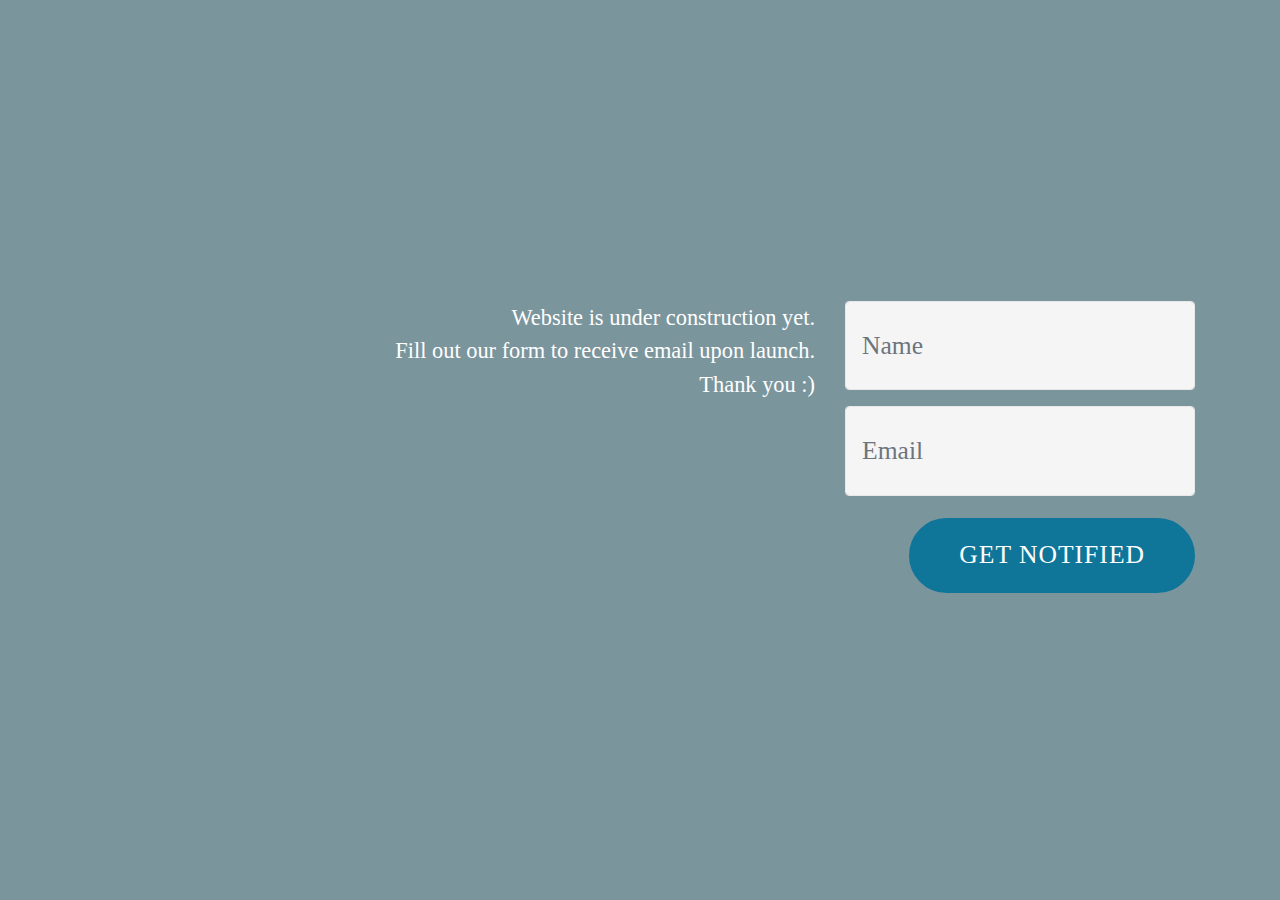
<file: index.html>
<!DOCTYPE html>
<html  >
<head>
  <!-- Site made with Mobirise Website Builder v5.7.12, https://mobirise.com -->
  <meta charset="UTF-8">
  <meta http-equiv="X-UA-Compatible" content="IE=edge">
  <meta name="generator" content="Mobirise v5.7.12, mobirise.com">
  <meta name="viewport" content="width=device-width, initial-scale=1, minimum-scale=1">
  <link rel="shortcut icon" href="assets/images/logo5.png" type="image/x-icon">
  <meta name="description" content="">
  
  
  <title>Alireza Soltanpour</title>
  <link rel="stylesheet" href="assets/web/assets/mobirise-icons/mobirise-icons.css">
  <link rel="stylesheet" href="assets/bootstrap/css/bootstrap.min.css">
  <link rel="stylesheet" href="assets/bootstrap/css/bootstrap-grid.min.css">
  <link rel="stylesheet" href="assets/bootstrap/css/bootstrap-reboot.min.css">
  <link rel="stylesheet" href="assets/parallax/jarallax.css">
  <link rel="stylesheet" href="assets/theme/css/style.css">
  <link rel="preload" href="https://fonts.googleapis.com/css2?family=Jost:ital,wght@0,400;0,700;1,400;1,700&display=swap&display=swap" as="style" onload="this.onload=null;this.rel='stylesheet'">
  <noscript><link rel="stylesheet" href="https://fonts.googleapis.com/css2?family=Jost:ital,wght@0,400;0,700;1,400;1,700&display=swap&display=swap"></noscript>
  <link rel="preload" as="style" href="assets/mobirise/css/mbr-additional.css"><link rel="stylesheet" href="assets/mobirise/css/mbr-additional.css" type="text/css">

  
  
  
</head>
<body>
  
  <section data-bs-version="5.1" class="header15 cid-tKzeTxSehz mbr-fullscreen mbr-parallax-background" id="header15-0">

    

    <div class="mbr-overlay" style="opacity: 0.5; background-color: rgb(7, 59, 76);"></div>

    <div class="container align-right">
        <div class="row">
            <div class="mbr-white col-lg-8 col-md-7 content-container">
                
                <p class="mbr-text pb-3 mbr-fonts-style display-5">Website is under construction yet.<br>Fill out our form to receive email upon launch.<br>Thank you :)</p>
            </div>
            <div class="col-lg-4 col-md-5">
                <div class="form-container">
                    <div class="media-container-column" data-form-type="formoid">
                        <!---Formbuilder Form--->
                        <form action="https://mobirise.eu/" method="POST" class="mbr-form form-with-styler" data-form-title="Mobirise Form"><input type="hidden" name="email" data-form-email="true" value="QiSY+oP5OEQEYzxVzDej+KTdozfYe/SEo9SXrXJevYt0yjKNYoOpWH49PygLXUgSQKEBoW0+EKQjBfLHrAhGNsqhyXdfnjcdYvbdNT/O5MnPpkZQkN5nyElRe+x4+kwf">
                            <div class="row">
                                <div hidden="hidden" data-form-alert="" class="alert alert-success col-12">Thanks for filling out the form!</div>
                                <div hidden="hidden" data-form-alert-danger="" class="alert alert-danger col-12">
                                </div>
                            </div>
                            <div class="dragArea row">
                                <div class="col-md-12 form-group mb-3 " data-for="name">
                                    <input type="text" name="name" placeholder="Name" data-form-field="Name" required="required" class="form-control px-3 display-7" id="name-header15-0">
                                </div>
                                <div class="col-md-12 form-group mb-3 " data-for="email">
                                    <input type="email" name="email" placeholder="Email" data-form-field="Email" required="required" class="form-control px-3 display-7" id="email-header15-0">
                                </div>
                                
                                
                                <div class="col-md-12 input-group-btn"><button type="submit" class="btn btn-secondary btn-form display-7">GET NOTIFIED</button></div>
                            </div>
                        </form><!---Formbuilder Form--->
                    </div>
                </div>
            </div>
        </div>
    </div>
    <script src="assets/bootstrap/js/bootstrap.bundle.min.js"></script> <script src="assets/parallax/jarallax.js"></script> <script src="assets/smoothscroll/smooth-scroll.js"></script> <script src="assets/ytplayer/index.js"></script> <script src="assets/theme/js/script.js"></script> <script src="assets/formoid/formoid.min.js"></script>
</body>
</html>
</file>
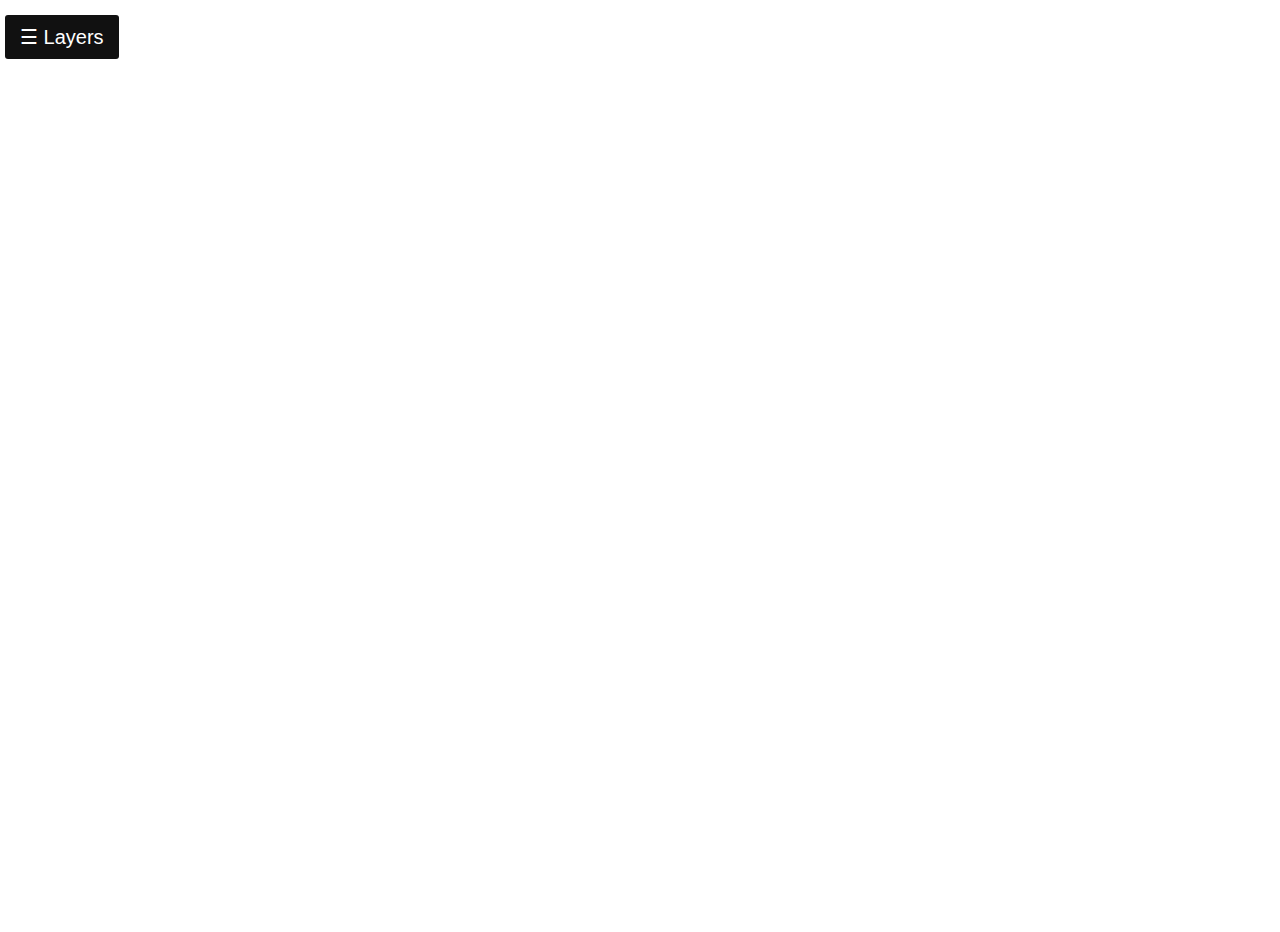
<file: mapbox/index.html>
<!DOCTYPE html>
<html>
<head>
<meta charset=utf-8 />
<title>A sample map</title>
<meta name='viewport' content='initial-scale=1,maximum-scale=1,user-scalable=no' />
<script src='https://api.mapbox.com/mapbox-gl-js/v2.2.0/mapbox-gl.js'></script>
<link href='https://api.mapbox.com/mapbox-gl-js/v2.2.0/mapbox-gl.css' rel='stylesheet' />
<style>
body { margin: 0; padding: 0; }
#map { position: absolute; top: 0; bottom: 0; width: 100%; }
</style>

<style>
 body { margin:0; padding:0; }
        #map { 
        position: absolute; 
        top: 0; right: 0; 
        bottom: 0; left: 0;
        width:100%;
        height:100%; 
        }
   
html, body, #map{
    height:100%;
    margin: 0px;
}

.sidebar {
  height: 100%;
  width: 0;
  position: fixed;
  z-index: 1;
  top: 0;
  left: 0;
  background-color: #111;
  overflow-x: hidden;
  transition: 0.5s;
  padding-top: 60px;
}

.sidebar a {
  padding: 8px 8px 8px 32px;
  text-decoration: none;
  font-size: 25px;
  color: #818181;
  display: block;
  transition: 0.3s;
}

.sidebar a:hover {
  color: #f1f1f1;
}

.sidebar .closebtn {
  position: absolute;
  top: 0;
  right: 25px;
  font-size: 36px;
  margin-left: 50px;
}

.openbtn {
  font-size: 20px;
  cursor: pointer;
  background-color: #111;
  color: white;
  padding: 10px 15px;
  border: none;    
  position:absolute; 
  top:15px; 
  left:5px; 
  z-index:1;
  border-radius: 3px;
}

.openbtn:hover {
  background-color: #444;
}

#main {
  position:relative;
  transition: margin-left .5s;
  padding: 16px;
  height:100%;

}

/* On smaller screens, where height is less than 450px, change the style of the sidenav (less padding and a smaller font size) */
@media screen and (max-height: 450px) {
  .sidebar {padding-top: 15px;}
  .sidebar a {font-size: 18px;}
}   
</style>
</head>
<body>
<div id="mySidebar" class="sidebar">
  <a href="javascript:void(0)" class="closebtn" onclick="closeNav()">×</a>
  <a href="javascript:Data1()" id="data1">Data 1</a>
  <a href="javascript:Data2()" id="data2">Data 2</a>
</div>


<div id="main">
<button class="openbtn" onclick="openNav()">☰ Layers</button>  
<div id='map'></div>
</div>

<script>
function openNav() {
  document.getElementById("mySidebar").style.width = "250px";
  document.getElementById("main").style.marginLeft = "250px";
}

function closeNav() {
  document.getElementById("mySidebar").style.width = "0";
  document.getElementById("main").style.marginLeft= "0";
}
</script>

<script>
	mapboxgl.accessToken = 'pk.eyJ1IjoiYWxpcmV6YWdpdCIsImEiOiJja3AwNGxjYnkweXQyMnhtY3lmMTg0NGNvIn0.NidhMqIKIuQrp_NE1GGlDQ';
    var map = new mapboxgl.Map({
        container: 'map', // container ID
        style: 'mapbox://styles/mapbox/streets-v11', // style URL
        zoom: 1, // starting zoom
        center: [0,0 ] // starting center
    });
	map.addControl(new mapboxgl.NavigationControl());
</script>
<script>
function Data1() {
        map.addSource('earthquakes', {
            type: 'geojson',
            data: 'https://alirezagit.ir/mapbox/assets/earthquakes.geojson'
        });

        map.addLayer({
            'id': 'earthquakes-layer',
            'type': 'circle',
            'source': 'earthquakes',
            'paint': {
                'circle-radius': 8,
                'circle-stroke-width': 2,
                'circle-color': 'red',
                'circle-stroke-color': 'white'
            }
        });
}
</script>
<script>
function Data2() {
        map.addSource('geo', {
            type: 'geojson',
            data: 'https://alirezagit.ir/mapbox/assets/iran_geo.json'
        });

		map.addLayer({
		'id': 'geo',
		'type': 'fill',
		'source': 'geo',
		'layout': {},
		'paint': {
		'fill-color': '#0080ff',
		'fill-opacity': 0.5
	}
	});
		map.addLayer({
		'id': 'outline',
		'type': 'line',
		'source': 'geo',
		'layout': {},
		'paint': {
		'line-color': '#000',
		'line-width': 1
	}
	});
	}
</script>
</body>
</html>
</file>
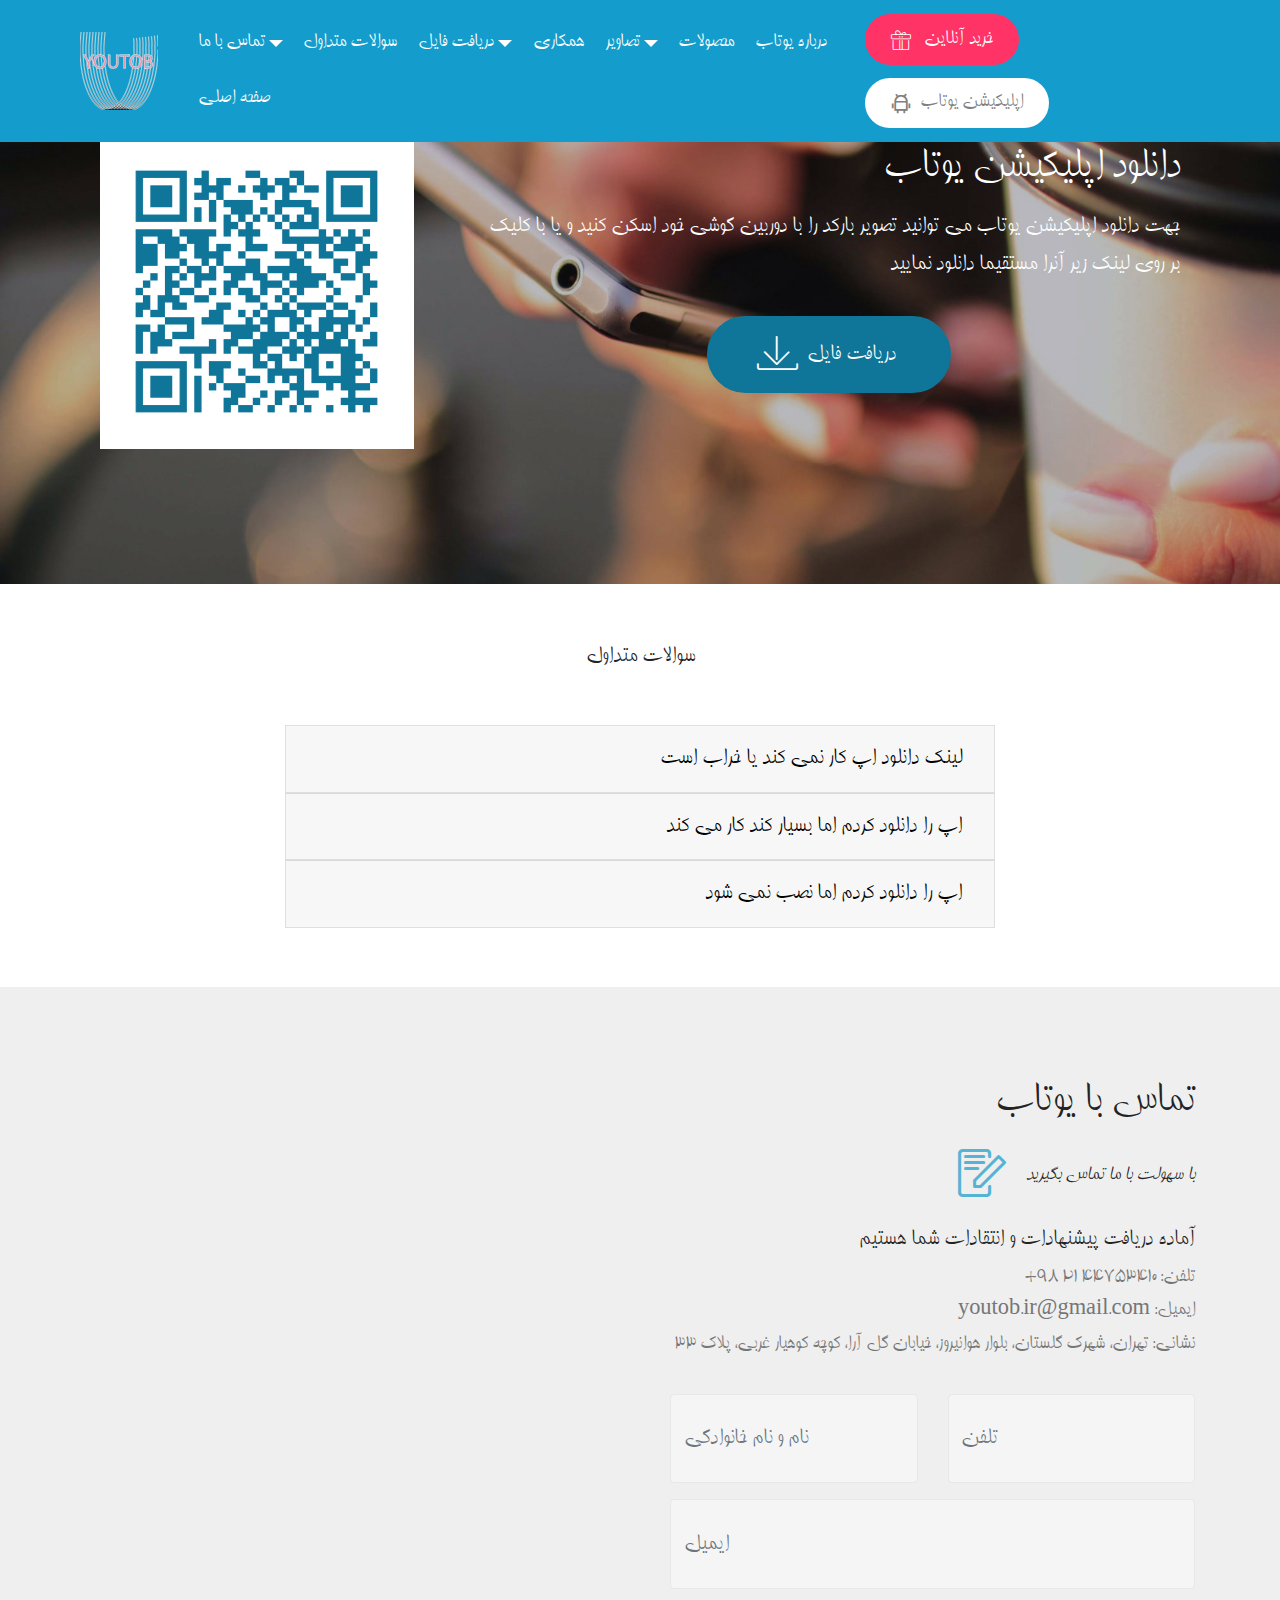
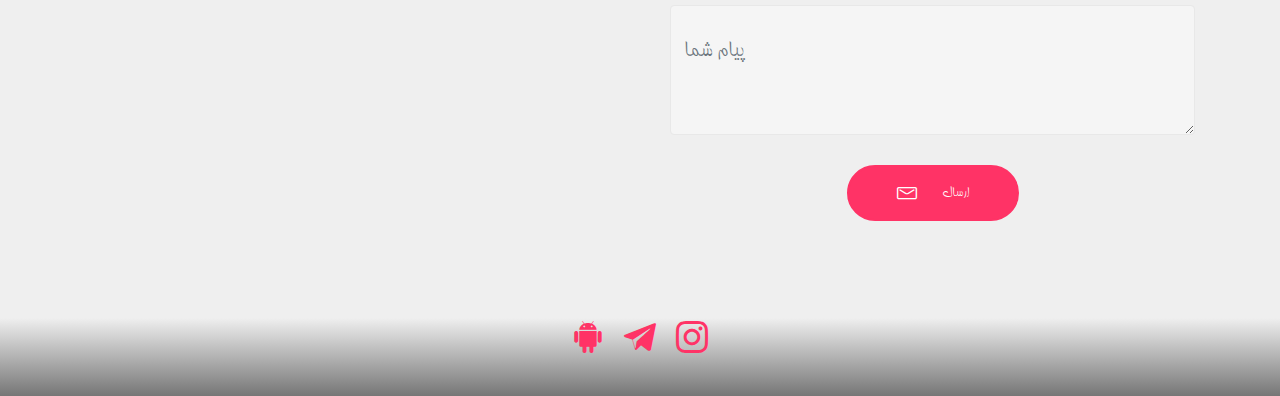
<file: appdl.html>
<!DOCTYPE html>
<html  >
<head>
  <!-- Site made with Mobirise Website Builder v4.10.15, https://mobirise.com -->
  <meta charset="UTF-8">
  <meta http-equiv="X-UA-Compatible" content="IE=edge">
  <meta name="generator" content="Mobirise v4.10.15, mobirise.com">
  <meta name="viewport" content="width=device-width, initial-scale=1, minimum-scale=1">
  <link rel="shortcut icon" href="assets/images/photo-2016-11-22-12-06-40-156x156.png" type="image/x-icon">
  <meta name="description" content="با اپ یوتاب مخصوص گوشی های اندرویدی قادر خواهید بود هرکجا که هستید آلبوم های ما را مشاهده کرده و یا به دوستان خود نشان دهید. همچنین امکان تماس با یوتاب و مشاهده ما در شبکه های اجتماعی نیز از طریق اپ میسر می باشد.">
  
  <title>دریافت اپلیکیشن یوتاب</title>
  <link rel="stylesheet" href="assets/web/assets/mobirise-icons2/mobirise2.css">
  <link rel="stylesheet" href="assets/web/assets/mobirise-icons/mobirise-icons.css">
  <link rel="stylesheet" href="assets/web/assets/mobirise-icons-bold/mobirise-icons-bold.css">
  <link rel="stylesheet" href="assets/bootstrap/css/bootstrap.min.css">
  <link rel="stylesheet" href="assets/bootstrap/css/bootstrap-grid.min.css">
  <link rel="stylesheet" href="assets/bootstrap/css/bootstrap-reboot.min.css">
  <link rel="stylesheet" href="assets/tether/tether.min.css">
  <link rel="stylesheet" href="assets/dropdown/css/style.css">
  <link rel="stylesheet" href="assets/socicon/css/styles.css">
  <link rel="stylesheet" href="assets/theme/css/style.css">
  <link href="assets/fonts/style.css" rel="stylesheet">
  <link rel="preload" as="style" href="assets/mobirise/css/mbr-additional.css"><link rel="stylesheet" href="assets/mobirise/css/mbr-additional.css" type="text/css">
  
  
  
</head>
<body>
  <section class="services2 cid-rDxlxfLx3J" id="services2-g">
    <!---->
    
    <!---->
    <!--Overlay-->
    <div class="mbr-overlay" style="opacity: 0.3; background-color: rgb(35, 35, 35);">
    </div>
    <!--Container-->
    <div class="container">
        <div class="col-md-12">
            <div class="media-container-row">
                <div class="mbr-figure" style="width: 35%;">
                    <img src="assets/images/frame-1-300x300.png" alt="Youtob.ir" title="گروه دکوراسیون یوتاب">
                </div>
                <div class="align-left aside-content">
                    <h2 class="mbr-title pt-2 mbr-fonts-style display-2">
                        دانلود اپلیکیشن یوتاب</h2>
                    <div class="mbr-section-text">
                        <p class="mbr-text text1 pt-2 mbr-light mbr-fonts-style display-7">
                            جهت دانلود اپلیکیشن یوتاب می توانید تصویر بارکد را با دوربین گوشی خود اسکن کنید و یا با کلیک بر روی لینک زیر آنرا مستقیما دانلود نمایید</p>
                        
                    </div>
                    <!--Btn-->
                    <div class="mbr-section-btn pt-3 align-center"><a href="http://www.dropbox.com/s/5c3evdd7x9k8s6e/Youtob.apk?dl=1" class="btn btn-secondary display-7"><span class="mbri-save mbr-iconfont mbr-iconfont-btn"></span>دریافت فایل&nbsp;</a></div>
                </div>
            </div>
        </div>
    </div>
</section>

<section class="engine"><a href="https://mobirise.info/u">bootstrap html templates</a></section><section class="toggle1 cid-rDxw1TZhNC" id="toggle1-h">

    

    
        <div class="container">
            <div class="media-container-row">
                <div class="col-12 col-md-8">
                    <div class="section-head text-center space30">
                       <h2 class="mbr-section-title pb-5 mbr-fonts-style display-7">
                            سوالات متداول</h2>
                    </div>
                    <div class="clearfix"></div>
                    <div id="bootstrap-toggle" class="toggle-panel accordionStyles tab-content">
                        <div class="card">
                            <div class="card-header" role="tab" id="headingOne">
                                <a role="button" class="collapsed panel-title text-black" data-toggle="collapse" data-core="" href="#collapse1_14" aria-expanded="false" aria-controls="collapse1">
                                    <h4 class="mbr-fonts-style display-7">لینک دانلود اپ کار نمی کند یا خراب است</h4>
                                </a>
                            </div>
                            <div id="collapse1_14" class="panel-collapse noScroll collapse" role="tabpanel" aria-labelledby="headingOne">
                                <div class="panel-body p-4">
                                    <p class="mbr-fonts-style panel-text display-5">
                                       لطفا ارتباط خود را با اینترنت بررسی کنید و فقط از مرورگرهای به روز مانند کروم و فایرفاکس استفاده کنید. در صورتی که مشکل رفع نشد با ما تماس بگیرید</p>
                                </div>
                            </div>
                        </div>
                        <div class="card">
                            <div class="card-header" role="tab" id="headingTwo">
                                <a role="button" class="collapsed panel-title text-black" data-toggle="collapse" data-core="" href="#collapse2_14" aria-expanded="false" aria-controls="collapse2">
                                    <h4 class="mbr-fonts-style display-7">اپ را دانلود کردم اما بسیار کند کار می کند</h4>
                                </a>

                            </div>
                            <div id="collapse2_14" class="panel-collapse noScroll collapse" role="tabpanel" aria-labelledby="headingTwo">
                                <div class="panel-body p-4">
                                    <p class="mbr-fonts-style panel-text display-5">ممکن است تلفن همراه شما قدیمی باشد و یا حافظه آن تکمیل شده باشد همچنین تعداد زیاد برنامه های اجرا شده در پس زمینه باعث اشغال شدن رم و کندی سیستم می شود. لطفا این موارد را بررسی کنید و در صورت ادامه مشکل با ما تماس بگیرید</p>
                                </div>
                            </div>
                        </div>
                        <div class="card">
                            <div class="card-header" role="tab" id="headingThree">
                                <a role="button" class="collapsed panel-title text-black" data-toggle="collapse" data-core="" href="#collapse3_14" aria-expanded="false" aria-controls="collapse3">
                                    <h4 class="mbr-fonts-style display-7">اپ را دانلود کردم اما نصب نمی شود</h4>
                                </a>
                            </div>
                            <div id="collapse3_14" class="panel-collapse noScroll collapse" role="tabpanel" aria-labelledby="headingThree">
                                <div class="panel-body p-4">
                                    <p class="mbr-fonts-style panel-text display-5">اپلیکیشن یوتاب برای اندروید نسخه 4.4 و بالاتر طراحی شده است و تقریبا همه گوشی ها را پشتیبانی می کند. &nbsp; در صورتی که تلفن همراه شما از برند های نامعتبر بوده و یا دارای ویروس بوده و یا حافظه آن پایین باشد ممکن است در روند نصب دچار مشکل شود.&nbsp;لطفا این موارد را بررسی کنید و در صورت ادامه مشکل با ما تماس بگیرید</p>
                                </div>
                            </div>
                        </div>
                        
                        
                        
                    </div>
                </div>
            </div>
        </div>
</section>

<section class="mbr-section form4 cid-rDxAAB4ouX" id="form4-i">

    

    
    <div class="container">
        <div class="row">
            <div class="col-md-6">
                <div class="google-map"><iframe frameborder="0" style="border:0" src="https://www.google.com/maps/embed?pb=!1m18!1m12!1m3!1d12571.923931057188!2d51.23228404987736!3d35.74448634617251!2m3!1f0!2f0!3f0!3m2!1i1024!2i768!4f13.1!3m3!1m2!1s0x0%3A0x12ca00d7f12b403f!2z2KLYs9mF2KfZhiDZiCDZvtmG2KzYsdmHINmF2KzYp9iy24wg24zZiNiq2KfYqA!5e0!3m2!1sen!2s!4v1569755201049!5m2!1sen!2s" allowfullscreen=""></iframe></div>
            </div>
            <div class="col-md-6">
                <h2 class="pb-3 align-left mbr-fonts-style display-2">تماس با یوتاب</h2>
                <div>
                    <div class="icon-block pb-3 align-left">
                        <span class="icon-block__icon">
                            <span class="mbr-iconfont mbrib-edit" style="color: rgb(85, 180, 212); fill: rgb(85, 180, 212);"></span>
                        </span>
                        <h4 class="icon-block__title align-left mbr-fonts-style display-5">
                            با سهولت با ما تماس بگیرید</h4>
                    </div>
                    <div class="icon-contacts pb-3">
                        <h5 class="align-left mbr-fonts-style display-7">آماده دریافت پیشنهادات و انتقادات شما هستیم</h5>
                        <p class="mbr-text align-left mbr-fonts-style display-5">+98 21 44753410 :تلفن<br>youtob.ir@gmail.com :ایمیل<br>نشانی: تهران، شهرک گلستان، بلوار هوانیروز، خیابان گل آرا، کوچه کوهیار غربی، پلاک 33</p>
                    </div>
                </div>
                <div data-form-type="formoid">
                    <!---Formbuilder Form--->
                    <form action="https://mobirise.com/" method="POST" class="mbr-form form-with-styler" data-form-title="Mobirise Form"><input type="hidden" name="email" data-form-email="true" value="LUplv6eMyKk1KdSOl6anRYIAWPUq/jmTzPhIozm/kFdYEXsrxXkEU1qzfo2QRgkuIzQDO719PqiHkgnkS80/d6Fee8Ges1i6+FFiYfC3a6EPjCxB6Y1bIHFcDRUB4gSU">
                        <div class="row">
                            <div hidden="hidden" data-form-alert="" class="alert alert-success col-12">پیغام شما با موفقیت ارسال گردید
با تشکر</div>
                            <div hidden="hidden" data-form-alert-danger="" class="alert alert-danger col-12">
                            </div>
                        </div>
                        <div class="dragArea row">
                            <div class="col-md-6  form-group" data-for="name">
                                <input type="text" name="name" placeholder="نام و نام خانوادگی" data-form-field="Name" required="required" class="form-control input display-7" id="name-form4-i">
                            </div>
                            <div class="col-md-6  form-group" data-for="phone">
                                <input type="text" name="phone" placeholder="تلفن" data-form-field="Phone" required="required" class="form-control input display-7" id="phone-form4-i">
                            </div>
                            <div data-for="email" class="col-md-12  form-group">
                                <input type="text" name="email" placeholder="ایمیل" data-form-field="Email" class="form-control input display-7" required="required" id="email-form4-i">
                            </div>
                            <div data-for="message" class="col-md-12  form-group">
                                <textarea name="message" placeholder="پیام شما" data-form-field="Message" class="form-control input display-7" id="message-form4-i"></textarea>
                            </div>
                            <div class="col-md-12 input-group-btn  mt-2 align-center"><button type="submit" class="btn btn-primary btn-form display-4"><span class="mbrib-letter mbr-iconfont mbr-iconfont-btn" style="font-size: 20px; color: rgb(255, 255, 255);"></span>ارسال</button></div>
                        </div>
                    </form><!---Formbuilder Form--->
                </div>
            </div>
        </div>
    </div>
</section>

<section class="cid-rDxB3uHiIj" id="social-buttons2-j">

    

    

    <div class="container">
        <div class="media-container-row">
            <div class="col-md-8 align-center">
                
                <div class="social-list pl-0 mb-0">
                    <a href="appdl.html">
                        <span class="px-2 mbr-iconfont mbr-iconfont-social socicon-android socicon"></span>
                    </a>
                    <a href="https://t.me/youtob_ir" target="_blank">
                        <span class="px-2 mbr-iconfont mbr-iconfont-social socicon-telegram socicon"></span>
                    </a>
                    <a href="https://instagram.com/youtob_ir" target="_blank">
                        <span class="px-2 mbr-iconfont mbr-iconfont-social socicon-instagram socicon"></span>
                    </a>
                    <a href="https://www.youtube.com/c/mobirise" target="_blank">
                        
                    </a>
                    <a href="https://www.behance.net/Mobirise" target="_blank">
                        
                    </a>
                </div>
            </div>
        </div>
    </div>
</section>

<section class="menu cid-rE1y2lSwwv" once="menu" id="menu1-n">

    

    <nav class="navbar navbar-expand beta-menu navbar-dropdown align-items-center navbar-fixed-top navbar-toggleable-sm">
        <button class="navbar-toggler navbar-toggler-right" type="button" data-toggle="collapse" data-target="#navbarSupportedContent" aria-controls="navbarSupportedContent" aria-expanded="false" aria-label="Toggle navigation">
            <div class="hamburger">
                <span></span>
                <span></span>
                <span></span>
                <span></span>
            </div>
        </button>
        <div class="menu-logo">
            <div class="navbar-brand">
                <span class="navbar-logo">
                    <a href="index.html">
                         <img src="assets/images/photo-2016-11-22-12-06-40-156x156.png" alt="Mobirise" title="" style="height: 4.9rem;">
                    </a>
                </span>
                
            </div>
        </div>
        <div class="collapse navbar-collapse" id="navbarSupportedContent">
            <ul class="navbar-nav nav-dropdown" data-app-modern-menu="true"><li class="nav-item dropdown"><a class="nav-link link text-white dropdown-toggle display-5" href="index.html#social-buttons2-4" data-toggle="dropdown-submenu" aria-expanded="false">تماس با ما</a><div class="dropdown-menu"><a class="text-white dropdown-item display-5" href="index.html#form4-3">فرم تماس</a><a class="text-white dropdown-item display-5" href="tg://resolve?domain=youtob_ir">تلگرام یوتاب</a></div></li><li class="nav-item"><a class="nav-link link text-white display-5" href="index.html#toggle1-9" aria-expanded="false">سوالات متداول</a></li><li class="nav-item dropdown open"><a class="nav-link link text-white dropdown-toggle display-5" href="https://mobirise.com" data-toggle="dropdown-submenu" aria-expanded="true">دریافت فایل</a><div class="dropdown-menu"><div class="dropdown"><a class="text-white dropdown-item dropdown-toggle display-5" href="https://mobirise.com" data-toggle="dropdown-submenu" aria-expanded="false">لیست قیمت مشتریان</a><div class="dropdown-menu dropdown-submenu"><a class="text-white dropdown-item display-5" href="https://www.dropbox.com/s/te5551su48es4nd/Pricing-Panels.pdf?dl=1">آسمان مجازی و پنل سه بعدی</a><a class="text-white dropdown-item display-5" href="https://www.dropbox.com/s/t5x68bybaro2n3m/Pricing-Canvas.pdf?dl=1">تابلوهای شاسی دیواری</a></div></div><a class="text-white dropdown-item display-5" href="pcalbums.html">(گالری طرح ها (نسخه ویندوز</a><a class="text-white dropdown-item display-5" href="appdl.html">اپلیکیشن اندروید یوتاب</a></div></li><li class="nav-item"><a class="nav-link link text-white display-5" href="https://mobirise.com">همکاری</a></li><li class="nav-item dropdown"><a class="nav-link link text-white dropdown-toggle display-5" href="index.html#gallery4-d" data-toggle="dropdown-submenu" aria-expanded="false">تصاویر</a><div class="dropdown-menu"><a class="text-white dropdown-item display-5" href="index.html#gallery4-d">نمایشگاه ها</a><a class="text-white dropdown-item display-5" href="index.html#gallery2-6">پروژه ها</a></div></li><li class="nav-item"><a class="nav-link link text-white display-5" href="index.html#services1-5">
                        
                        محصولات</a></li><li class="nav-item"><a class="nav-link link text-white display-5" href="index.html#content1-g">درباره یوتاب</a></li><li class="nav-item"><a class="nav-link link text-white display-5" href="index.html">صفحه اصلی</a></li></ul>
            <div class="navbar-buttons mbr-section-btn"><a class="btn btn-sm btn-primary display-5" href="eshop.html"><span class="mbri-gift mbr-iconfont mbr-iconfont-btn" style="font-size: 20px;"></span>&nbsp;خرید آنلاین</a> <a class="btn btn-sm btn-white display-5" href="appdl.html"><span class="mobi-mbri mobi-mbri-android mbr-iconfont mbr-iconfont-btn" style="font-size: 20px;"></span>اپلیکیشن یوتاب</a></div>
        </div>
    </nav>
</section>


  <script src="assets/web/assets/jquery/jquery.min.js"></script>
  <script src="assets/popper/popper.min.js"></script>
  <script src="assets/bootstrap/js/bootstrap.min.js"></script>
  <script src="assets/mbr-switch-arrow/mbr-switch-arrow.js"></script>
  <script src="assets/tether/tether.min.js"></script>
  <script src="assets/dropdown/js/nav-dropdown.js"></script>
  <script src="assets/dropdown/js/navbar-dropdown.js"></script>
  <script src="assets/touchswipe/jquery.touch-swipe.min.js"></script>
  <script src="assets/sociallikes/social-likes.js"></script>
  <script src="assets/smoothscroll/smooth-scroll.js"></script>
  <script src="assets/theme/js/script.js"></script>
  <script src="assets/formoid/formoid.min.js"></script>
  
  
 <div id="scrollToTop" class="scrollToTop mbr-arrow-up"><a style="text-align: center;"><i class="mbr-arrow-up-icon mbr-arrow-up-icon-cm cm-icon cm-icon-smallarrow-up"></i></a></div>
  </body>
</html>
</file>
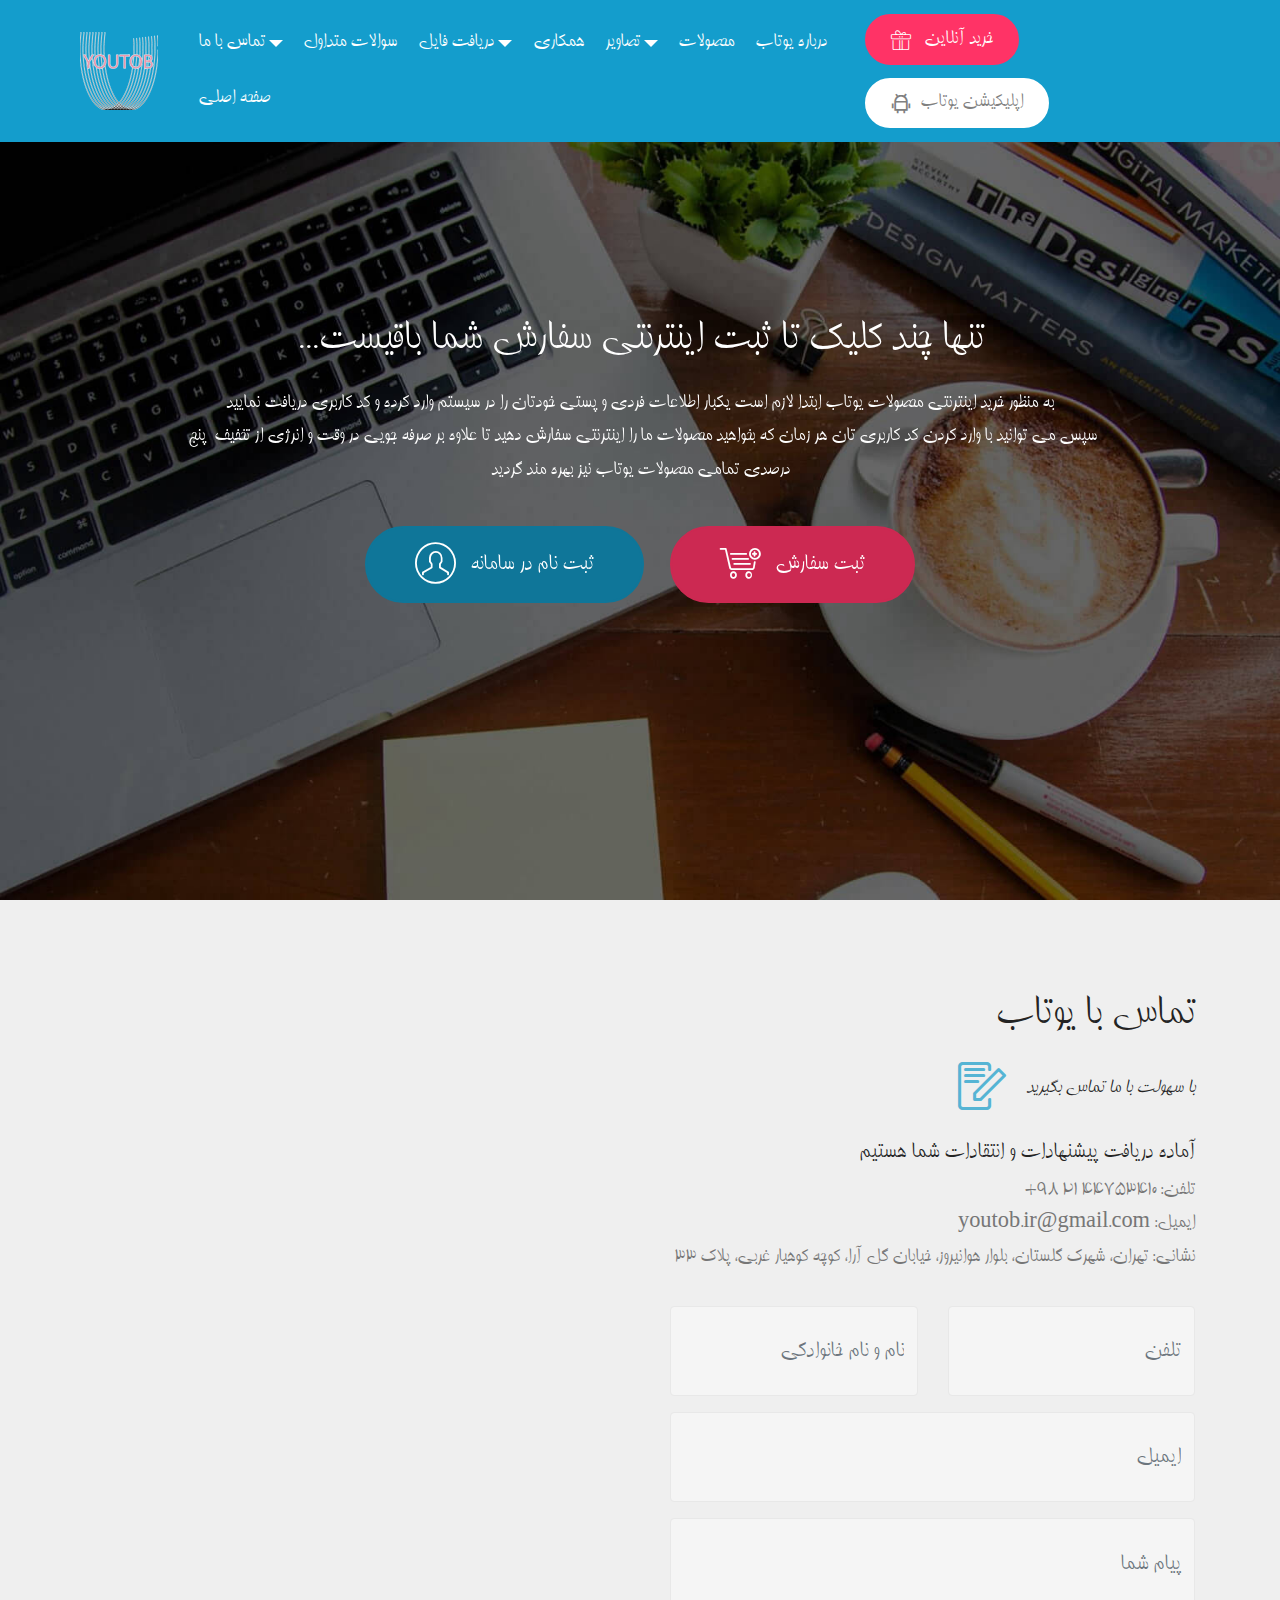
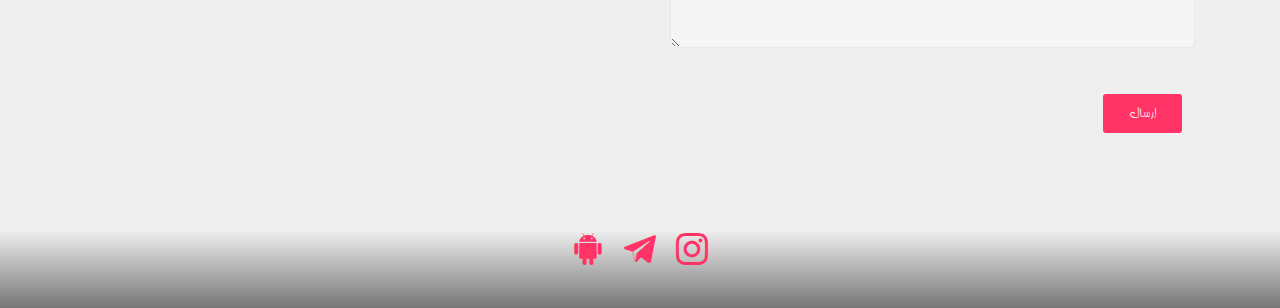
<file: eshop.html>
<!DOCTYPE html>
<html>
<head>
  <meta charset="UTF-8">
  <meta http-equiv="X-UA-Compatible" content="IE=edge">
  <meta name="generator" content="Youtob.ir">
  <meta name="viewport" content="width=device-width, initial-scale=1, minimum-scale=1">
  <link rel="shortcut icon" href="assets/images/photo-2016-11-22-12-06-40-156x156.png" type="image/x-icon">
  <meta name="description" content="با خرید آنلاین از یوتاب ضمن صرفه جویی در زمان و انرژِی می توانید از تخفیف پنج درصدی روی تمامی محصولات ما بهره مند گردید. به منظور ثبت سفارش اینترنتی ابتدا باید یکبار اطلاعات فردی و پستی خود را ثبت و کد کاربری دریافت نمایید و سپس با استفاده از کد کاربری براحتی سفارش خود را ثبت نمایید.">
  
  <title>خرید آنلاین از یوتاب</title>
  <link rel="stylesheet" href="assets/web/assets/mobirise-icons/mobirise-icons.css">
  <link rel="stylesheet" href="assets/web/assets/mobirise-icons2/mobirise2.css">
  <link rel="stylesheet" href="assets/web/assets/mobirise-icons-bold/mobirise-icons-bold.css">
  <link rel="stylesheet" href="assets/bootstrap/css/bootstrap.min.css">
  <link rel="stylesheet" href="assets/bootstrap/css/bootstrap-grid.min.css">
  <link rel="stylesheet" href="assets/bootstrap/css/bootstrap-reboot.min.css">
  <link rel="stylesheet" href="assets/dropdown/css/style.css">
  <link rel="stylesheet" href="assets/tether/tether.min.css">
  <link rel="stylesheet" href="assets/socicon/css/styles.css">
  <link rel="stylesheet" href="assets/theme/css/style.css">
  <link href="assets/fonts/style.css" rel="stylesheet">
  <link rel="preload" as="style" href="assets/mobirise/css/mbr-additional.css">
  <link rel="stylesheet" href="assets/mobirise/css/mbr-additional.css" type="text/css">
  <link rel="stylesheet" href="assets/alertifyjs/css/alertify.min.css">
  <link rel="stylesheet" href="assets/loader/ldbtn.min.css">
  <link rel="stylesheet" href="assets/loader/ldld.min.css">
  
  <script src="assets/loader/ldld.min.js"></script>
</head>
<body onload="makeid(10)">
  <section class="menu cid-rE1y2lSwwv" once="menu" id="menu1-h">

    <nav class="navbar navbar-expand beta-menu navbar-dropdown align-items-center navbar-fixed-top navbar-toggleable-sm">
        <button class="navbar-toggler navbar-toggler-right" type="button" data-toggle="collapse" data-target="#navbarSupportedContent" aria-controls="navbarSupportedContent" aria-expanded="false" aria-label="Toggle navigation">
            <div class="hamburger">
                <span></span>
                <span></span>
                <span></span>
                <span></span>
            </div>
        </button>
        <div class="menu-logo">
            <div class="navbar-brand">
                <span class="navbar-logo">
                    <a href="index.html">
                         <img src="assets/images/photo-2016-11-22-12-06-40-156x156.png" alt="" title="" style="height: 4.9rem;">
                    </a>
                </span>
                
            </div>
        </div>
        <div class="collapse navbar-collapse" id="navbarSupportedContent">
            <ul class="navbar-nav nav-dropdown" data-app-modern-menu="true"><li class="nav-item dropdown"><a class="nav-link link text-white dropdown-toggle display-5" href="index.html#social-buttons2-4" data-toggle="dropdown-submenu" aria-expanded="false">تماس با ما</a><div class="dropdown-menu"><a class="text-white dropdown-item display-5" href="index.html#form4-3">فرم تماس</a><a class="text-white dropdown-item display-5" href="tg://resolve?domain=youtob_ir">تلگرام یوتاب</a></div></li><li class="nav-item"><a class="nav-link link text-white display-5" href="index.html#toggle1-9" aria-expanded="false">سوالات متداول</a></li><li class="nav-item dropdown"><a class="nav-link link text-white dropdown-toggle display-5" href="https://mobirise.com" data-toggle="dropdown-submenu" aria-expanded="true">دریافت فایل</a><div class="dropdown-menu"><div class="dropdown"><a class="text-white dropdown-item dropdown-toggle display-5" href="https://mobirise.com" data-toggle="dropdown-submenu" aria-expanded="false">لیست قیمت مشتریان</a><div class="dropdown-menu dropdown-submenu"><a class="text-white dropdown-item display-5" href="https://www.dropbox.com/s/te5551su48es4nd/Pricing-Panels.pdf?dl=1">آسمان مجازی و پنل سه بعدی</a><a class="text-white dropdown-item display-5" href="https://www.dropbox.com/s/t5x68bybaro2n3m/Pricing-Canvas.pdf?dl=1">تابلوهای شاسی دیواری</a></div></div><div class="dropdown open"><a class="text-white dropdown-item dropdown-toggle display-5" href="https://mobirise.com" aria-expanded="true" data-toggle="dropdown-submenu">لیست قیمت همکاران</a><div class="dropdown-menu dropdown-submenu"><a class="text-white dropdown-item display-5" href="https://mobirise1.com" aria-expanded="true">آسمان مجازی و پنل سه بعدی</a><a class="text-white dropdown-item display-5" href="https://mobirise3.com" aria-expanded="true">تابلوهای شاسی دیواری</a></div></div><a class="text-white dropdown-item display-5" href="pcalbums.html">(گالری طرح ها (نسخه ویندوز</a><a class="text-white dropdown-item display-5" href="appdl.html">اپلیکیشن اندروید یوتاب</a></div></li><li class="nav-item"><a class="nav-link link text-white display-5" href="https://mobirise.com">همکاری</a></li><li class="nav-item dropdown"><a class="nav-link link text-white dropdown-toggle display-5" href="index.html#gallery4-d" data-toggle="dropdown-submenu" aria-expanded="false">تصاویر</a><div class="dropdown-menu"><a class="text-white dropdown-item display-5" href="index.html#gallery4-d">نمایشگاه ها</a><a class="text-white dropdown-item display-5" href="index.html#gallery2-6">پروژه ها</a></div></li><li class="nav-item"><a class="nav-link link text-white display-5" href="index.html#services1-5">
                        
                        محصولات</a></li><li class="nav-item"><a class="nav-link link text-white display-5" href="index.html#content1-g">درباره یوتاب</a></li><li class="nav-item"><a class="nav-link link text-white display-5" href="index.html">صفحه اصلی</a></li></ul>
            <div class="navbar-buttons mbr-section-btn"><a class="btn btn-sm btn-primary display-5" href="eshop.html"><span class="mbri-gift mbr-iconfont mbr-iconfont-btn" style="font-size: 20px;"></span>&nbsp;خرید آنلاین</a> <a class="btn btn-sm btn-white display-5" href="appdl.html"><span class="mobi-mbri mobi-mbri-android mbr-iconfont mbr-iconfont-btn" style="font-size: 20px;"></span>اپلیکیشن یوتاب</a></div>
        </div>
    </nav>
</section>

<section class="engine"></section><section class="header1 cid-rKloTEs7XU mbr-fullscreen mbr-parallax-background" id="header1-k">

    <div class="container">
        <div class="row justify-content-md-center">
            <div class="mbr-white col-md-10">
                <h1 class="mbr-section-title align-center mbr-bold pb-3 mbr-fonts-style display-1"></h1>
                <h3 class="mbr-section-subtitle align-center mbr-light pb-3 mbr-fonts-style display-2">...تنها چند کلیک تا ثبت اینترنتی سفارش شما باقیست</h3>
                <p class="mbr-text align-center pb-3 mbr-fonts-style display-5">به منظور خرید اینترنتی محصولات یوتاب ابتدا لازم است یکبار اطلاعات فردی و پستی خودتان را در سیستم وارد کرده و کد کاربری دریافت نمایید<br>&nbsp;سپس می توانید با وارد کردن کد کاربری تان هر زمان که بخواهید محصولات ما را اینترنتی سفارش دهید تا علاوه بر صرفه جویی در وقت و انرژی از تخفیف &nbsp;پنج درصدی تمامی محصولات یوتاب نیز بهره مند گردید</p>
                <div class="mbr-section-btn align-center"><a class="btn btn-md btn-secondary display-7" data-toggle="modal" data-target=".bd-example-modal-lg"><span class="mbri-user mbr-iconfont mbr-iconfont-btn"></span>ثبت نام در سامانه</a> <a class="btn btn-md btn-danger display-7" data-toggle="modal" data-target=".bd-example-modal-lg2"><span class="mbri-cart-add mbr-iconfont mbr-iconfont-btn"></span>ثبت سفارش</a></div>
            </div>
        </div>
    </div>

</section>

<div id="modal" class="modal fade bd-example-modal-lg" tabindex="-1" role="dialog" aria-labelledby="myLargeModalLabel" aria-hidden="true">
  <div class="modal-dialog modal-lg">
    <div class="modal-content">

      <div class="modal-header">
        <h4 class="modal-title" id="myLargeModalLabel">ثبت نام در یوتاب</h4>
        <button type="button" class="close" data-dismiss="modal" aria-label="Close">
          <span aria-hidden="true">&times;</span>
        </button>
      </div>
		<p class="mbr-text align-center pb-3 mbr-fonts-style display-5">خواهشمندیم فرم ثبت نامی زیر را به دقت تکمیل فرمایید و در انتها دکمه ثبت نام را کلیک نمایید. اطلاعات شما در سامانه یوتاب ثبت شده و کد کاربری با ایمیل برای شما ارسال خواهد گردید. با تشکر</p>
   <div class="modal-body">
	<form id="register-form" align="right" dir="rtl" lang="fa" class="needs-validation" novalidate>
	<div class="form-row">
    <div class="col-md-4 mb-3 md-form">
	  <input name="entry.1642221268" type="hidden" class="form-control" id="userno" value="">
      <label align="center" for="validationTooltip01">نام و نام خانوادگی</label>
      <input name="entry.1407109593" type="text" dir="rtl" class="form-control form-control-sm" id="validationTooltip01" placeholder="" value=""
        required>
    </div>
    <div class="col-md-4 mb-3">
      <label align="right" for="validationTooltip02">تلفن</label>
      <input name="entry.1248023699" type="number" dir="rtl" class="form-control" id="validationTooltip02" placeholder="ترجیحا با کد شهر" required>
    </div>
    <div class="col-md-4 mb-3">
      <label for="validationTooltip03">ایمیل</label>
      <div class="input-group">
        <input name="entry.1553966662" type="email" dir="rtl" class="form-control" id="validationTooltip03" placeholder="" required>
      </div>
    </div>
	</div>
	<div class="form-row">
    <div class="col-md-3 mb-3">
      <label for="validationTooltip04">شهر/استان</label>
      <input name="entry.1362439446" type="text" dir="rtl" class="form-control" id="validationTooltip04" placeholder="" required>
    </div>
    <div class="col-md-6 mb-3">
      <label for="validationTooltip05">آدرس</label>
      <input name="entry.697461848" type="text" dir="rtl" class="form-control" id="validationTooltip05" placeholder="" required>
    </div>
    <div class="col-md-3 mb-3">
      <label for="validationTooltip06">کد پستی</label>
      <input name="entry.865376613" type="number" dir="rtl" class="form-control" id="validationTooltip06" placeholder="" required>
    </div>
	<div class="col-md-3 mb-3">
      	<label for="validationTooltip06">آزمون امنیتی</label>
	<div class="g-recaptcha" data-sitekey="6LewzscUAAAAAOAGE1JT1wyz5XwHudkWIl0KRwqS" data-callback="verifyRecaptchaCallback" data-expired-callback="expiredRecaptchaCallback"></div>
	<input class="form-control d-none" data-recaptcha="true" required data-error="لطفا آزمون امنیتی را انجام دهید" id="validationTooltip07" required>
	<div class="invalid-tooltip">
        لطفا آزمون امنیتی را انجام دهید
    </div>
	<div class="help-block with-errors"></div>
	</div>
  </div>
<br>
<div class="col-md-12 input-group-btn"><button type="submit" id="register-btn" class="btn btn-sm btn-primary btn-form display-4 ld-ext-left"><span class="" style="font-size: 30px; color: rgb(255, 255, 255);"></span>ثبت نام
<div class="ld ldld bare align-middle" style="width:1em;height:1em">
</div>
</button>
</div>
</div>
</form>
    </div>
    </div>
  </div>
</div>

<div id="modal2" class="modal fade bd-example-modal-lg2" tabindex="-1" role="dialog" aria-labelledby="myLargeModalLabel" aria-hidden="true">
  <div class="modal-dialog modal-lg">
    <div id="user-user" align="center" class="modal-content">
      <div class="modal-header">
        <h4 class="modal-title" id="myLargeModalLabel2">ثبت سفارش در یوتاب</h4>
        <button type="button" class="close" data-dismiss="modal" aria-label="Close">
          <span aria-hidden="true">&times;</span>
        </button>
      </div>
	<p class="mbr-text align-center pb-3 mbr-fonts-style display-5">کاربر گرامی، به منظور سهولت در ثبت سفارش مشتریان محترم اطلاعات فردی و پستی مشتریان بطور خودکار توسط سامانه وارد می شود. تنها کافیست سایر مراحل سفارش را با دقت طی نموده و در انتها آن را ثبت نمایید. با تشکر</p>
	<div class="modal-body">
   	<form id="order-form" class="needs-validation2" novalidate>
    <div class="col-md-4 mb-3 md-form align-items-center">
      <label class="mbr-text align-center pb-3 mbr-fonts-style display-7" for="inputid">کد کاربری شما</label>
      <input name="inputid" type="text" class="form-control" id="inputid" required>
	</div>
    <div class="col-md-4 mb-3 md-form align-items-center">
      	<label id="username" class="mbr-text align-center pb-3 mbr-fonts-style display-7"></label>
    </div>
    </div>
	<div id="btn-btn" align="center" class="col-md-3 mb-3">
	<button id="nextbtn" class="btn btn-sm btn-primary display-5" style="font-size: 20px;" type="submit">ادامه</button>
	</div>
</form>
   <div id="user-order" class="modal-body" hidden="true">
	<form id="user-form" align="right" dir="rtl" lang="fa" class="needs-validation4" novalidate>
	    <div class="col-md-4 mb-3 md-form align-items-center">
		<input type="hidden" value=" " name="fileContent" id="fileContent">
         	<input type="hidden" value=" " name="filename" id="filename">
	    	<input name="نام" type="hidden" class="form-control" id="inputname">
		<input name="تلفن" type="hidden" class="form-control" id="inputphone">
		<input name="ایمیل" type="hidden" class="form-control" id="inputemail">
		<input name="آدرس" type="hidden" class="form-control" id="inputaddr">
		<input name="کدپستی" type="hidden" class="form-control" id="inputpost">
		<input name="شهر" type="hidden" class="form-control" id="inputcity">
		<input name="شناسه" type="hidden" class="form-control" id="userid">
    </div>
	<div class="form-row">
    <div class="col-md-4 mb-3 md-form">
    <label for="FormControlSelect1">نوع محصول</label>
    <select name="محصول" class="form-control" id="FormControlSelect1" onChange="myFunction()" required>
      <option>پنل آسمان مجازی</option>
      <option>پنل سقفی سه بعدی</option>
      <option>تابلوی دیواری شاسی</option>
    </select>
  </div>
     <div class="col-md-4 mb-3 md-form">
    <label for="FormControlSelect2">سایز محصول</label>
    <select name="نوع" class="form-control" id="FormControlSelect2" required>
      <option>استاندارد</option>
      <option>غیر استاندارد</option>
    </select>
  </div>
    <div class="col-md-4 mb-3">
      <label align="right" for="validationTooltip08">تعداد</label>
      <input name="تعداد" type="number" dir="rtl" class="form-control" id="validationTooltip08" placeholder="" required>
    </div>
	</div>
	<div class="form-row">
	<div class="col-md-3 mb-3 md-form">
    <label for="FormControlSelect3">تصویر محصول</label>
    <select name="تصویر" class="form-control" id="FormControlSelect3" onChange="myFunction2()" required>
      <option>از آلبوم یوتاب</option>
      <option>دلخواه مشتری</option>
    </select>
  </div>
    <div class="col-md-3 mb-3">
      <label for="validationTooltip09">کد محصول</label>
      <input name="کد" type="text" dir="rtl" class="form-control" id="validationTooltip09" placeholder="موجود در آلبوم محصول" required>
    </div>
	<div id="prosize" class="col-md-3 mb-3">
      <label for="validationTooltip10">کد سایز محصول</label>
      <input name="کدسایز" type="text" dir="rtl" class="form-control" id="validationTooltip10" placeholder="موجود در آلبوم محصول" disabled="true" required>
    </div>
	<div id="prodepth" class="col-md-3 mb-3 md-form">
    <label for="FormControlSelect4">ضخامت محصول</label>
    <select name="ضخامت" class="form-control" id="FormControlSelect4" required>
      <option>دو میلیمتر</option>
      <option>چهار میلیمتر</option>
      <option>شش میلیمتر</option>
      <option>هشت میلیمتر</option>
    </select>
	</div>
    <div class="col-md-12 form-group">
      <label for="validationTooltip11">توضیحات</label>
      <textarea name="توضیحات" dir="rtl" class="form-control input display-7" id="validationTooltip11" placeholder="هرگونه توضیح در مورد محصول مانند ابعاد و زوایا و یا تغییر آدرس و مشخصات دیگر را در اینجا بنویسید" required></textarea>
    </div>
	<div class="col-md-12 mb-3">
      <label for="customFile">انتخاب فایل</label>
	<input type="file" id="customFile">
	</div>
	<label>*شما می توانید ابعاد غیر استاندارد را خودتان طراحی کرده و فایل آنرا همینجا برای ما آپلود نمایید</label>
	<label>*در صورت نیاز به آپلود بیش از یک فایل آنها را در قالب یک فایل زیپ آپلود نمایید</label>
	<label>*در صورت تمایل به سفارش بیش از یک نوع محصول هر یک از محصولات را جداگانه ثبت سفارش نمایید</label>
  </div>
  <input name="نوع" type="hidden" value="" class="form-control">
  <input name="کد" type="hidden" value="" class="form-control">
  <input name="کدسایز" type="hidden" value="" class="form-control">
  <input name="ضخامت" type="hidden" value="" class="form-control">
  <div class="col-md-12 input-group-btn"><br><button type="submit" id="orderbtn" class="btn btn-sm btn-primary btn-form display-4 ld-ext-left"><span class="" style="font-size: 30px; color: rgb(255, 255, 255);"></span>ثبت سفارش
  <div class="ld ldld bare align-middle" style="width:1em;height:1em">
  </div>
  </button>
 </div>
</form>
    </div>
    </div>
    </div>
  </div>
</div>

<section class="mbr-section form4 cid-rKlodE9lxs" id="form4-i">
    
<div class="container">
        <div class="row">
            <div class="col-md-6">
                <div class="google-map"><iframe frameborder="0" style="border:0" src="https://www.google.com/maps/d/embed?mid=19WUXw8wfjA45v_M-ySKb0idNrOJk5_50" allowfullscreen=""></iframe></div>
            </div>
            <div class="col-md-6">
                <h2 class="pb-3 align-left mbr-fonts-style display-2">تماس با یوتاب</h2>
                <div>
                    <div class="icon-block pb-3 align-left">
                        <span class="icon-block__icon">
                            <span class="mbr-iconfont mbrib-edit" style="color: rgb(85, 180, 212); fill: rgb(85, 180, 212);"></span>
                        </span>
                        <h4 class="icon-block__title align-left mbr-fonts-style display-5">
                            با سهولت با ما تماس بگیرید</h4>
                    </div>
                    <div class="icon-contacts pb-3">
                        <h5 class="align-left mbr-fonts-style display-7">آماده دریافت پیشنهادات و انتقادات شما هستیم</h5>
                        <p class="mbr-text align-left mbr-fonts-style display-5">+98 21 44753410 :تلفن<br>youtob.ir@gmail.com :ایمیل<br>نشانی: تهران، شهرک گلستان، بلوار هوانیروز، خیابان گل آرا، کوچه کوهیار غربی، پلاک 33</p>
                    </div>
                </div>
		<div>
                <form align="right" dir="rtl" lang="fa" id="contact-form" class="needs-validation3" novalidate>
			<div class="dragArea row">
			<div class="col-md-6  form-group">
                        <input type="text" name="entry.1248023699" placeholder="تلفن" dir="rtl" class="form-control input display-7" id="validationTooltip12" required>
                </div>
                <div class="col-md-6  form-group">
                        <input type="text" name="entry.1407109593" placeholder="نام و نام خانوادگی" dir="rtl" class="form-control input display-7" id="validationTooltip13" required>
                </div>
                        <div class="col-md-12  form-group">
                        <input type="email" name="entry.1553966662" placeholder="ایمیل" dir="rtl" class="form-control input display-7" id="validationTooltip14" required>
                </div>
                        <div class="col-md-12  form-group">
                        <textarea name="entry.697461848" placeholder="پیام شما" dir="rtl" class="form-control input display-7" id="validationTooltip15" required></textarea>
                </div>
			<div class="col-md-12 mb-3">
			<div class="g-recaptcha" data-sitekey="6LftM88UAAAAANpHWIJEKQI-VMwquCZ8wiU4vv43" data-callback="verifyRecaptchaCallback" data-expired-callback="expiredRecaptchaCallback"></div>
			<input class="form-control d-none" data-recaptcha="true" id="validationTooltip16" required>
		<div class="invalid-tooltip">
		لطفا آزمون امنیتی را انجام دهید
		</div>
                </div>
		<br>
		<div class="col-md-12 input-group-btn"><button type="submit" id="submit-form" class="btn btn-sm btn-primary btn-form display-4 ld-ext-left"><span class="" style="font-size: 30px; color: rgb(255, 255, 255);"></span>ارسال
		<div class="ld ldld bare align-middle"
       		style="width:1em;height:1em">
  		</div>
		</button>
		</div>
		</div>
		</form>
		</div>
            </div>
        </div>
    </div>
</section>

<section class="cid-rKlCO26yyr" id="social-buttons2-l">

    <div class="container">
        <div class="media-container-row">
            <div class="col-md-8 align-center">
                
                <div class="social-list pl-0 mb-0">
                    <a href="appdl.html">
                        <span class="px-2 mbr-iconfont mbr-iconfont-social socicon-android socicon"></span>
                    </a>
                    <a href="https://t.me/youtob_ir" target="_blank">
                        <span class="px-2 mbr-iconfont mbr-iconfont-social socicon-telegram socicon"></span>
                    </a>
                    <a href="https://instagram.com/youtob_ir" target="_blank">
                        <span class="px-2 mbr-iconfont mbr-iconfont-social socicon-instagram socicon"></span>
                    </a>
                </div>
            </div>
        </div>
    </div>
</section>

<script>
var input = document.querySelector('input[type=file]');

input.onchange = function () {
  var file = input.files[0],
    reader = new FileReader();

  reader.onloadend = function () {

    document.getElementById('fileContent').value = reader.result;
    document.getElementById('filename').value = file.name;
  };

  reader.readAsDataURL(file);
};
</script>

<script>
function myFunction() {
  var x = document.getElementById("FormControlSelect1").value;
  if (x === "تابلوی دیواری شاسی") {
    document.getElementById('validationTooltip10').disabled = false;
    document.getElementById('FormControlSelect4').disabled = true;
	document.getElementById('FormControlSelect2').disabled = true;
  } else {
	document.getElementById('validationTooltip10').disabled = true;
	document.getElementById('FormControlSelect4').disabled = false;
	document.getElementById('FormControlSelect2').disabled = false;
  }
}
</script>

<script>
function myFunction2() {
  var x = document.getElementById("FormControlSelect3").value;
  if (x === "دلخواه مشتری") {
    document.getElementById('validationTooltip09').disabled = true;
	document.getElementById('validationTooltip10').disabled = true;
  } else {
	document.getElementById('validationTooltip09').disabled = false;
	document.getElementById('validationTooltip10').disabled = false;
  }
}
</script>
	
  <ol id="new-projects" hidden="true"></ol>
  <script src="assets/web/assets/jquery/jquery.min.js"></script>
  <script src="assets/popper/popper.min.js"></script>
  <script src="assets/bootstrap/js/bootstrap.min.js"></script>
  <script src="assets/dropdown/js/nav-dropdown.js"></script>
  <script src="assets/dropdown/js/navbar-dropdown.js"></script>
  <script src="assets/touchswipe/jquery.touch-swipe.min.js"></script>
  <script src="assets/parallax/jarallax.min.js"></script>
  <script src="assets/sociallikes/social-likes.js"></script>
  <script src="assets/tether/tether.min.js"></script>
  <script src="assets/smoothscroll/smooth-scroll.js"></script>
  <script src="assets/theme/js/script.js"></script>
  <script src="assets/formoid/formoid.min.js"></script>
  <script src="assets/alertifyjs/alertify.min.js"></script>
  <script src="https://www.google.com/recaptcha/api.js?explicit&hl=fa"></script>
  <script src="assets/valid.js"></script>
  <script src="assets/valid2.js"></script>
  <script src="assets/valid3.js"></script>
  <script src="assets/data.js"></script>
  <script src="assets/indexvalid.js"></script>
  
 <div id="scrollToTop" class="scrollToTop mbr-arrow-up"><a style="text-align: center;"><i class="mbr-arrow-up-icon mbr-arrow-up-icon-cm cm-icon cm-icon-smallarrow-up"></i></a></div>
  </body>
</html>
</file>
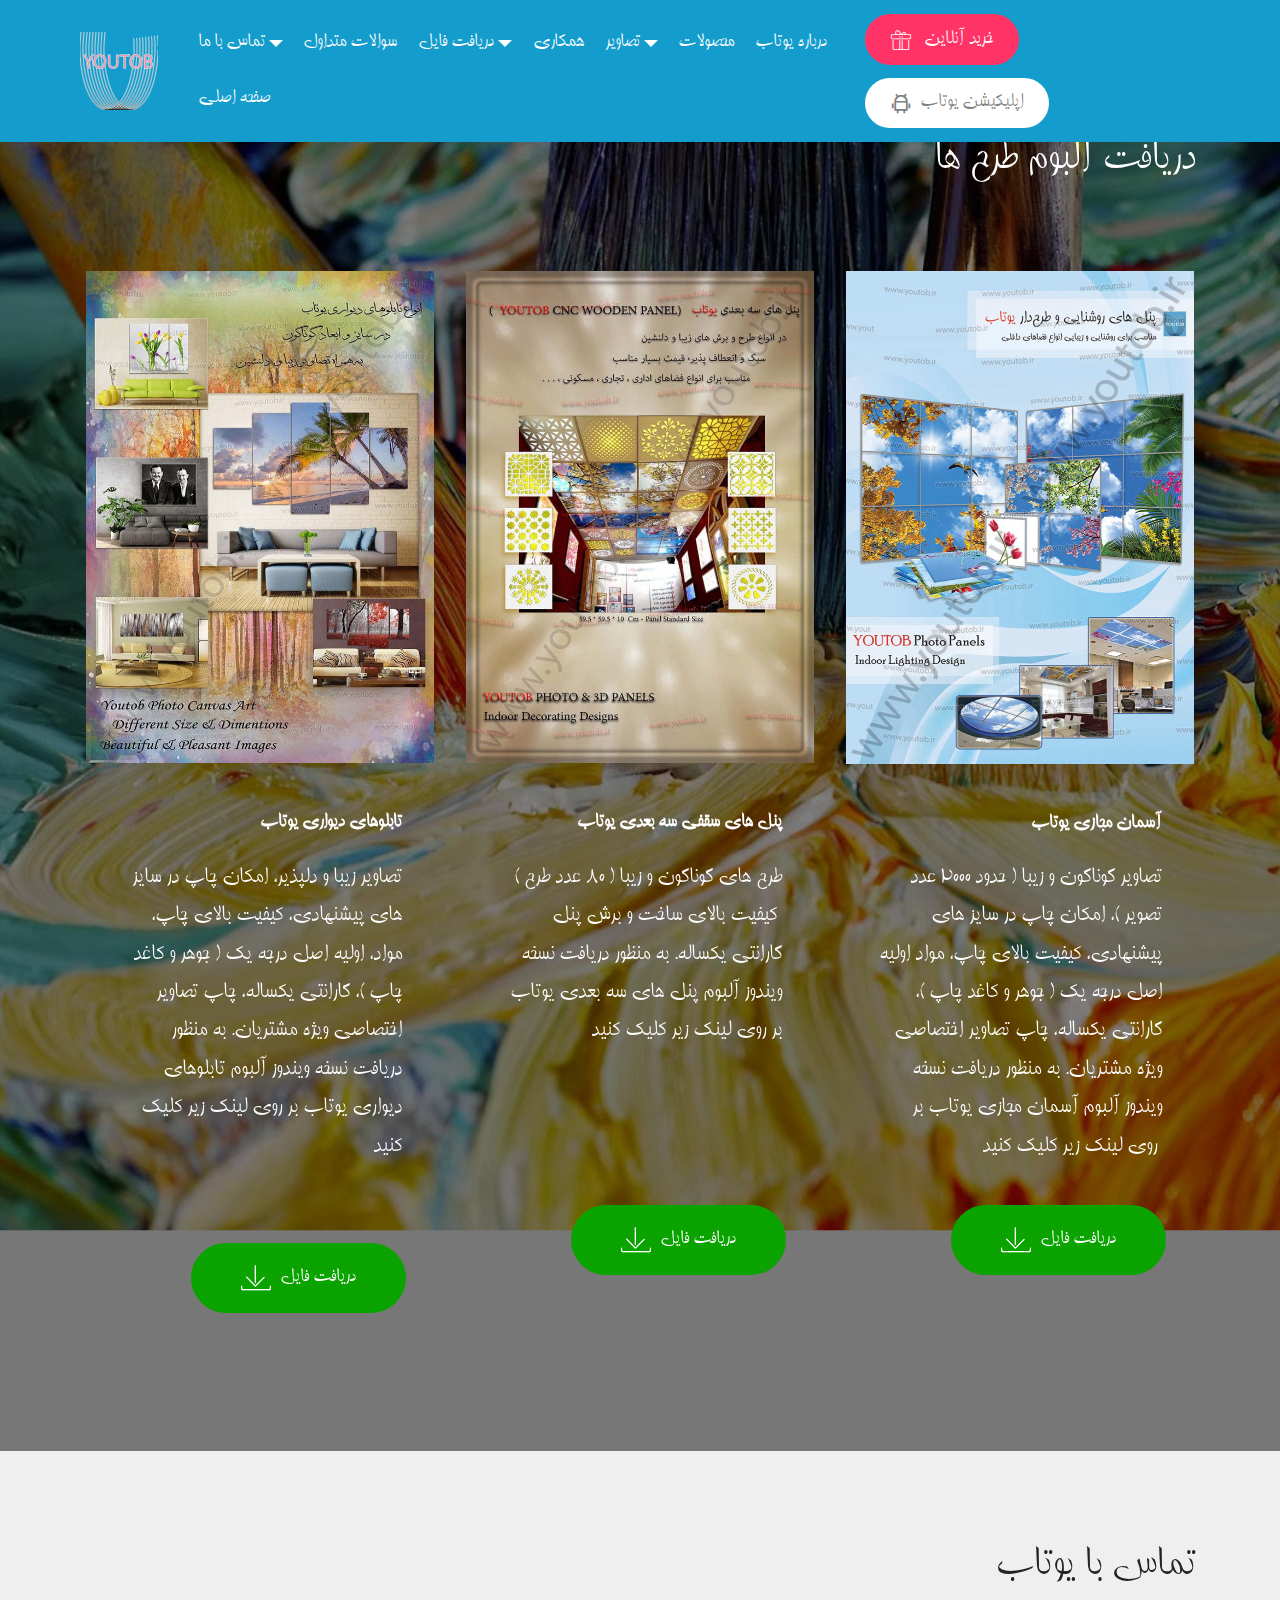
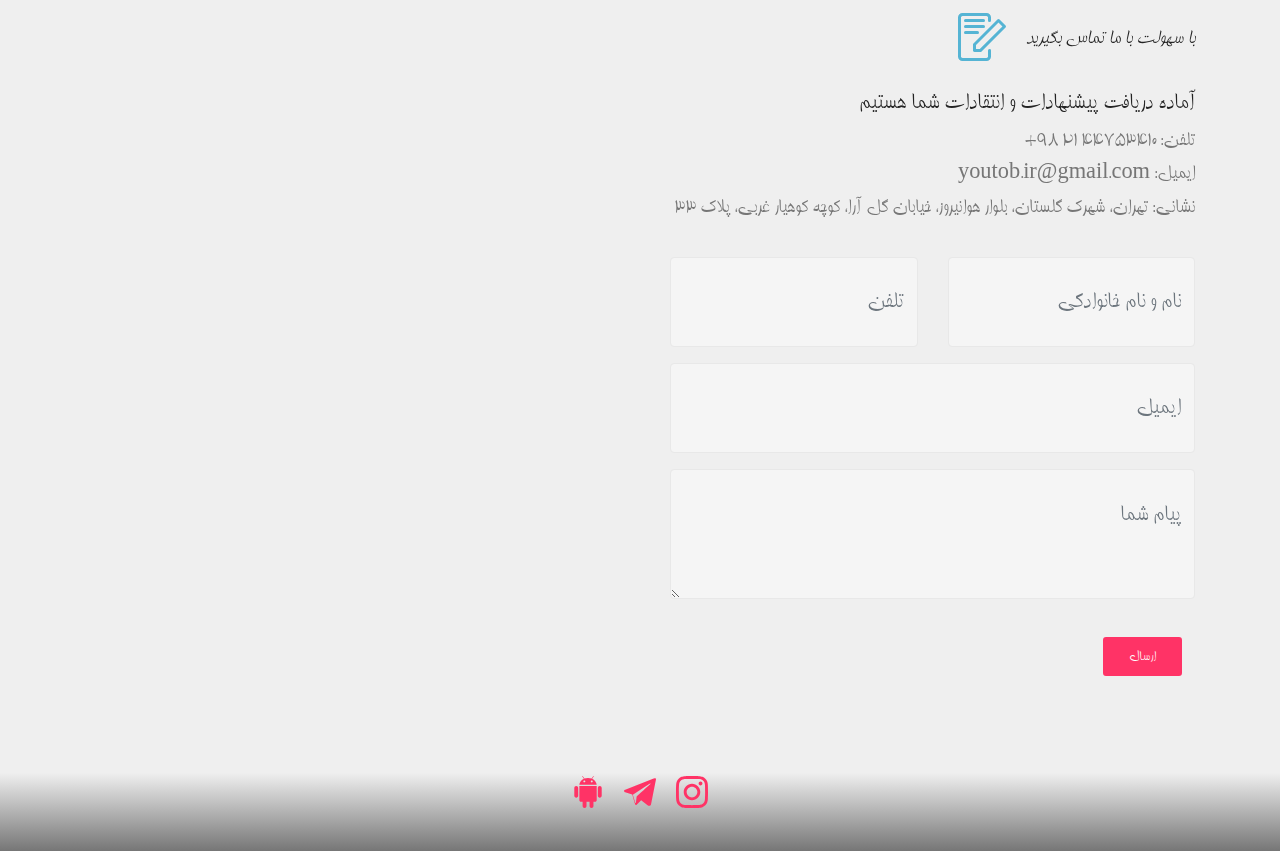
<file: pcalbums.html>
<!DOCTYPE html>
<html  >
<head>
  <!-- Site made with Mobirise Website Builder v4.10.15, https://mobirise.com -->
  <meta charset="UTF-8">
  <meta http-equiv="X-UA-Compatible" content="IE=edge">
  <meta name="generator" content="Mobirise v4.10.15, mobirise.com">
  <meta name="viewport" content="width=device-width, initial-scale=1, minimum-scale=1">
  <link rel="shortcut icon" href="assets/images/photo-2016-11-22-12-06-40-156x156.png" type="image/x-icon">
  <meta name="description" content="کلیه همکاران و علاقه مندان به محصولات یوتاب می توانند آلبوم طرح های ما را از سایت دریافت کرده و بصورت آفلاین روی رایانه خود داشته باشند و بدون نیاز به اینترنت هر زمان مایل باشند آن را مشاهده نمایند">
  
  <title>دریافت گالری طرح ها نسخه ویندوز</title>
  <link rel="stylesheet" href="assets/web/assets/mobirise-icons2/mobirise2.css">
  <link rel="stylesheet" href="assets/web/assets/mobirise-icons/mobirise-icons.css">
  <link rel="stylesheet" href="assets/web/assets/mobirise-icons-bold/mobirise-icons-bold.css">
  <link rel="stylesheet" href="assets/alertifyjs/css/alertify.min.css">
  <link rel="stylesheet" href="assets/alertifyjs/css/themes/default.min.css">
  <link rel="stylesheet" href="assets/bootstrap/css/bootstrap.min.css">
  <link rel="stylesheet" href="assets/bootstrap/css/bootstrap-grid.min.css">
  <link rel="stylesheet" href="assets/bootstrap/css/bootstrap-reboot.min.css">
  <link rel="stylesheet" href="assets/tether/tether.min.css">
  <link rel="stylesheet" href="assets/dropdown/css/style.css">
  <link rel="stylesheet" href="assets/socicon/css/styles.css">
  <link rel="stylesheet" href="assets/theme/css/style.css">
  <link href="assets/fonts/style.css" rel="stylesheet">
  <link rel="preload" as="style" href="assets/mobirise/css/mbr-additional.css">
  <link rel="stylesheet" href="assets/mobirise/css/mbr-additional.css" type="text/css">
  <link rel="stylesheet" href="assets/loader/ldbtn.min.css">
  <link rel="stylesheet" href="assets/loader/ldld.min.css">

  <script src="assets/loader/ldld.min.js"></script>  
</head>
<body>
  <section class="services1 cid-rDypC7SRzi mbr-parallax-background" id="services1-o">
    <!---->
    
    <!---->
    <!--Overlay-->
    <div class="mbr-overlay" style="opacity: 0.5; background-color: rgb(0, 0, 0);">
    </div>
    <!--Container-->
    <div class="container">
        <div class="row justify-content-center">
            <!--Titles-->
            <div class="title pb-5 col-12">
                <h2 class="align-left pb-3 mbr-fonts-style display-2">دریافت آلبوم طرح ها</h2>
                
            </div>
            <!--Card-1-->
            <div class="card col-12 col-md-6 p-3 col-lg-4">
                <div class="card-wrapper">
                    <div class="card-img">
                        <img src="assets/images/1-3-636x900.jpg" alt="تابلوی شاسی" title="یوتاب">
                    </div>
                    <div class="card-box">
                        <h4 class="card-title mbr-fonts-style display-5"><strong>
                            تابلوهای دیواری یوتاب</strong></h4>
                        <p class="mbr-text mbr-fonts-style display-7">تصاویر زیبا و دلپذیر، امکان چاپ در سایز هاي پیشنهادي، کیفیت بالاي چاپ، مواد، اولیه اصل درجه یک ( جوهر و کاغد چاپ )، گارانتی یکساله، چاپ تصاویر اختصاصی ویژه مشتریان. به منظور دریافت نسخه ویندوز آلبوم تابلوهای دیواری یوتاب بر روی لینک زیر کلیک کنید<br><br></p>
                        <!--Btn-->
                        <div class="mbr-section-btn align-right"><a href="https://www.dropbox.com/s/fg74q72ige2ozyq/Canvas.rar?dl=1" class="btn btn-warning display-5"><span class="mbri-save mbr-iconfont mbr-iconfont-btn" style="font-size: 30px;"></span>
                                دریافت فایل</a></div>
                    </div>
                </div>
            </div>
            <!--Card-2-->
            <div class="card col-12 col-md-6 p-3 col-lg-4">
                <div class="card-wrapper">
                    <div class="card-img">
                        <img src="assets/images/1-2-636x900.jpg" alt="پنل سه بعدی" title="یوتاب">
                    </div>
                    <div class="card-box">
                        <h4 class="card-title mbr-fonts-style display-5"><strong>
                            پنل های سقفی سه بعدی یوتاب</strong></h4>
                        <p class="mbr-text mbr-fonts-style display-7">طرح هاي گوناگون و زیبا ( 80 عدد طرح ) &nbsp;کیفیت بالاي ساخت و برش پنل گارانتی یکساله. به منظور دریافت نسخه ویندوز آلبوم پنل های سه بعدی یوتاب بر روی لینک زیر کلیک کنید<br><br><br><br></p>
                        <!--Btn-->
                        <div class="mbr-section-btn align-right"><a href="https://www.dropbox.com/s/nhli5f7nqo2l8cf/3DPanels.rar?dl=1" class="btn btn-warning display-5"><span class="mbri-save mbr-iconfont mbr-iconfont-btn" style="font-size: 30px;"></span>
                                دریافت فایل</a></div>
                    </div>
                </div>
            </div>
            <!--Card-3-->
            <div class="card col-12 col-md-6 p-3 col-lg-4 last-child">
                <div class="card-wrapper">
                    <div class="card-img">
                        <img src="assets/images/1-1-696x985.jpg" alt="آسمان مجازی" title="یوتاب">
                    </div>
                    <div class="card-box">
                        <h4 class="card-title mbr-fonts-style display-5"><strong>
                            آسمان مجازی یوتاب</strong></h4>
                        <p class="mbr-text mbr-fonts-style display-7">تصاویر گوناگون و زیبا ( حدود 2000 عدد تصویر )، امکان چاپ در
سایز هاي پیشنهادي، کیفیت بالاي چاپ، مواد اولیه اصل درجه یک ( جوهر و کاغد چاپ )، گارانتی یکساله، چاپ تصاویر اختصاصی ویژه مشتریان. به منظور دریافت نسخه ویندوز آلبوم آسمان مجازی یوتاب بر روی لینک زیر کلیک کنید&nbsp;</p>
                        <!--Btn-->
                        <div class="mbr-section-btn align-right"><a href="https://www.dropbox.com/s/sv1ssn3mnywwk0t/Skypanel.rar?dl=1" class="btn btn-warning display-5"><span class="mbri-save mbr-iconfont mbr-iconfont-btn" style="font-size: 30px;"></span>
                                دریافت فایل</a></div>
                    </div>
                </div>
            </div>
            <!--Card-4-->
            
        </div>
    </div>
</section>

<section class="mbr-section form4 cid-rKlodE9lxs" id="form4-i">
    
    <div class="container">
        <div class="row">
            <div class="col-md-6">
                <div class="google-map"><iframe frameborder="0" style="border:0" src="https://www.google.com/maps/d/embed?mid=19WUXw8wfjA45v_M-ySKb0idNrOJk5_50" allowfullscreen=""></iframe></div>
            </div>
            <div class="col-md-6">
                <h2 class="pb-3 align-left mbr-fonts-style display-2">تماس با یوتاب</h2>
                <div>
                    <div class="icon-block pb-3 align-left">
                        <span class="icon-block__icon">
                            <span class="mbr-iconfont mbrib-edit" style="color: rgb(85, 180, 212); fill: rgb(85, 180, 212);"></span>
                        </span>
                        <h4 class="icon-block__title align-left mbr-fonts-style display-5">
                            با سهولت با ما تماس بگیرید</h4>
                    </div>
                    <div class="icon-contacts pb-3">
                        <h5 class="align-left mbr-fonts-style display-7">آماده دریافت پیشنهادات و انتقادات شما هستیم</h5>
                        <p class="mbr-text align-left mbr-fonts-style display-5">+98 21 44753410 :تلفن<br>youtob.ir@gmail.com :ایمیل<br>نشانی: تهران، شهرک گلستان، بلوار هوانیروز، خیابان گل آرا، کوچه کوهیار غربی، پلاک 33</p>
                    </div>
                </div>
		<div>
                <form align="right" dir="rtl" lang="fa" id="contact-form" class="needs-validation3" novalidate>
		<div class="dragArea row">
                <div class="col-md-6  form-group">
                        <input type="text" name="entry.1407109593" placeholder="نام و نام خانوادگی" dir="rtl" class="form-control input display-7" id="validationTooltip11" required>
                </div>
		<div class="col-md-6  form-group">
                        <input type="number" name="entry.1248023699" placeholder="تلفن" dir="rtl" class="form-control input display-7" id="validationTooltip12" required>
                </div>
                        <div class="col-md-12  form-group">
                        <input type="email" name="entry.1553966662" placeholder="ایمیل" dir="rtl" class="form-control input display-7" id="validationTooltip13" required>
                </div>
                        <div class="col-md-12  form-group">
                        <textarea name="entry.697461848" placeholder="پیام شما" dir="rtl" class="form-control input display-7" id="validationTooltip14" required></textarea>
                </div>
		          	<div class="col-md-12 mb-3">
		          	<div class="g-recaptcha" data-sitekey="6LftM88UAAAAANpHWIJEKQI-VMwquCZ8wiU4vv43" data-callback="verifyRecaptchaCallback" data-expired-callback="expiredRecaptchaCallback"></div>
	          		<input class="form-control d-none" data-recaptcha="true" id="validationTooltip15" required>
	            	<div class="invalid-tooltip">
	             	لطفا آزمون امنیتی را انجام دهید
		  </div>
    		</div>
		<div class="col-md-12 input-group-btn"><button type="submit" id="submit-form" class="btn btn-sm btn-primary btn-form display-4 ld-ext-left"><span class="" style="font-size: 30px; color: rgb(255, 255, 255);"></span>ارسال
		<div class="ld ldld bare align-middle"
  		style="width:1em;height:1em">
 		</div>
		</button></div>
		</div>
		</form>
		</div>
            </div>
        </div>
    </div>
</section>

<section class="cid-rDypmQFv4b" id="social-buttons2-n">

    <div class="container">
        <div class="media-container-row">
            <div class="col-md-8 align-center">
                
                <div class="social-list pl-0 mb-0">
                    <a href="appdl.html">
                        <span class="px-2 mbr-iconfont mbr-iconfont-social socicon-android socicon"></span>
                    </a>
                    <a href="https://t.me/youtob_ir" target="_blank">
                        <span class="px-2 mbr-iconfont mbr-iconfont-social socicon-telegram socicon"></span>
                    </a>
                    <a href="https://instagram.com/youtob_ir" target="_blank">
                        <span class="px-2 mbr-iconfont mbr-iconfont-social socicon-instagram socicon"></span>
                    </a>
                    <a href="https://www.youtube.com/c/mobirise" target="_blank">
                        
                    </a>
                    <a href="https://www.behance.net/Mobirise" target="_blank">
                        
                    </a>
                </div>
            </div>
        </div>
    </div>
</section>

<section class="menu cid-rE1y2lSwwv" once="menu" id="menu1-n">

    

    <nav class="navbar navbar-expand beta-menu navbar-dropdown align-items-center navbar-fixed-top navbar-toggleable-sm">
        <button class="navbar-toggler navbar-toggler-right" type="button" data-toggle="collapse" data-target="#navbarSupportedContent" aria-controls="navbarSupportedContent" aria-expanded="false" aria-label="Toggle navigation">
            <div class="hamburger">
                <span></span>
                <span></span>
                <span></span>
                <span></span>
            </div>
        </button>
        <div class="menu-logo">
            <div class="navbar-brand">
                <span class="navbar-logo">
                    <a href="index.html">
                         <img src="assets/images/photo-2016-11-22-12-06-40-156x156.png" alt="Mobirise" title="" style="height: 4.9rem;">
                    </a>
                </span>
                
            </div>
        </div>
        <div class="collapse navbar-collapse" id="navbarSupportedContent">
            <ul class="navbar-nav nav-dropdown" data-app-modern-menu="true"><li class="nav-item dropdown"><a class="nav-link link text-white dropdown-toggle display-5" href="index.html#social-buttons2-4" data-toggle="dropdown-submenu" aria-expanded="false">تماس با ما</a><div class="dropdown-menu"><a class="text-white dropdown-item display-5" href="index.html#form4-3">فرم تماس</a><a class="text-white dropdown-item display-5" href="tg://resolve?domain=youtob_ir">تلگرام یوتاب</a></div></li><li class="nav-item"><a class="nav-link link text-white display-5" href="index.html#toggle1-9" aria-expanded="false">سوالات متداول</a></li><li class="nav-item dropdown open"><a class="nav-link link text-white dropdown-toggle display-5" href="https://mobirise.com" data-toggle="dropdown-submenu" aria-expanded="true">دریافت فایل</a><div class="dropdown-menu"><div class="dropdown"><a class="text-white dropdown-item dropdown-toggle display-5" href="https://mobirise.com" data-toggle="dropdown-submenu" aria-expanded="false">لیست قیمت مشتریان</a><div class="dropdown-menu dropdown-submenu"><a class="text-white dropdown-item display-5" href="https://www.dropbox.com/s/te5551su48es4nd/Pricing-Panels.pdf?dl=1">آسمان مجازی و پنل سه بعدی</a><a class="text-white dropdown-item display-5" href="https://www.dropbox.com/s/t5x68bybaro2n3m/Pricing-Canvas.pdf?dl=1">تابلوهای شاسی دیواری</a></div></div><a class="text-white dropdown-item display-5" href="pcalbums.html">(گالری طرح ها (نسخه ویندوز</a><a class="text-white dropdown-item display-5" href="appdl.html">اپلیکیشن اندروید یوتاب</a></div></li><li class="nav-item"><a class="nav-link link text-white display-5" href="https://mobirise.com">همکاری</a></li><li class="nav-item dropdown"><a class="nav-link link text-white dropdown-toggle display-5" href="index.html#gallery4-d" data-toggle="dropdown-submenu" aria-expanded="false">تصاویر</a><div class="dropdown-menu"><a class="text-white dropdown-item display-5" href="index.html#gallery4-d">نمایشگاه ها</a><a class="text-white dropdown-item display-5" href="index.html#gallery2-6">پروژه ها</a></div></li><li class="nav-item"><a class="nav-link link text-white display-5" href="index.html#services1-5">
                        
                        محصولات</a></li><li class="nav-item"><a class="nav-link link text-white display-5" href="index.html#content1-g">درباره یوتاب</a></li><li class="nav-item"><a class="nav-link link text-white display-5" href="index.html">صفحه اصلی</a></li></ul>
            <div class="navbar-buttons mbr-section-btn"><a class="btn btn-sm btn-primary display-5" href="eshop.html"><span class="mbri-gift mbr-iconfont mbr-iconfont-btn" style="font-size: 20px;"></span>&nbsp;خرید آنلاین</a> <a class="btn btn-sm btn-white display-5" href="appdl.html"><span class="mobi-mbri mobi-mbri-android mbr-iconfont mbr-iconfont-btn" style="font-size: 20px;"></span>اپلیکیشن یوتاب</a></div>
        </div>
    </nav>
</section>
	
<script>
var ldbtn = new ldLoader({root: "#submit-form"});
</script>
	
<script>
$(document)
  .ajaxStart(function () {
    ldbtn.toggle()
  })
  .ajaxStop(function () {
    ldbtn.toggle()
  });
</script>

  <script src="assets/web/assets/jquery/jquery.min.js"></script>
  <script src="assets/popper/popper.min.js"></script>
  <script src="assets/bootstrap/js/bootstrap.min.js"></script>
  <script src="assets/parallax/jarallax.min.js"></script>
  <script src="assets/tether/tether.min.js"></script>
  <script src="assets/dropdown/js/nav-dropdown.js"></script>
  <script src="assets/dropdown/js/navbar-dropdown.js"></script>
  <script src="assets/touchswipe/jquery.touch-swipe.min.js"></script>
  <script src="assets/sociallikes/social-likes.js"></script>
  <script src="assets/smoothscroll/smooth-scroll.js"></script>
  <script src="assets/theme/js/script.js"></script>
  <script src="assets/formoid/formoid.min.js"></script>
  <script src="assets/alertifyjs/alertify.min.js"></script>
  <script src="https://www.google.com/recaptcha/api.js?explicit&hl=fa"></script>
  <script src="assets/indexvalid.js"></script>
  
  <div id="scrollToTop" class="scrollToTop mbr-arrow-up"><a style="text-align: center;"><i class="mbr-arrow-up-icon mbr-arrow-up-icon-cm cm-icon cm-icon-smallarrow-up"></i></a></div>
  </body>
</html>
</file>
<file: assets/web/assets/mobirise-icons/mobirise-icons.css>
@font-face {
  font-family: 'MobiriseIcons';
  src:  url('mobirise-icons.eot?spat4u');
  src:  url('mobirise-icons.eot?spat4u#iefix') format('embedded-opentype'),
    url('mobirise-icons.ttf?spat4u') format('truetype'),
    url('mobirise-icons.woff?spat4u') format('woff'),
    url('mobirise-icons.svg?spat4u#MobiriseIcons') format('svg');
  font-weight: normal;
  font-style: normal;
  font-display: swap;
}

[class^="mbri-"], [class*=" mbri-"] {
  /* use !important to prevent issues with browser extensions that change fonts */
  font-family: MobiriseIcons !important;
  speak: none;
  font-style: normal;
  font-weight: normal;
  font-variant: normal;
  text-transform: none;
  line-height: 1;

  /* Better Font Rendering =========== */
  -webkit-font-smoothing: antialiased;
  -moz-osx-font-smoothing: grayscale;
}

.mbri-add-submenu:before {
  content: "\e900";
}
.mbri-alert:before {
  content: "\e901";
}
.mbri-align-center:before {
  content: "\e902";
}
.mbri-align-justify:before {
  content: "\e903";
}
.mbri-align-left:before {
  content: "\e904";
}
.mbri-align-right:before {
  content: "\e905";
}
.mbri-android:before {
  content: "\e906";
}
.mbri-apple:before {
  content: "\e907";
}
.mbri-arrow-down:before {
  content: "\e908";
}
.mbri-arrow-next:before {
  content: "\e909";
}
.mbri-arrow-prev:before {
  content: "\e90a";
}
.mbri-arrow-up:before {
  content: "\e90b";
}
.mbri-bold:before {
  content: "\e90c";
}
.mbri-bookmark:before {
  content: "\e90d";
}
.mbri-bootstrap:before {
  content: "\e90e";
}
.mbri-briefcase:before {
  content: "\e90f";
}
.mbri-browse:before {
  content: "\e910";
}
.mbri-bulleted-list:before {
  content: "\e911";
}
.mbri-calendar:before {
  content: "\e912";
}
.mbri-camera:before {
  content: "\e913";
}
.mbri-cart-add:before {
  content: "\e914";
}
.mbri-cart-full:before {
  content: "\e915";
}
.mbri-cash:before {
  content: "\e916";
}
.mbri-change-style:before {
  content: "\e917";
}
.mbri-chat:before {
  content: "\e918";
}
.mbri-clock:before {
  content: "\e919";
}
.mbri-close:before {
  content: "\e91a";
}
.mbri-cloud:before {
  content: "\e91b";
}
.mbri-code:before {
  content: "\e91c";
}
.mbri-contact-form:before {
  content: "\e91d";
}
.mbri-credit-card:before {
  content: "\e91e";
}
.mbri-cursor-click:before {
  content: "\e91f";
}
.mbri-cust-feedback:before {
  content: "\e920";
}
.mbri-database:before {
  content: "\e921";
}
.mbri-delivery:before {
  content: "\e922";
}
.mbri-desktop:before {
  content: "\e923";
}
.mbri-devices:before {
  content: "\e924";
}
.mbri-down:before {
  content: "\e925";
}
.mbri-download:before {
  content: "\e989";
}
.mbri-drag-n-drop:before {
  content: "\e927";
}
.mbri-drag-n-drop2:before {
  content: "\e928";
}
.mbri-edit:before {
  content: "\e929";
}
.mbri-edit2:before {
  content: "\e92a";
}
.mbri-error:before {
  content: "\e92b";
}
.mbri-extension:before {
  content: "\e92c";
}
.mbri-features:before {
  content: "\e92d";
}
.mbri-file:before {
  content: "\e92e";
}
.mbri-flag:before {
  content: "\e92f";
}
.mbri-folder:before {
  content: "\e930";
}
.mbri-gift:before {
  content: "\e931";
}
.mbri-github:before {
  content: "\e932";
}
.mbri-globe:before {
  content: "\e933";
}
.mbri-globe-2:before {
  content: "\e934";
}
.mbri-growing-chart:before {
  content: "\e935";
}
.mbri-hearth:before {
  content: "\e936";
}
.mbri-help:before {
  content: "\e937";
}
.mbri-home:before {
  content: "\e938";
}
.mbri-hot-cup:before {
  content: "\e939";
}
.mbri-idea:before {
  content: "\e93a";
}
.mbri-image-gallery:before {
  content: "\e93b";
}
.mbri-image-slider:before {
  content: "\e93c";
}
.mbri-info:before {
  content: "\e93d";
}
.mbri-italic:before {
  content: "\e93e";
}
.mbri-key:before {
  content: "\e93f";
}
.mbri-laptop:before {
  content: "\e940";
}
.mbri-layers:before {
  content: "\e941";
}
.mbri-left-right:before {
  content: "\e942";
}
.mbri-left:before {
  content: "\e943";
}
.mbri-letter:before {
  content: "\e944";
}
.mbri-like:before {
  content: "\e945";
}
.mbri-link:before {
  content: "\e946";
}
.mbri-lock:before {
  content: "\e947";
}
.mbri-login:before {
  content: "\e948";
}
.mbri-logout:before {
  content: "\e949";
}
.mbri-magic-stick:before {
  content: "\e94a";
}
.mbri-map-pin:before {
  content: "\e94b";
}
.mbri-menu:before {
  content: "\e94c";
}
.mbri-mobile:before {
  content: "\e94d";
}
.mbri-mobile2:before {
  content: "\e94e";
}
.mbri-mobirise:before {
  content: "\e94f";
}
.mbri-more-horizontal:before {
  content: "\e950";
}
.mbri-more-vertical:before {
  content: "\e951";
}
.mbri-music:before {
  content: "\e952";
}
.mbri-new-file:before {
  content: "\e953";
}
.mbri-numbered-list:before {
  content: "\e954";
}
.mbri-opened-folder:before {
  content: "\e955";
}
.mbri-pages:before {
  content: "\e956";
}
.mbri-paper-plane:before {
  content: "\e957";
}
.mbri-paperclip:before {
  content: "\e958";
}
.mbri-photo:before {
  content: "\e959";
}
.mbri-photos:before {
  content: "\e95a";
}
.mbri-pin:before {
  content: "\e95b";
}
.mbri-play:before {
  content: "\e95c";
}
.mbri-plus:before {
  content: "\e95d";
}
.mbri-preview:before {
  content: "\e95e";
}
.mbri-print:before {
  content: "\e95f";
}
.mbri-protect:before {
  content: "\e960";
}
.mbri-question:before {
  content: "\e961";
}
.mbri-quote-left:before {
  content: "\e962";
}
.mbri-quote-right:before {
  content: "\e963";
}
.mbri-refresh:before {
  content: "\e964";
}
.mbri-responsive:before {
  content: "\e965";
}
.mbri-right:before {
  content: "\e966";
}
.mbri-rocket:before {
  content: "\e967";
}
.mbri-sad-face:before {
  content: "\e968";
}
.mbri-sale:before {
  content: "\e969";
}
.mbri-save:before {
  content: "\e96a";
}
.mbri-search:before {
  content: "\e96b";
}
.mbri-setting:before {
  content: "\e96c";
}
.mbri-setting2:before {
  content: "\e96d";
}
.mbri-setting3:before {
  content: "\e96e";
}
.mbri-share:before {
  content: "\e96f";
}
.mbri-shopping-bag:before {
  content: "\e970";
}
.mbri-shopping-basket:before {
  content: "\e971";
}
.mbri-shopping-cart:before {
  content: "\e972";
}
.mbri-sites:before {
  content: "\e973";
}
.mbri-smile-face:before {
  content: "\e974";
}
.mbri-speed:before {
  content: "\e975";
}
.mbri-star:before {
  content: "\e976";
}
.mbri-success:before {
  content: "\e977";
}
.mbri-sun:before {
  content: "\e978";
}
.mbri-sun2:before {
  content: "\e979";
}
.mbri-tablet:before {
  content: "\e97a";
}
.mbri-tablet-vertical:before {
  content: "\e97b";
}
.mbri-target:before {
  content: "\e97c";
}
.mbri-timer:before {
  content: "\e97d";
}
.mbri-to-ftp:before {
  content: "\e97e";
}
.mbri-to-local-drive:before {
  content: "\e97f";
}
.mbri-touch-swipe:before {
  content: "\e980";
}
.mbri-touch:before {
  content: "\e981";
}
.mbri-trash:before {
  content: "\e982";
}
.mbri-underline:before {
  content: "\e983";
}
.mbri-unlink:before {
  content: "\e984";
}
.mbri-unlock:before {
  content: "\e985";
}
.mbri-up-down:before {
  content: "\e986";
}
.mbri-up:before {
  content: "\e987";
}
.mbri-update:before {
  content: "\e988";
}
.mbri-upload:before {
 content: "\e926"; 
}
.mbri-user:before {
  content: "\e98a";
}
.mbri-user2:before {
  content: "\e98b";
}
.mbri-users:before {
  content: "\e98c";
}
.mbri-video:before {
  content: "\e98d";
}
.mbri-video-play:before {
  content: "\e98e";
}
.mbri-watch:before {
  content: "\e98f";
}
.mbri-website-theme:before {
  content: "\e990";
}
.mbri-wifi:before {
  content: "\e991";
}
.mbri-windows:before {
  content: "\e992";
}
.mbri-zoom-out:before {
  content: "\e993";
}
.mbri-redo:before {
  content: "\e994";
}
.mbri-undo:before {
  content: "\e995";
}
</file>
<file: assets/parallax/jarallax.css>
.jarallax {
    position: relative;
    z-index: 0;
}
.jarallax > .jarallax-img {
    position: absolute;
    object-fit: cover;
    /* support for plugin https://github.com/bfred-it/object-fit-images */
    font-family: 'object-fit: cover;';
    top: 0;
    left: 0;
    width: 100%;
    height: 100%;
    z-index: -1;
}
</file>
<file: assets/theme/css/style.css>
/*!
 * Mobirise v4 theme (https://mobirise.com/)
 * Copyright 2017 Mobirise
 */
section {
  background-color: #eeeeee;
}

body {
  font-style: normal;
  line-height: 1.5;
}

section,
.container,
.container-fluid {
  position: relative;
  word-wrap: break-word;
}

a.mbr-iconfont:hover {
  text-decoration: none;
}

.article .lead p,
.article .lead ul,
.article .lead ol,
.article .lead pre,
.article .lead blockquote {
  margin-bottom: 0;
}

ul,
ol,
pre,
blockquote {
  margin-bottom: 2.3125rem;
}

pre {
  background: #f4f4f4;
  padding: 10px 24px;
  white-space: pre-wrap;
}

.inactive {
  -webkit-user-select: none;
  -moz-user-select: none;
  -ms-user-select: none;
  user-select: none;
  pointer-events: none;
  -webkit-user-drag: none;
  user-drag: none;
}

.mbr-section__comments .row {
  justify-content: center;
  -webkit-justify-content: center;
}

a {
  font-style: normal;
  font-weight: 400;
  cursor: pointer;
}

a, a:hover {
  text-decoration: none;
}

figure {
  margin-bottom: 0;
}

body {
  color: #232323;
}

h1,
h2,
h3,
h4,
h5,
h6,
.h1,
.h2,
.h3,
.h4,
.h5,
.h6,
.display-1,
.display-2,
.display-3,
.display-4 {
  line-height: 1;
  word-break: break-word;
  word-wrap: break-word;
}

b,
strong {
  font-weight: bold;
}

blockquote {
  padding: 10px 0 10px 20px;
  position: relative;
  border-left: 2px solid;
  border-color: #ff3366;
}

input:-webkit-autofill, input:-webkit-autofill:hover, input:-webkit-autofill:focus, input:-webkit-autofill:active {
  transition-delay: 9999s;
  transition-property: background-color, color;
}

textarea[type='hidden'] {
  display: none;
}

body {
  position: relative;
}

section {
  background-position: 50% 50%;
  background-repeat: no-repeat;
  background-size: cover;
}

section .mbr-background-video,
section .mbr-background-video-preview {
  position: absolute;
  bottom: 0;
  left: 0;
  right: 0;
  top: 0;
}

.hidden {
  visibility: hidden;
}

.mbr-z-index20 {
  z-index: 20;
}

/*! Base colors */
.mbr-white {
  color: #ffffff;
}

.mbr-black {
  color: #000000;
}

.mbr-bg-white {
  background-color: #ffffff;
}

.mbr-bg-black {
  background-color: #000000;
}

/*! Text-aligns */
.align-left {
  text-align: left;
}

.align-center {
  text-align: center;
}

.align-right {
  text-align: right;
}

@media (max-width: 767px) {
  .align-left,
  .align-center,
  .align-right,
  .mbr-section-btn,
  .mbr-section-title {
    text-align: center;
  }
}

/*! Font-weight  */
.mbr-light {
  font-weight: 300;
}

.mbr-regular {
  font-weight: 400;
}

.mbr-semibold {
  font-weight: 500;
}

.mbr-bold {
  font-weight: 700;
}

/*! Media  */
.media-size-item {
  -webkit-flex: 1 1 auto;
  -moz-flex: 1 1 auto;
  -ms-flex: 1 1 auto;
  -o-flex: 1 1 auto;
  flex: 1 1 auto;
}

.media-content {
  -webkit-flex-basis: 100%;
  flex-basis: 100%;
}

.media-container-row {
  display: -ms-flexbox;
  display: -webkit-flex;
  display: flex;
  -webkit-flex-direction: row;
  -ms-flex-direction: row;
  flex-direction: row;
  -webkit-flex-wrap: wrap;
  -ms-flex-wrap: wrap;
  flex-wrap: wrap;
  -webkit-justify-content: center;
  -ms-flex-pack: center;
  justify-content: center;
  -webkit-align-content: center;
  -ms-flex-line-pack: center;
  align-content: center;
  -webkit-align-items: start;
  -ms-flex-align: start;
  align-items: start;
}

.media-container-row .media-size-item {
  width: 400px;
}

.media-container-column {
  display: -ms-flexbox;
  display: -webkit-flex;
  display: flex;
  -webkit-flex-direction: column;
  -ms-flex-direction: column;
  flex-direction: column;
  -webkit-flex-wrap: wrap;
  -ms-flex-wrap: wrap;
  flex-wrap: wrap;
  -webkit-justify-content: center;
  -ms-flex-pack: center;
  justify-content: center;
  -webkit-align-content: center;
  -ms-flex-line-pack: center;
  align-content: center;
  -webkit-align-items: stretch;
  -ms-flex-align: stretch;
  align-items: stretch;
}

.media-container-column > * {
  width: 100%;
}

@media (min-width: 992px) {
  .media-container-row {
    -webkit-flex-wrap: nowrap;
    -ms-flex-wrap: nowrap;
    flex-wrap: nowrap;
  }
}

figure {
  overflow: hidden;
}

figure[mbr-media-size] {
  transition: width 0.1s;
}

.mbr-figure img,
.mbr-figure iframe {
  display: block;
  width: 100%;
}

.card {
  background-color: transparent;
  border: none;
}

.card-box {
  width: 100%;
}

.card-img {
  text-align: center;
  flex-shrink: 0;
  -webkit-flex-shrink: 0;
}

.media {
  max-width: 100%;
  margin: 0 auto;
}

.mbr-figure {
  -ms-flex-item-align: center;
  -ms-grid-row-align: center;
  -webkit-align-self: center;
  align-self: center;
}

.media-container > div {
  max-width: 100%;
}

.mbr-figure img,
.card-img img {
  width: 100%;
}

@media (max-width: 991px) {
  .media-size-item {
    width: auto !important;
  }
  .media {
    width: auto;
  }
  .mbr-figure {
    width: 100% !important;
  }
}

/*! Buttons */
.btn {
  font-weight: 500;
  border-width: 2px;
  font-style: normal;
  letter-spacing: 1px;
  margin: .4rem .8rem;
  white-space: normal;
  -webkit-transition: all .3s ease-in-out;
  -moz-transition: all .3s ease-in-out;
  transition: all .3s ease-in-out;
  display: inline-flex;
  align-items: center;
  justify-content: center;
  word-break: break-word;
  -webkit-align-items: center;
  -webkit-justify-content: center;
  display: -webkit-inline-flex;
}

.btn-sm {
  font-weight: 500;
  letter-spacing: 1px;
  -webkit-transition: all .3s ease-in-out;
  -moz-transition: all .3s ease-in-out;
  transition: all .3s ease-in-out;
}

.btn-md {
  font-weight: 500;
  letter-spacing: 1px;
  margin: .4rem .8rem !important;
  -webkit-transition: all .3s ease-in-out;
  -moz-transition: all .3s ease-in-out;
  transition: all .3s ease-in-out;
}

.btn-lg {
  font-weight: 500;
  letter-spacing: 1px;
  margin: .4rem .8rem !important;
  -webkit-transition: all .3s ease-in-out;
  -moz-transition: all .3s ease-in-out;
  transition: all .3s ease-in-out;
}

.mbr-section-btn {
  margin-left: -0.25rem;
  margin-right: -0.25rem;
  font-size: 0;
}

nav .mbr-section-btn {
  margin-left: 0rem;
  margin-right: 0rem;
}

.btn-form {
  border-radius: 0;
}

.btn-form:hover {
  cursor: pointer;
}

/*! Btn icon margin */
.btn .mbr-iconfont,
.btn.btn-sm .mbr-iconfont {
  cursor: pointer;
  margin-right: 0.5rem;
}

.btn.btn-md .mbr-iconfont,
.btn.btn-md .mbr-iconfont {
  margin-right: 0.8rem;
}

.mbr-regular {
  font-weight: 400;
}

.mbr-semibold {
  font-weight: 500;
}

.mbr-bold {
  font-weight: 700;
}

[type='submit'] {
  -webkit-appearance: none;
}

/*! Full-screen */
.mbr-fullscreen .mbr-overlay {
  min-height: 100vh;
}

.mbr-fullscreen {
  display: flex;
  display: -webkit-flex;
  display: -moz-flex;
  display: -ms-flex;
  display: -o-flex;
  align-items: center;
  -webkit-align-items: center;
  min-height: 100vh;
  padding-top: 3rem;
  padding-bottom: 3rem;
}

/*! Map */
.map {
  height: 25rem;
  position: relative;
}

.map iframe {
  width: 100%;
  height: 100%;
}

.mbr-overlay {
  background-color: #000;
  bottom: 0;
  left: 0;
  opacity: .5;
  position: absolute;
  right: 0;
  top: 0;
  z-index: 0;
  pointer-events: none;
}

/* Form */
blockquote {
  font-style: italic;
  padding: 10px 0 10px 20px;
  font-size: 1.09rem;
  position: relative;
  border-width: 3px;
}

.form-control {
  background-color: #f5f5f5;
  box-shadow: none;
  color: #565656;
  line-height: 1.43;
  min-height: 3.5em;
  padding: 1.07em .5em;
}

.form-control, .form-control:focus {
  border: 1px solid #e8e8e8;
}

.form-active .form-control:invalid {
  border-color: red;
}

.form-control-label {
  position: relative;
  cursor: pointer;
  margin-bottom: .357em;
  padding: 0;
}

.alert {
  color: #ffffff;
  border-radius: 0;
  border: 0;
  font-size: .875rem;
  line-height: 1.5;
  margin-bottom: 1.875rem;
  padding: 1.25rem;
  position: relative;
}

.alert.alert-form::after {
  background-color: inherit;
  bottom: -7px;
  content: "";
  display: block;
  height: 14px;
  left: 50%;
  margin-left: -7px;
  position: absolute;
  transform: rotate(45deg);
  width: 14px;
  -webkit-transform: rotate(45deg);
}

.form-asterisk {
  font-family: initial;
  position: absolute;
  top: -2px;
  font-weight: normal;
}

/*! Scroll to top arrow */
#scrollToTop a i:before {
  content: '';
  position: absolute;
  height: 40%;
  top: 25%;
  background: #fff;
  width: 2px;
  left: calc(50% - 1px);
}

#scrollToTop a i:after {
  content: '';
  position: absolute;
  display: block;
  border-top: 2px solid #fff;
  border-right: 2px solid #fff;
  width: 40%;
  height: 40%;
  left: 30%;
  bottom: 30%;
  transform: rotate(135deg);
  -webkit-transform: rotate(135deg);
}

.mbr-arrow-up {
  bottom: 25px;
  right: 90px;
  position: fixed;
  text-align: right;
  z-index: 5000;
  color: #ffffff;
  font-size: 32px;
  transform: rotate(180deg);
  -webkit-transform: rotate(180deg);
}

.mbr-arrow-up a {
  background: rgba(0, 0, 0, 0.2);
  border-radius: 3px;
  color: #fff;
  display: inline-block;
  height: 60px;
  width: 60px;
  outline-style: none !important;
  position: relative;
  text-decoration: none;
  transition: all 0.3s ease-in-out;
  cursor: pointer;
  text-align: center;
}

.mbr-arrow-up a:hover {
  background-color: rgba(0, 0, 0, 0.4);
}

.mbr-arrow-up a i {
  line-height: 60px;
}

.mbr-arrow-up-icon {
  display: block;
  color: #fff;
}

.mbr-arrow-up-icon::before {
  content: '\203a';
  display: inline-block;
  font-family: serif;
  font-size: 32px;
  line-height: 1;
  font-style: normal;
  position: relative;
  top: 6px;
  left: -4px;
  -webkit-transform: rotate(-90deg);
  transform: rotate(-90deg);
}

/*! Arrow Down */
.mbr-arrow {
  position: absolute;
  bottom: 45px;
  left: 50%;
  width: 60px;
  height: 60px;
  cursor: pointer;
  background-color: rgba(80, 80, 80, 0.5);
  border-radius: 50%;
  -webkit-transform: translateX(-50%);
  transform: translateX(-50%);
}

.mbr-arrow > a {
  display: inline-block;
  text-decoration: none;
  outline-style: none;
  -webkit-animation: arrowdown 1.7s ease-in-out infinite;
  animation: arrowdown 1.7s ease-in-out infinite;
}

.mbr-arrow > a > i {
  position: absolute;
  top: -2px;
  left: 15px;
  font-size: 2rem;
}

@keyframes arrowdown {
  0% {
    transform: translateY(0px);
    -webkit-transform: translateY(0px);
  }
  50% {
    transform: translateY(-5px);
    -webkit-transform: translateY(-5px);
  }
  100% {
    transform: translateY(0px);
    -webkit-transform: translateY(0px);
  }
}

@-webkit-keyframes arrowdown {
  0% {
    transform: translateY(0px);
    -webkit-transform: translateY(0px);
  }
  50% {
    transform: translateY(-5px);
    -webkit-transform: translateY(-5px);
  }
  100% {
    transform: translateY(0px);
    -webkit-transform: translateY(0px);
  }
}

@media (max-width: 500px) {
  .mbr-arrow-up {
    left: 50%;
    right: auto;
    transform: translateX(-50%) rotate(180deg);
    -webkit-transform: translateX(-50%) rotate(180deg);
  }
}

/*Gradients animation*/
@keyframes gradient-animation {
  from {
    background-position: 0% 100%;
    animation-timing-function: ease-in-out;
  }
  to {
    background-position: 100% 0%;
    animation-timing-function: ease-in-out;
  }
}

@-webkit-keyframes gradient-animation {
  from {
    background-position: 0% 100%;
    animation-timing-function: ease-in-out;
  }
  to {
    background-position: 100% 0%;
    animation-timing-function: ease-in-out;
  }
}

.bg-gradient {
  background-size: 200% 200%;
  animation: gradient-animation 5s infinite alternate;
  -webkit-animation: gradient-animation 5s infinite alternate;
}

.menu .navbar-brand {
  display: -webkit-flex;
}

.menu .navbar-brand span {
  display: flex;
  display: -webkit-flex;
}

.menu .navbar-brand .navbar-caption-wrap {
  display: -webkit-flex;
}

.menu .navbar-brand .navbar-logo img {
  display: -webkit-flex;
}

@media (min-width: 768px) and (max-width: 1023px) {
  .menu .navbar-toggleable-sm .navbar-nav {
    display: -webkit-box;
    display: -webkit-flex;
    display: -ms-flexbox;
  }
}

@media (max-width: 1023px) {
  .menu .navbar-collapse {
    max-height: 93.5vh;
  }
  .menu .navbar-collapse.show {
    overflow: auto;
  }
}

@media (min-width: 1024px) {
  .menu .navbar-nav.nav-dropdown {
    display: -webkit-flex;
  }
  .menu .navbar-toggleable-sm .navbar-collapse {
    display: -webkit-flex !important;
  }
  .menu .collapsed .navbar-collapse {
    max-height: 93.5vh;
  }
  .menu .collapsed .navbar-collapse.show {
    overflow: auto;
  }
}

@media (max-width: 767px) {
  .menu .navbar-collapse {
    max-height: 80vh;
  }
}

/* Others*/
.note-check a[data-value=Rubik] {
  font-style: normal;
}

.mbr-arrow a {
  color: #ffffff;
}

@media (max-width: 767px) {
  .mbr-arrow {
    display: none;
  }
}

.navbar {
  display: -webkit-flex;
  -webkit-flex-wrap: wrap;
  -webkit-align-items: center;
  -webkit-justify-content: space-between;
}

.navbar-collapse {
  -webkit-flex-basis: 100%;
  -webkit-flex-grow: 1;
  -webkit-align-items: center;
}

.nav-dropdown .link {
  padding: 0.667em 1.667em !important;
  margin: 0 !important;
}

.nav {
  display: -webkit-flex;
  -webkit-flex-wrap: wrap;
}

.row {
  display: -webkit-flex;
  -webkit-flex-wrap: wrap;
}

.justify-content-center {
  -webkit-justify-content: center;
}

.form-inline {
  display: -webkit-flex;
  -webkit-flex-flow: row wrap;
  -webkit-align-items: center;
}

.card-wrapper {
  -webkit-flex: 1;
}

.carousel-control {
  z-index: 10;
  display: -webkit-flex;
  -webkit-align-items: center;
  -webkit-justify-content: center;
}

.carousel-controls {
  display: -webkit-flex;
}

.media {
  display: -webkit-flex;
}

.form-group:focus {
  outline: none;
}

.jq-selectbox__select {
  padding: 1.07em 0.5em;
  position: absolute;
  top: 0;
  left: 0;
  width: 100%;
}

.jq-selectbox__dropdown {
  position: absolute;
  top: 100% !important;
  left: 0 !important;
  width: 100% !important;
}

.jq-selectbox__trigger-arrow {
  transform: translateY(-50%);
}

.jq-selectbox li {
  padding: 1.07em 0.5em;
}

input[type='range'] {
  padding-left: 0 !important;
  padding-right: 0 !important;
}

.modal-dialog,
.modal-content {
  height: 100%;
}

.modal-dialog .carousel-inner {
  height: 100%;
}

.carousel-item {
  text-align: center;
}

.carousel-item img {
  margin: auto;
}

.navbar-toggler {
  -webkit-align-self: flex-start;
  -ms-flex-item-align: start;
  align-self: flex-start;
  padding: 0.25rem 0.75rem;
  font-size: 1.25rem;
  line-height: 1;
  background: transparent;
  border: 1px solid transparent;
  -webkit-border-radius: 0.25rem;
  border-radius: 0.25rem;
}

.navbar-toggler:focus,
.navbar-toggler:hover {
  text-decoration: none;
}

.navbar-toggler-icon {
  display: inline-block;
  width: 1.5em;
  height: 1.5em;
  vertical-align: middle;
  content: '';
  background: no-repeat center center;
  -webkit-background-size: 100% 100%;
  -o-background-size: 100% 100%;
  background-size: 100% 100%;
}

.navbar-toggler-left {
  position: absolute;
  left: 1rem;
}

.navbar-toggler-right {
  position: absolute;
  right: 1rem;
}

@media (max-width: 575px) {
  .navbar-toggleable .navbar-nav .dropdown-menu {
    position: static;
    float: none;
  }
  .navbar-toggleable > .container {
    padding-right: 0;
    padding-left: 0;
  }
}

@media (min-width: 576px) {
  .navbar-toggleable {
    -webkit-box-orient: horizontal;
    -webkit-box-direction: normal;
    -webkit-flex-direction: row;
    -ms-flex-direction: row;
    flex-direction: row;
    -webkit-flex-wrap: nowrap;
    -ms-flex-wrap: nowrap;
    flex-wrap: nowrap;
    -webkit-box-align: center;
    -webkit-align-items: center;
    -ms-flex-align: center;
    align-items: center;
  }
  .navbar-toggleable .navbar-nav {
    -webkit-box-orient: horizontal;
    -webkit-box-direction: normal;
    -webkit-flex-direction: row;
    -ms-flex-direction: row;
    flex-direction: row;
  }
  .navbar-toggleable .navbar-nav .nav-link {
    padding-right: 0.5rem;
    padding-left: 0.5rem;
  }
  .navbar-toggleable > .container {
    display: -webkit-box;
    display: -webkit-flex;
    display: -ms-flexbox;
    display: flex;
    -webkit-flex-wrap: nowrap;
    -ms-flex-wrap: nowrap;
    flex-wrap: nowrap;
    -webkit-box-align: center;
    -webkit-align-items: center;
    -ms-flex-align: center;
    align-items: center;
  }
  .navbar-toggleable .navbar-collapse {
    display: -webkit-box !important;
    display: -webkit-flex !important;
    display: -ms-flexbox !important;
    display: flex !important;
    width: 100%;
  }
  .navbar-toggleable .navbar-toggler {
    display: none;
  }
}

@media (max-width: 767px) {
  .navbar-toggleable-sm .navbar-nav .dropdown-menu {
    position: static;
    float: none;
  }
  .navbar-toggleable-sm > .container {
    padding-right: 0;
    padding-left: 0;
  }
}

@media (min-width: 768px) {
  .navbar-toggleable-sm {
    -webkit-box-orient: horizontal;
    -webkit-box-direction: normal;
    -webkit-flex-direction: row;
    -ms-flex-direction: row;
    flex-direction: row;
    -webkit-flex-wrap: nowrap;
    -ms-flex-wrap: nowrap;
    flex-wrap: nowrap;
    -webkit-box-align: center;
    -webkit-align-items: center;
    -ms-flex-align: center;
    align-items: center;
  }
  .navbar-toggleable-sm .navbar-nav {
    -webkit-box-orient: horizontal;
    -webkit-box-direction: normal;
    -webkit-flex-direction: row;
    -ms-flex-direction: row;
    flex-direction: row;
  }
  .navbar-toggleable-sm .navbar-nav .nav-link {
    padding-right: 0.5rem;
    padding-left: 0.5rem;
  }
  .navbar-toggleable-sm > .container {
    display: -webkit-box;
    display: -webkit-flex;
    display: -ms-flexbox;
    display: flex;
    -webkit-flex-wrap: nowrap;
    -ms-flex-wrap: nowrap;
    flex-wrap: nowrap;
    -webkit-box-align: center;
    -webkit-align-items: center;
    -ms-flex-align: center;
    align-items: center;
  }
  .navbar-toggleable-sm .navbar-collapse {
    display: none;
    width: 100%;
  }
  .navbar-toggleable-sm .navbar-toggler {
    display: none;
  }
}

@media (max-width: 1023px) {
  .navbar-toggleable-md .navbar-nav .dropdown-menu {
    position: static;
    float: none;
  }
  .navbar-toggleable-md > .container {
    padding-right: 0;
    padding-left: 0;
  }
}

@media (min-width: 1024px) {
  .navbar-toggleable-md {
    -webkit-box-orient: horizontal;
    -webkit-box-direction: normal;
    -webkit-flex-direction: row;
    -ms-flex-direction: row;
    flex-direction: row;
    -webkit-flex-wrap: nowrap;
    -ms-flex-wrap: nowrap;
    flex-wrap: nowrap;
    -webkit-box-align: center;
    -webkit-align-items: center;
    -ms-flex-align: center;
    align-items: center;
  }
  .navbar-toggleable-md .navbar-nav {
    -webkit-box-orient: horizontal;
    -webkit-box-direction: normal;
    -webkit-flex-direction: row;
    -ms-flex-direction: row;
    flex-direction: row;
  }
  .navbar-toggleable-md .navbar-nav .nav-link {
    padding-right: 0.5rem;
    padding-left: 0.5rem;
  }
  .navbar-toggleable-md > .container {
    display: -webkit-box;
    display: -webkit-flex;
    display: -ms-flexbox;
    display: flex;
    -webkit-flex-wrap: nowrap;
    -ms-flex-wrap: nowrap;
    flex-wrap: nowrap;
    -webkit-box-align: center;
    -webkit-align-items: center;
    -ms-flex-align: center;
    align-items: center;
  }
  .navbar-toggleable-md .navbar-collapse {
    display: -webkit-box !important;
    display: -webkit-flex !important;
    display: -ms-flexbox !important;
    display: flex !important;
    width: 100%;
  }
  .navbar-toggleable-md .navbar-toggler {
    display: none;
  }
}

@media (max-width: 1199px) {
  .navbar-toggleable-lg .navbar-nav .dropdown-menu {
    position: static;
    float: none;
  }
  .navbar-toggleable-lg > .container {
    padding-right: 0;
    padding-left: 0;
  }
}

@media (min-width: 1200px) {
  .navbar-toggleable-lg {
    -webkit-box-orient: horizontal;
    -webkit-box-direction: normal;
    -webkit-flex-direction: row;
    -ms-flex-direction: row;
    flex-direction: row;
    -webkit-flex-wrap: nowrap;
    -ms-flex-wrap: nowrap;
    flex-wrap: nowrap;
    -webkit-box-align: center;
    -webkit-align-items: center;
    -ms-flex-align: center;
    align-items: center;
  }
  .navbar-toggleable-lg .navbar-nav {
    -webkit-box-orient: horizontal;
    -webkit-box-direction: normal;
    -webkit-flex-direction: row;
    -ms-flex-direction: row;
    flex-direction: row;
  }
  .navbar-toggleable-lg .navbar-nav .nav-link {
    padding-right: 0.5rem;
    padding-left: 0.5rem;
  }
  .navbar-toggleable-lg > .container {
    display: -webkit-box;
    display: -webkit-flex;
    display: -ms-flexbox;
    display: flex;
    -webkit-flex-wrap: nowrap;
    -ms-flex-wrap: nowrap;
    flex-wrap: nowrap;
    -webkit-box-align: center;
    -webkit-align-items: center;
    -ms-flex-align: center;
    align-items: center;
  }
  .navbar-toggleable-lg .navbar-collapse {
    display: -webkit-box !important;
    display: -webkit-flex !important;
    display: -ms-flexbox !important;
    display: flex !important;
    width: 100%;
  }
  .navbar-toggleable-lg .navbar-toggler {
    display: none;
  }
}

.navbar-toggleable-xl {
  -webkit-box-orient: horizontal;
  -webkit-box-direction: normal;
  -webkit-flex-direction: row;
  -ms-flex-direction: row;
  flex-direction: row;
  -webkit-flex-wrap: nowrap;
  -ms-flex-wrap: nowrap;
  flex-wrap: nowrap;
  -webkit-box-align: center;
  -webkit-align-items: center;
  -ms-flex-align: center;
  align-items: center;
}

.navbar-toggleable-xl .navbar-nav .dropdown-menu {
  position: static;
  float: none;
}

.navbar-toggleable-xl > .container {
  padding-right: 0;
  padding-left: 0;
}

.navbar-toggleable-xl .navbar-nav {
  -webkit-box-orient: horizontal;
  -webkit-box-direction: normal;
  -webkit-flex-direction: row;
  -ms-flex-direction: row;
  flex-direction: row;
}

.navbar-toggleable-xl .navbar-nav .nav-link {
  padding-right: 0.5rem;
  padding-left: 0.5rem;
}

.navbar-toggleable-xl > .container {
  display: -webkit-box;
  display: -webkit-flex;
  display: -ms-flexbox;
  display: flex;
  -webkit-flex-wrap: nowrap;
  -ms-flex-wrap: nowrap;
  flex-wrap: nowrap;
  -webkit-box-align: center;
  -webkit-align-items: center;
  -ms-flex-align: center;
  align-items: center;
}

.navbar-toggleable-xl .navbar-collapse {
  display: -webkit-box !important;
  display: -webkit-flex !important;
  display: -ms-flexbox !important;
  display: flex !important;
  width: 100%;
}

.navbar-toggleable-xl .navbar-toggler {
  display: none;
}

.card-img {
  width: auto;
}

.menu .navbar.collapsed:not(.beta-menu) {
  flex-direction: column;
  -webkit-flex-direction: column;
}

.carousel-item.active,
.carousel-item-next,
.carousel-item-prev {
  display: -webkit-box;
  display: -webkit-flex;
  display: -ms-flexbox;
  display: flex;
}

.note-air-layout .dropup .dropdown-menu,
.note-air-layout .navbar-fixed-bottom .dropdown .dropdown-menu {
  bottom: initial !important;
}

html,
body {
  height: auto;
  min-height: 100vh;
}

.dropup .dropdown-toggle::after {
  display: none;
}
.engine {
	position: absolute;
	text-indent: -2400px;
	text-align: center;
	padding: 0;
	top: 0;
	left: -2400px;
}
</file>
<file: assets/mobirise/css/mbr-additional.css>
@import url(https://fonts.googleapis.com/css?family=Rubik:300,300i,400,400i,500,500i,700,700i,900,900i&display=swap);

body {
  font-family: Rubik;
}
.display-1 {
  font-family: 'Rubik', sans-serif;
  font-size: 4.25rem;
  font-display: swap;
}
.display-1 > .mbr-iconfont {
  font-size: 6.8rem;
}
.display-2 {
  font-family: 'BTabssom';
  font-size: 3rem;
  font-display: swap;
}
.display-2 > .mbr-iconfont {
  font-size: 4.8rem;
}
.display-4 {
  font-family: 'BTabssom';
  font-size: 1rem;
  font-display: swap;
}
.display-4 > .mbr-iconfont {
  font-size: 1.6rem;
}
.display-5 {
  font-family: 'BTabssom';
  font-size: 1.4rem;
  font-display: swap;
}
.display-5 > .mbr-iconfont {
  font-size: 2.24rem;
}
.display-7 {
  font-family: 'BTabssom';
  font-size: 1.6rem;
  font-display: swap;
}
.display-7 > .mbr-iconfont {
  font-size: 2.56rem;
}
/* ---- Fluid typography for mobile devices ---- */
/* 1.4 - font scale ratio ( bootstrap == 1.42857 ) */
/* 100vw - current viewport width */
/* (48 - 20)  48 == 48rem == 768px, 20 == 20rem == 320px(minimal supported viewport) */
/* 0.65 - min scale variable, may vary */
@media (max-width: 768px) {
  .display-1 {
    font-size: 3.4rem;
    font-size: calc( 2.1374999999999997rem + (4.25 - 2.1374999999999997) * ((100vw - 20rem) / (48 - 20)));
    line-height: calc( 1.4 * (2.1374999999999997rem + (4.25 - 2.1374999999999997) * ((100vw - 20rem) / (48 - 20))));
  }
  .display-2 {
    font-size: 2.4rem;
    font-size: calc( 1.7rem + (3 - 1.7) * ((100vw - 20rem) / (48 - 20)));
    line-height: calc( 1.4 * (1.7rem + (3 - 1.7) * ((100vw - 20rem) / (48 - 20))));
  }
  .display-4 {
    font-size: 0.8rem;
    font-size: calc( 1rem + (1 - 1) * ((100vw - 20rem) / (48 - 20)));
    line-height: calc( 1.4 * (1rem + (1 - 1) * ((100vw - 20rem) / (48 - 20))));
  }
  .display-5 {
    font-size: 1.12rem;
    font-size: calc( 1.14rem + (1.4 - 1.14) * ((100vw - 20rem) / (48 - 20)));
    line-height: calc( 1.4 * (1.14rem + (1.4 - 1.14) * ((100vw - 20rem) / (48 - 20))));
  }
}
/* Buttons */
.btn {
  padding: 1rem 3rem;
  border-radius: 3px;
}
.btn-sm {
  padding: 0.6rem 1.5rem;
  border-radius: 3px;
}
.btn-md {
  padding: 1rem 3rem;
  border-radius: 3px;
}
.btn-lg {
  padding: 1.2rem 3.2rem;
  border-radius: 3px;
}
.bg-primary {
  background-color: #ff3366 !important;
}
.bg-success {
  background-color: #f7ed4a !important;
}
.bg-info {
  background-color: #82786e !important;
}
.bg-warning {
  background-color: #0aa300 !important;
}
.bg-danger {
  background-color: #cc2952 !important;
}
.btn-primary,
.btn-primary:active {
  background-color: #ff3366 !important;
  border-color: #ff3366 !important;
  color: #ffffff !important;
}
.btn-primary:hover,
.btn-primary:focus,
.btn-primary.focus,
.btn-primary.active {
  color: #ffffff !important;
  background-color: #e50039 !important;
  border-color: #e50039 !important;
}
.btn-primary.disabled,
.btn-primary:disabled {
  color: #ffffff !important;
  background-color: #e50039 !important;
  border-color: #e50039 !important;
}
.btn-secondary,
.btn-secondary:active {
  background-color: #0f7699 !important;
  border-color: #0f7699 !important;
  color: #ffffff !important;
}
.btn-secondary:hover,
.btn-secondary:focus,
.btn-secondary.focus,
.btn-secondary.active {
  color: #ffffff !important;
  background-color: #084053 !important;
  border-color: #084053 !important;
}
.btn-secondary.disabled,
.btn-secondary:disabled {
  color: #ffffff !important;
  background-color: #084053 !important;
  border-color: #084053 !important;
}
.btn-info,
.btn-info:active {
  background-color: #82786e !important;
  border-color: #82786e !important;
  color: #ffffff !important;
}
.btn-info:hover,
.btn-info:focus,
.btn-info.focus,
.btn-info.active {
  color: #ffffff !important;
  background-color: #59524b !important;
  border-color: #59524b !important;
}
.btn-info.disabled,
.btn-info:disabled {
  color: #ffffff !important;
  background-color: #59524b !important;
  border-color: #59524b !important;
}
.btn-success,
.btn-success:active {
  background-color: #f7ed4a !important;
  border-color: #f7ed4a !important;
  color: #3f3c03 !important;
}
.btn-success:hover,
.btn-success:focus,
.btn-success.focus,
.btn-success.active {
  color: #3f3c03 !important;
  background-color: #eadd0a !important;
  border-color: #eadd0a !important;
}
.btn-success.disabled,
.btn-success:disabled {
  color: #3f3c03 !important;
  background-color: #eadd0a !important;
  border-color: #eadd0a !important;
}
.btn-warning,
.btn-warning:active {
  background-color: #0aa300 !important;
  border-color: #0aa300 !important;
  color: #ffffff !important;
}
.btn-warning:hover,
.btn-warning:focus,
.btn-warning.focus,
.btn-warning.active {
  color: #ffffff !important;
  background-color: #055600 !important;
  border-color: #055600 !important;
}
.btn-warning.disabled,
.btn-warning:disabled {
  color: #ffffff !important;
  background-color: #055600 !important;
  border-color: #055600 !important;
}
.btn-danger,
.btn-danger:active {
  background-color: #cc2952 !important;
  border-color: #cc2952 !important;
  color: #ffffff !important;
}
.btn-danger:hover,
.btn-danger:focus,
.btn-danger.focus,
.btn-danger.active {
  color: #ffffff !important;
  background-color: #8c1c38 !important;
  border-color: #8c1c38 !important;
}
.btn-danger.disabled,
.btn-danger:disabled {
  color: #ffffff !important;
  background-color: #8c1c38 !important;
  border-color: #8c1c38 !important;
}
.btn-white {
  color: #333333 !important;
}
.btn-white,
.btn-white:active {
  background-color: #ffffff !important;
  border-color: #ffffff !important;
  color: #808080 !important;
}
.btn-white:hover,
.btn-white:focus,
.btn-white.focus,
.btn-white.active {
  color: #808080 !important;
  background-color: #d9d9d9 !important;
  border-color: #d9d9d9 !important;
}
.btn-white.disabled,
.btn-white:disabled {
  color: #808080 !important;
  background-color: #d9d9d9 !important;
  border-color: #d9d9d9 !important;
}
.btn-black,
.btn-black:active {
  background-color: #333333 !important;
  border-color: #333333 !important;
  color: #ffffff !important;
}
.btn-black:hover,
.btn-black:focus,
.btn-black.focus,
.btn-black.active {
  color: #ffffff !important;
  background-color: #0d0d0d !important;
  border-color: #0d0d0d !important;
}
.btn-black.disabled,
.btn-black:disabled {
  color: #ffffff !important;
  background-color: #0d0d0d !important;
  border-color: #0d0d0d !important;
}
.btn-primary-outline,
.btn-primary-outline:active {
  background: none;
  border-color: #cc0033;
  color: #cc0033;
}
.btn-primary-outline:hover,
.btn-primary-outline:focus,
.btn-primary-outline.focus,
.btn-primary-outline.active {
  color: #ffffff;
  background-color: #ff3366;
  border-color: #ff3366;
}
.btn-primary-outline.disabled,
.btn-primary-outline:disabled {
  color: #ffffff !important;
  background-color: #ff3366 !important;
  border-color: #ff3366 !important;
}
.btn-secondary-outline,
.btn-secondary-outline:active {
  background: none;
  border-color: #062e3c;
  color: #062e3c;
}
.btn-secondary-outline:hover,
.btn-secondary-outline:focus,
.btn-secondary-outline.focus,
.btn-secondary-outline.active {
  color: #ffffff;
  background-color: #0f7699;
  border-color: #0f7699;
}
.btn-secondary-outline.disabled,
.btn-secondary-outline:disabled {
  color: #ffffff !important;
  background-color: #0f7699 !important;
  border-color: #0f7699 !important;
}
.btn-info-outline,
.btn-info-outline:active {
  background: none;
  border-color: #4b453f;
  color: #4b453f;
}
.btn-info-outline:hover,
.btn-info-outline:focus,
.btn-info-outline.focus,
.btn-info-outline.active {
  color: #ffffff;
  background-color: #82786e;
  border-color: #82786e;
}
.btn-info-outline.disabled,
.btn-info-outline:disabled {
  color: #ffffff !important;
  background-color: #82786e !important;
  border-color: #82786e !important;
}
.btn-success-outline,
.btn-success-outline:active {
  background: none;
  border-color: #d2c609;
  color: #d2c609;
}
.btn-success-outline:hover,
.btn-success-outline:focus,
.btn-success-outline.focus,
.btn-success-outline.active {
  color: #3f3c03;
  background-color: #f7ed4a;
  border-color: #f7ed4a;
}
.btn-success-outline.disabled,
.btn-success-outline:disabled {
  color: #3f3c03 !important;
  background-color: #f7ed4a !important;
  border-color: #f7ed4a !important;
}
.btn-warning-outline,
.btn-warning-outline:active {
  background: none;
  border-color: #043d00;
  color: #043d00;
}
.btn-warning-outline:hover,
.btn-warning-outline:focus,
.btn-warning-outline.focus,
.btn-warning-outline.active {
  color: #ffffff;
  background-color: #0aa300;
  border-color: #0aa300;
}
.btn-warning-outline.disabled,
.btn-warning-outline:disabled {
  color: #ffffff !important;
  background-color: #0aa300 !important;
  border-color: #0aa300 !important;
}
.btn-danger-outline,
.btn-danger-outline:active {
  background: none;
  border-color: #771830;
  color: #771830;
}
.btn-danger-outline:hover,
.btn-danger-outline:focus,
.btn-danger-outline.focus,
.btn-danger-outline.active {
  color: #ffffff;
  background-color: #cc2952;
  border-color: #cc2952;
}
.btn-danger-outline.disabled,
.btn-danger-outline:disabled {
  color: #ffffff !important;
  background-color: #cc2952 !important;
  border-color: #cc2952 !important;
}
.btn-black-outline,
.btn-black-outline:active {
  background: none;
  border-color: #000000;
  color: #000000;
}
.btn-black-outline:hover,
.btn-black-outline:focus,
.btn-black-outline.focus,
.btn-black-outline.active {
  color: #ffffff;
  background-color: #333333;
  border-color: #333333;
}
.btn-black-outline.disabled,
.btn-black-outline:disabled {
  color: #ffffff !important;
  background-color: #333333 !important;
  border-color: #333333 !important;
}
.btn-white-outline,
.btn-white-outline:active,
.btn-white-outline.active {
  background: none;
  border-color: #ffffff;
  color: #ffffff;
}
.btn-white-outline:hover,
.btn-white-outline:focus,
.btn-white-outline.focus {
  color: #333333;
  background-color: #ffffff;
  border-color: #ffffff;
}
.text-primary {
  color: #ff3366 !important;
}
.text-secondary {
  color: #0f7699 !important;
}
.text-success {
  color: #f7ed4a !important;
}
.text-info {
  color: #82786e !important;
}
.text-warning {
  color: #0aa300 !important;
}
.text-danger {
  color: #cc2952 !important;
}
.text-white {
  color: #ffffff !important;
}
.text-black {
  color: #000000 !important;
}
a.text-primary:hover,
a.text-primary:focus {
  color: #cc0033 !important;
}
a.text-secondary:hover,
a.text-secondary:focus {
  color: #062e3c !important;
}
a.text-success:hover,
a.text-success:focus {
  color: #d2c609 !important;
}
a.text-info:hover,
a.text-info:focus {
  color: #4b453f !important;
}
a.text-warning:hover,
a.text-warning:focus {
  color: #043d00 !important;
}
a.text-danger:hover,
a.text-danger:focus {
  color: #771830 !important;
}
a.text-white:hover,
a.text-white:focus {
  color: #b3b3b3 !important;
}
a.text-black:hover,
a.text-black:focus {
  color: #4d4d4d !important;
}
.alert-success {
  background-color: #70c770;
}
.alert-info {
  background-color: #82786e;
}
.alert-warning {
  background-color: #0aa300;
}
.alert-danger {
  background-color: #cc2952;
}
.mbr-section-btn a.btn:not(.btn-form) {
  border-radius: 100px;
}
.mbr-section-btn a.btn:not(.btn-form):hover,
.mbr-section-btn a.btn:not(.btn-form):focus {
  box-shadow: none !important;
}
.mbr-section-btn a.btn:not(.btn-form):hover,
.mbr-section-btn a.btn:not(.btn-form):focus {
  box-shadow: 0 10px 40px 0 rgba(0, 0, 0, 0.2) !important;
  -webkit-box-shadow: 0 10px 40px 0 rgba(0, 0, 0, 0.2) !important;
}
.mbr-gallery-filter li a {
  border-radius: 100px !important;
}
.mbr-gallery-filter li.active .btn {
  background-color: #ff3366;
  border-color: #ff3366;
  color: #ffffff;
}
.mbr-gallery-filter li.active .btn:focus {
  box-shadow: none;
}
.nav-tabs .nav-link {
  border-radius: 100px !important;
}
a,
a:hover {
  color: #ff3366;
}
.mbr-plan-header.bg-primary .mbr-plan-subtitle,
.mbr-plan-header.bg-primary .mbr-plan-price-desc {
  color: #ffffff;
}
.mbr-plan-header.bg-success .mbr-plan-subtitle,
.mbr-plan-header.bg-success .mbr-plan-price-desc {
  color: #ffffff;
}
.mbr-plan-header.bg-info .mbr-plan-subtitle,
.mbr-plan-header.bg-info .mbr-plan-price-desc {
  color: #beb8b2;
}
.mbr-plan-header.bg-warning .mbr-plan-subtitle,
.mbr-plan-header.bg-warning .mbr-plan-price-desc {
  color: #31ff23;
}
.mbr-plan-header.bg-danger .mbr-plan-subtitle,
.mbr-plan-header.bg-danger .mbr-plan-price-desc {
  color: #f5ccd6;
}
/* Scroll to top button*/
#scrollToTop a {
  border-radius: 100px;
}
.form-control {
  font-family: 'BTabssom';
  font-size: 1.6rem;
  font-display: swap;
}
.form-control > .mbr-iconfont {
  font-size: 2.56rem;
}
blockquote {
  border-color: #ff3366;
}
/* Forms */
.mbr-form .btn {
  margin: .4rem 0;
}
.mbr-form .input-group-btn a.btn {
  border-radius: 100px !important;
}
.mbr-form .input-group-btn a.btn:hover {
  box-shadow: 0 10px 40px 0 rgba(0, 0, 0, 0.2);
}
.mbr-form .input-group-btn button[type="submit"] {
  border-radius: 100px !important;
  padding: 1rem 3rem;
}
.mbr-form .input-group-btn button[type="submit"]:hover {
  box-shadow: 0 10px 40px 0 rgba(0, 0, 0, 0.2);
}
.form2 .form-control {
  border-top-left-radius: 100px;
  border-bottom-left-radius: 100px;
}
.form2 .input-group-btn a.btn {
  border-top-left-radius: 0 !important;
  border-bottom-left-radius: 0 !important;
}
.form2 .input-group-btn button[type="submit"] {
  border-top-left-radius: 0 !important;
  border-bottom-left-radius: 0 !important;
}
.form3 input[type="email"] {
  border-radius: 100px !important;
}
@media (max-width: 349px) {
  .form2 input[type="email"] {
    border-radius: 100px !important;
  }
  .form2 .input-group-btn a.btn {
    border-radius: 100px !important;
  }
  .form2 .input-group-btn button[type="submit"] {
    border-radius: 100px !important;
  }
}
@media (max-width: 767px) {
  .btn {
    font-size: .75rem !important;
  }
  .btn .mbr-iconfont {
    font-size: 1rem !important;
  }
}
/* Footer */
.mbr-footer-content li::before,
.mbr-footer .mbr-contacts li::before {
  background: #ff3366;
}
.mbr-footer-content li a:hover,
.mbr-footer .mbr-contacts li a:hover {
  color: #ff3366;
}
.footer3 input[type="email"],
.footer4 input[type="email"] {
  border-radius: 100px !important;
}
.footer3 .input-group-btn a.btn,
.footer4 .input-group-btn a.btn {
  border-radius: 100px !important;
}
.footer3 .input-group-btn button[type="submit"],
.footer4 .input-group-btn button[type="submit"] {
  border-radius: 100px !important;
}
/* Headers*/
.header13 .form-inline input[type="email"],
.header14 .form-inline input[type="email"] {
  border-radius: 100px;
}
.header13 .form-inline input[type="text"],
.header14 .form-inline input[type="text"] {
  border-radius: 100px;
}
.header13 .form-inline input[type="tel"],
.header14 .form-inline input[type="tel"] {
  border-radius: 100px;
}
.header13 .form-inline a.btn,
.header14 .form-inline a.btn {
  border-radius: 100px;
}
.header13 .form-inline button,
.header14 .form-inline button {
  border-radius: 100px !important;
}
@media screen and (-ms-high-contrast: active), (-ms-high-contrast: none) {
  .card-wrapper {
    flex: auto !important;
  }
}
.jq-selectbox li:hover,
.jq-selectbox li.selected {
  background-color: #ff3366;
  color: #ffffff;
}
.jq-selectbox .jq-selectbox__trigger-arrow,
.jq-number__spin.minus:after,
.jq-number__spin.plus:after {
  transition: 0.4s;
  border-top-color: currentColor;
  border-bottom-color: currentColor;
}
.jq-selectbox:hover .jq-selectbox__trigger-arrow,
.jq-number__spin.minus:hover:after,
.jq-number__spin.plus:hover:after {
  border-top-color: #ff3366;
  border-bottom-color: #ff3366;
}
.xdsoft_datetimepicker .xdsoft_calendar td.xdsoft_default,
.xdsoft_datetimepicker .xdsoft_calendar td.xdsoft_current,
.xdsoft_datetimepicker .xdsoft_timepicker .xdsoft_time_box > div > div.xdsoft_current {
  color: #ffffff !important;
  background-color: #ff3366 !important;
  box-shadow: none !important;
}
.xdsoft_datetimepicker .xdsoft_calendar td:hover,
.xdsoft_datetimepicker .xdsoft_timepicker .xdsoft_time_box > div > div:hover {
  color: #ffffff !important;
  background: #0f7699 !important;
  box-shadow: none !important;
}
.lazy-bg {
  background-image: none !important;
}
.lazy-placeholder:not(section) {
  display: block;
  position: relative;
  padding-bottom: 56.25%;
}
iframe.lazy-placeholder,
.lazy-placeholder:after {
  content: '';
  position: absolute;
  width: 100px;
  height: 100px;
  background: transparent no-repeat center;
  background-size: contain;
  top: 50%;
  left: 50%;
  transform: translateX(-50%) translateY(-50%);
  background-image: url("data:image/svg+xml;charset=UTF-8,%3csvg width='32' height='32' viewBox='0 0 64 64' xmlns='http://www.w3.org/2000/svg' stroke='%23ff3366' %3e%3cg fill='none' fill-rule='evenodd'%3e%3cg transform='translate(16 16)' stroke-width='2'%3e%3ccircle stroke-opacity='.5' cx='16' cy='16' r='16'/%3e%3cpath d='M32 16c0-9.94-8.06-16-16-16'%3e%3canimateTransform attributeName='transform' type='rotate' from='0 16 16' to='360 16 16' dur='1s' repeatCount='indefinite'/%3e%3c/path%3e%3c/g%3e%3c/g%3e%3c/svg%3e");
}
section.lazy-placeholder:after {
  opacity: 0.3;
}
.cid-rE1y2lSwwv .navbar {
  padding: .5rem 0;
  background: #149dcc;
  transition: none;
  min-height: 77px;
}
.cid-rE1y2lSwwv .navbar-dropdown.bg-color.transparent.opened {
  background: #149dcc;
}
.cid-rE1y2lSwwv a {
  font-style: normal;
}
.cid-rE1y2lSwwv .nav-item span {
  padding-right: 0.4em;
  line-height: 0.5em;
  vertical-align: text-bottom;
  position: relative;
  text-decoration: none;
}
.cid-rE1y2lSwwv .nav-item a {
  display: flex;
  align-items: center;
  justify-content: center;
  padding: 0.7rem 0 !important;
  margin: 0rem .65rem !important;
}
.cid-rE1y2lSwwv .nav-item:focus,
.cid-rE1y2lSwwv .nav-link:focus {
  outline: none;
}
.cid-rE1y2lSwwv .btn {
  padding: 0.4rem 1.5rem;
  display: inline-flex;
  align-items: center;
}
.cid-rE1y2lSwwv .btn .mbr-iconfont {
  font-size: 1.6rem;
}
.cid-rE1y2lSwwv .menu-logo {
  margin-right: auto;
}
.cid-rE1y2lSwwv .menu-logo .navbar-brand {
  display: flex;
  margin-left: 5rem;
  padding: 0;
  transition: padding .2s;
  min-height: 3.8rem;
  align-items: center;
}
.cid-rE1y2lSwwv .menu-logo .navbar-brand .navbar-caption-wrap {
  display: -webkit-flex;
  -webkit-align-items: center;
  align-items: center;
  word-break: break-word;
  min-width: 7rem;
  margin: .3rem 0;
}
.cid-rE1y2lSwwv .menu-logo .navbar-brand .navbar-caption-wrap .navbar-caption {
  line-height: 1.2rem !important;
  padding-right: 2rem;
}
.cid-rE1y2lSwwv .menu-logo .navbar-brand .navbar-logo {
  font-size: 4rem;
  transition: font-size 0.25s;
}
.cid-rE1y2lSwwv .menu-logo .navbar-brand .navbar-logo img {
  display: flex;
}
.cid-rE1y2lSwwv .menu-logo .navbar-brand .navbar-logo .mbr-iconfont {
  transition: font-size 0.25s;
}
.cid-rE1y2lSwwv .navbar-toggleable-sm .navbar-collapse {
  justify-content: flex-end;
  -webkit-justify-content: flex-end;
  padding-right: 5rem;
  width: auto;
}
.cid-rE1y2lSwwv .navbar-toggleable-sm .navbar-collapse .navbar-nav {
  flex-wrap: wrap;
  -webkit-flex-wrap: wrap;
  padding-left: 0;
}
.cid-rE1y2lSwwv .navbar-toggleable-sm .navbar-collapse .navbar-nav .nav-item {
  -webkit-align-self: center;
  align-self: center;
}
.cid-rE1y2lSwwv .navbar-toggleable-sm .navbar-collapse .navbar-buttons {
  padding-left: 0;
  padding-bottom: 0;
}
.cid-rE1y2lSwwv .dropdown .dropdown-menu {
  background: #149dcc;
  display: none;
  position: absolute;
  min-width: 5rem;
  padding-top: 1.4rem;
  padding-bottom: 1.4rem;
  text-align: left;
}
.cid-rE1y2lSwwv .dropdown .dropdown-menu .dropdown-item {
  width: auto;
  padding: 0.235em 1.5385em 0.235em 1.5385em !important;
}
.cid-rE1y2lSwwv .dropdown .dropdown-menu .dropdown-item::after {
  right: 0.5rem;
}
.cid-rE1y2lSwwv .dropdown .dropdown-menu .dropdown-submenu {
  margin: 0;
}
.cid-rE1y2lSwwv .dropdown.open > .dropdown-menu {
  display: block;
}
.cid-rE1y2lSwwv .navbar-toggleable-sm.opened:after {
  position: absolute;
  width: 100vw;
  height: 100vh;
  content: '';
  background-color: rgba(0, 0, 0, 0.1);
  left: 0;
  bottom: 0;
  transform: translateY(100%);
  -webkit-transform: translateY(100%);
  z-index: 1000;
}
.cid-rE1y2lSwwv .navbar.navbar-short {
  min-height: 60px;
  transition: all .2s;
}
.cid-rE1y2lSwwv .navbar.navbar-short .navbar-toggler-right {
  top: 20px;
}
.cid-rE1y2lSwwv .navbar.navbar-short .navbar-logo a {
  font-size: 2.5rem !important;
  line-height: 2.5rem;
  transition: font-size 0.25s;
}
.cid-rE1y2lSwwv .navbar.navbar-short .navbar-logo a .mbr-iconfont {
  font-size: 2.5rem !important;
}
.cid-rE1y2lSwwv .navbar.navbar-short .navbar-logo a img {
  height: 3rem !important;
}
.cid-rE1y2lSwwv .navbar.navbar-short .navbar-brand {
  min-height: 3rem;
}
.cid-rE1y2lSwwv button.navbar-toggler {
  width: 31px;
  height: 18px;
  cursor: pointer;
  transition: all .2s;
  top: 1.5rem;
  right: 1rem;
}
.cid-rE1y2lSwwv button.navbar-toggler:focus {
  outline: none;
}
.cid-rE1y2lSwwv button.navbar-toggler .hamburger span {
  position: absolute;
  right: 0;
  width: 30px;
  height: 2px;
  border-right: 5px;
  background-color: #ffffff;
}
.cid-rE1y2lSwwv button.navbar-toggler .hamburger span:nth-child(1) {
  top: 0;
  transition: all .2s;
}
.cid-rE1y2lSwwv button.navbar-toggler .hamburger span:nth-child(2) {
  top: 8px;
  transition: all .15s;
}
.cid-rE1y2lSwwv button.navbar-toggler .hamburger span:nth-child(3) {
  top: 8px;
  transition: all .15s;
}
.cid-rE1y2lSwwv button.navbar-toggler .hamburger span:nth-child(4) {
  top: 16px;
  transition: all .2s;
}
.cid-rE1y2lSwwv nav.opened .hamburger span:nth-child(1) {
  top: 8px;
  width: 0;
  opacity: 0;
  right: 50%;
  transition: all .2s;
}
.cid-rE1y2lSwwv nav.opened .hamburger span:nth-child(2) {
  -webkit-transform: rotate(45deg);
  transform: rotate(45deg);
  transition: all .25s;
}
.cid-rE1y2lSwwv nav.opened .hamburger span:nth-child(3) {
  -webkit-transform: rotate(-45deg);
  transform: rotate(-45deg);
  transition: all .25s;
}
.cid-rE1y2lSwwv nav.opened .hamburger span:nth-child(4) {
  top: 8px;
  width: 0;
  opacity: 0;
  right: 50%;
  transition: all .2s;
}
.cid-rE1y2lSwwv .collapsed.navbar-expand {
  flex-direction: column;
}
.cid-rE1y2lSwwv .collapsed .btn {
  display: flex;
}
.cid-rE1y2lSwwv .collapsed .navbar-collapse {
  display: none !important;
  padding-right: 0 !important;
}
.cid-rE1y2lSwwv .collapsed .navbar-collapse.collapsing,
.cid-rE1y2lSwwv .collapsed .navbar-collapse.show {
  display: block !important;
}
.cid-rE1y2lSwwv .collapsed .navbar-collapse.collapsing .navbar-nav,
.cid-rE1y2lSwwv .collapsed .navbar-collapse.show .navbar-nav {
  display: block;
  text-align: center;
}
.cid-rE1y2lSwwv .collapsed .navbar-collapse.collapsing .navbar-nav .nav-item,
.cid-rE1y2lSwwv .collapsed .navbar-collapse.show .navbar-nav .nav-item {
  clear: both;
}
.cid-rE1y2lSwwv .collapsed .navbar-collapse.collapsing .navbar-buttons,
.cid-rE1y2lSwwv .collapsed .navbar-collapse.show .navbar-buttons {
  text-align: center;
}
.cid-rE1y2lSwwv .collapsed .navbar-collapse.collapsing .navbar-buttons:last-child,
.cid-rE1y2lSwwv .collapsed .navbar-collapse.show .navbar-buttons:last-child {
  margin-bottom: 1rem;
}
.cid-rE1y2lSwwv .collapsed button.navbar-toggler {
  display: block;
}
.cid-rE1y2lSwwv .collapsed .navbar-brand {
  margin-left: 1rem !important;
}
.cid-rE1y2lSwwv .collapsed .navbar-toggleable-sm {
  flex-direction: column;
  -webkit-flex-direction: column;
}
.cid-rE1y2lSwwv .collapsed .dropdown .dropdown-menu {
  width: 100%;
  text-align: center;
  position: relative;
  opacity: 0;
  display: block;
  height: 0;
  visibility: hidden;
  padding: 0;
  transition-duration: .5s;
  transition-property: opacity,padding,height;
}
.cid-rE1y2lSwwv .collapsed .dropdown.open > .dropdown-menu {
  position: relative;
  opacity: 1;
  height: auto;
  padding: 1.4rem 0;
  visibility: visible;
}
.cid-rE1y2lSwwv .collapsed .dropdown .dropdown-submenu {
  left: 0;
  text-align: center;
  width: 100%;
}
.cid-rE1y2lSwwv .collapsed .dropdown .dropdown-toggle[data-toggle="dropdown-submenu"]::after {
  margin-top: 0;
  position: inherit;
  right: 0;
  top: 50%;
  display: inline-block;
  width: 0;
  height: 0;
  margin-left: .3em;
  vertical-align: middle;
  content: "";
  border-top: .30em solid;
  border-right: .30em solid transparent;
  border-left: .30em solid transparent;
}
@media (max-width: 991px) {
  .cid-rE1y2lSwwv .navbar-expand {
    flex-direction: column;
  }
  .cid-rE1y2lSwwv img {
    height: 3.8rem !important;
  }
  .cid-rE1y2lSwwv .btn {
    display: flex;
  }
  .cid-rE1y2lSwwv button.navbar-toggler {
    display: block;
  }
  .cid-rE1y2lSwwv .navbar-brand {
    margin-left: 1rem !important;
  }
  .cid-rE1y2lSwwv .navbar-toggleable-sm {
    flex-direction: column;
    -webkit-flex-direction: column;
  }
  .cid-rE1y2lSwwv .navbar-collapse {
    display: none !important;
    padding-right: 0 !important;
  }
  .cid-rE1y2lSwwv .navbar-collapse.collapsing,
  .cid-rE1y2lSwwv .navbar-collapse.show {
    display: block !important;
  }
  .cid-rE1y2lSwwv .navbar-collapse.collapsing .navbar-nav,
  .cid-rE1y2lSwwv .navbar-collapse.show .navbar-nav {
    display: block;
    text-align: center;
  }
  .cid-rE1y2lSwwv .navbar-collapse.collapsing .navbar-nav .nav-item,
  .cid-rE1y2lSwwv .navbar-collapse.show .navbar-nav .nav-item {
    clear: both;
  }
  .cid-rE1y2lSwwv .navbar-collapse.collapsing .navbar-buttons,
  .cid-rE1y2lSwwv .navbar-collapse.show .navbar-buttons {
    text-align: center;
  }
  .cid-rE1y2lSwwv .navbar-collapse.collapsing .navbar-buttons:last-child,
  .cid-rE1y2lSwwv .navbar-collapse.show .navbar-buttons:last-child {
    margin-bottom: 1rem;
  }
  .cid-rE1y2lSwwv .dropdown .dropdown-menu {
    width: 100%;
    text-align: center;
    position: relative;
    opacity: 0;
    display: block;
    height: 0;
    visibility: hidden;
    padding: 0;
    transition-duration: .5s;
    transition-property: opacity,padding,height;
  }
  .cid-rE1y2lSwwv .dropdown.open > .dropdown-menu {
    position: relative;
    opacity: 1;
    height: auto;
    padding: 1.4rem 0;
    visibility: visible;
  }
  .cid-rE1y2lSwwv .dropdown .dropdown-submenu {
    left: 0;
    text-align: center;
    width: 100%;
  }
  .cid-rE1y2lSwwv .dropdown .dropdown-toggle[data-toggle="dropdown-submenu"]::after {
    margin-top: 0;
    position: inherit;
    right: 0;
    top: 50%;
    display: inline-block;
    width: 0;
    height: 0;
    margin-left: .3em;
    vertical-align: middle;
    content: "";
    border-top: .30em solid;
    border-right: .30em solid transparent;
    border-left: .30em solid transparent;
  }
}
@media (min-width: 767px) {
  .cid-rE1y2lSwwv .menu-logo {
    flex-shrink: 0;
  }
}
.cid-rE1y2lSwwv .navbar-collapse {
  flex-basis: auto;
}
.cid-rE1y2lSwwv .nav-link:hover,
.cid-rE1y2lSwwv .dropdown-item:hover {
  color: #c1c1c1 !important;
}
.cid-rDxCdB9pYL .modal-body .close {
  background: #1b1b1b;
}
.cid-rDxCdB9pYL .modal-body .close span {
  font-style: normal;
}
.cid-rDxCdB9pYL .carousel-inner > .active,
.cid-rDxCdB9pYL .carousel-inner > .next,
.cid-rDxCdB9pYL .carousel-inner > .prev {
  display: table;
}
.cid-rDxCdB9pYL .carousel-control .icon-next,
.cid-rDxCdB9pYL .carousel-control .icon-prev {
  margin-top: -18px;
  font-size: 40px;
  line-height: 27px;
}
.cid-rDxCdB9pYL .carousel-control:hover {
  background: #1b1b1b;
  color: #fff;
  opacity: 1;
}
@media (max-width: 767px) {
  .cid-rDxCdB9pYL .container .carousel-control {
    margin-bottom: 0;
  }
}
.cid-rDxCdB9pYL .boxed-slider {
  position: relative;
  padding: 93px 0;
}
.cid-rDxCdB9pYL .boxed-slider > div {
  position: relative;
}
.cid-rDxCdB9pYL .container img {
  width: 100%;
}
.cid-rDxCdB9pYL .container img + .row {
  position: absolute;
  top: 50%;
  left: 0;
  right: 0;
  -webkit-transform: translateY(-50%);
  -moz-transform: translateY(-50%);
  transform: translateY(-50%);
  z-index: 2;
}
.cid-rDxCdB9pYL .mbr-section {
  padding: 0;
  background-attachment: scroll;
}
.cid-rDxCdB9pYL .mbr-table-cell {
  padding: 0;
}
.cid-rDxCdB9pYL .container .carousel-indicators {
  margin-bottom: 3px;
}
.cid-rDxCdB9pYL .carousel-caption {
  top: 50%;
  right: 0;
  bottom: auto;
  left: 0;
  display: -webkit-flex;
  align-items: center;
  -webkit-transform: translateY(-50%);
  transform: translateY(-50%);
  -webkit-align-items: center;
}
.cid-rDxCdB9pYL .mbr-overlay {
  z-index: 1;
}
.cid-rDxCdB9pYL .container-slide.container {
  min-width: 100%;
  min-height: 100vh;
  padding: 0;
}
.cid-rDxCdB9pYL .carousel-item {
  background-position: 50% 50%;
  background-repeat: no-repeat;
  background-size: cover;
  -o-transition: -o-transform 0.6s ease-in-out;
  -webkit-transition: -webkit-transform 0.6s ease-in-out;
  transition: transform 0.6s ease-in-out, -webkit-transform 0.6s ease-in-out, -o-transform 0.6s ease-in-out;
  -webkit-backface-visibility: hidden;
  backface-visibility: hidden;
  -webkit-perspective: 1000px;
  perspective: 1000px;
}
@media (max-width: 576px) {
  .cid-rDxCdB9pYL .carousel-item .container {
    width: 100%;
  }
}
.cid-rDxCdB9pYL .carousel-item-next.carousel-item-left,
.cid-rDxCdB9pYL .carousel-item-prev.carousel-item-right {
  -webkit-transform: translate3d(0, 0, 0);
  transform: translate3d(0, 0, 0);
}
.cid-rDxCdB9pYL .active.carousel-item-right,
.cid-rDxCdB9pYL .carousel-item-next {
  -webkit-transform: translate3d(100%, 0, 0);
  transform: translate3d(100%, 0, 0);
}
.cid-rDxCdB9pYL .active.carousel-item-left,
.cid-rDxCdB9pYL .carousel-item-prev {
  -webkit-transform: translate3d(-100%, 0, 0);
  transform: translate3d(-100%, 0, 0);
}
.cid-rDxCdB9pYL .mbr-slider .carousel-control {
  top: 50%;
  width: 70px;
  height: 70px;
  margin-top: -1.5rem;
  font-size: 35px;
  background-color: rgba(0, 0, 0, 0.5);
  border: 2px solid #fff;
  border-radius: 50%;
  transition: all .3s;
}
.cid-rDxCdB9pYL .mbr-slider .carousel-control.carousel-control-prev {
  left: 0;
  margin-left: 2.5rem;
}
.cid-rDxCdB9pYL .mbr-slider .carousel-control.carousel-control-next {
  right: 0;
  margin-right: 2.5rem;
}
.cid-rDxCdB9pYL .mbr-slider .carousel-control .mbr-iconfont {
  font-size: 2rem;
}
@media (max-width: 767px) {
  .cid-rDxCdB9pYL .mbr-slider .carousel-control {
    top: auto;
    bottom: 1rem;
  }
}
.cid-rDxCdB9pYL .mbr-slider .carousel-indicators {
  position: absolute;
  bottom: 0;
  margin-bottom: 1.5rem !important;
}
.cid-rDxCdB9pYL .mbr-slider .carousel-indicators li {
  max-width: 20px;
  width: 20px;
  height: 20px;
  max-height: 20px;
  margin: 3px;
  background-color: rgba(0, 0, 0, 0.5);
  border: 2px solid #fff;
  border-radius: 50%;
  opacity: .5;
  transition: all .3s;
}
.cid-rDxCdB9pYL .mbr-slider .carousel-indicators li.active,
.cid-rDxCdB9pYL .mbr-slider .carousel-indicators li:hover {
  opacity: .9;
}
.cid-rDxCdB9pYL .mbr-slider .carousel-indicators li::after,
.cid-rDxCdB9pYL .mbr-slider .carousel-indicators li::before {
  content: none;
}
.cid-rDxCdB9pYL .mbr-slider .carousel-indicators.ie-fix {
  left: 50%;
  display: block;
  width: 60%;
  margin-left: -30%;
  text-align: center;
}
@media (max-width: 576px) {
  .cid-rDxCdB9pYL .mbr-slider .carousel-indicators {
    display: none !important;
  }
}
.cid-rDxCdB9pYL .mbr-slider > .container img {
  width: 100%;
}
.cid-rDxCdB9pYL .mbr-slider > .container img + .row {
  position: absolute;
  top: 50%;
  right: 0;
  left: 0;
  z-index: 2;
  -moz-transform: translateY(-50%);
  -webkit-transform: translateY(-50%);
  transform: translateY(-50%);
}
.cid-rDxCdB9pYL .mbr-slider > .container .carousel-indicators {
  margin-bottom: 3px;
}
@media (max-width: 576px) {
  .cid-rDxCdB9pYL .mbr-slider > .container .carousel-control {
    margin-bottom: 0;
  }
}
.cid-rDxCdB9pYL .mbr-slider .mbr-section {
  padding: 0;
  background-attachment: scroll;
}
.cid-rDxCdB9pYL .mbr-slider .mbr-table-cell {
  padding: 0;
}
.cid-rDxCdB9pYL .carousel-item .container.container-slide {
  position: initial;
  width: auto;
  min-height: 0;
}
.cid-rDxCdB9pYL .full-screen .slider-fullscreen-image {
  min-height: 100vh;
  background-repeat: no-repeat;
  background-position: 50% 50%;
  background-size: cover;
}
.cid-rDxCdB9pYL .full-screen .slider-fullscreen-image.active {
  display: -o-flex;
}
.cid-rDxCdB9pYL .full-screen .container {
  width: auto;
  padding-right: 0;
  padding-left: 0;
}
.cid-rDxCdB9pYL .full-screen .carousel-item .container.container-slide {
  width: 100%;
  min-height: 100vh;
  padding: 0;
}
.cid-rDxCdB9pYL .full-screen .carousel-item .container.container-slide img {
  display: none;
}
.cid-rDxCdB9pYL .mbr-background-video-preview {
  position: absolute;
  top: 0;
  right: 0;
  bottom: 0;
  left: 0;
}
.cid-rDxCdB9pYL .mbr-overlay ~ .container-slide {
  z-index: auto;
}
.cid-rDEEglni2U {
  padding-top: 60px;
  padding-bottom: 60px;
  background-color: #efefef;
}
.cid-rDEEglni2U .mbr-text,
.cid-rDEEglni2U blockquote {
  color: #767676;
}
.cid-rDEEglni2U .mbr-text {
  text-align: center;
  color: #000000;
}
.cid-rDs9PQZA4E {
  padding-top: 45px;
  padding-bottom: 75px;
  background-color: #b2ccd2;
}
.cid-rDs9PQZA4E h4 {
  font-weight: 500;
  margin-bottom: 0;
  text-align: left;
  padding-top: 2rem;
}
.cid-rDs9PQZA4E p {
  margin-bottom: 0;
  text-align: left;
  padding-top: 1.5rem;
}
.cid-rDs9PQZA4E .mbr-section-btn {
  padding-top: 2.5rem;
}
.cid-rDs9PQZA4E .mbr-section-btn a {
  margin: 0;
}
.cid-rDs9PQZA4E .mbr-text {
  color: #767676;
}
.cid-rDs9PQZA4E .card-wrapper {
  height: 100%;
}
@media (max-width: 767px) {
  .cid-rDs9PQZA4E .card:not(.last-child) {
    padding-bottom: 2rem;
  }
}
.cid-rDs9PQZA4E H2 {
  text-align: right;
}
.cid-rDs9PQZA4E .card-title {
  text-align: right;
}
.cid-rDs9PQZA4E .mbr-text,
.cid-rDs9PQZA4E .mbr-section-btn {
  text-align: right;
}
.cid-rDDIuOyuXm {
  padding-top: 75px;
  padding-bottom: 75px;
  background-color: #0f7699;
}
.cid-rDDIuOyuXm .mbr-slider .carousel-control {
  background: #1b1b1b;
}
.cid-rDDIuOyuXm .mbr-slider .carousel-control-prev {
  left: 0;
  margin-left: 2.5rem;
}
.cid-rDDIuOyuXm .mbr-slider .carousel-control-next {
  right: 0;
  margin-right: 2.5rem;
}
.cid-rDDIuOyuXm .mbr-slider .modal-body .close {
  background: #1b1b1b;
}
.cid-rDDIuOyuXm .row > .row {
  display: block;
}
.cid-rDDIuOyuXm .mbr-gallery-item {
  width: 100%;
}
.cid-rDDIuOyuXm .mbr-gallery-item > div::before {
  content: '';
  position: absolute;
  left: 0;
  top: 0;
  width: 100%;
  height: 100%;
  background: #554346;
  opacity: 0;
  -webkit-transition: 0.2s opacity ease-in-out;
  transition: 0.2s opacity ease-in-out;
  background: linear-gradient(to left, #554346, #45505b) !important;
}
.cid-rDDIuOyuXm .mbr-gallery-item > div {
  position: relative;
}
.cid-rDDIuOyuXm .mbr-gallery-item > div:hover .mbr-gallery-title::before {
  background: transparent !important;
}
.cid-rDDIuOyuXm .mbr-gallery-item > div:hover:before {
  opacity: 0.7 !important;
}
.cid-rDDIuOyuXm .mbr-gallery-title {
  font-size: .9em;
  position: absolute;
  display: block;
  width: 100%;
  bottom: 0;
  padding: 1rem;
  color: #fff;
  z-index: 2;
}
.cid-rDDIuOyuXm .mbr-gallery-title:before {
  content: " ";
  width: 100%;
  height: 100%;
  top: 0;
  left: 0;
  z-index: -1;
  position: absolute;
  background: #554346 !important;
  opacity: 0.7;
  -webkit-transition: 0.2s background ease-in-out;
  transition: 0.2s background ease-in-out;
  background: linear-gradient(to left, #554346, #45505b) !important;
}
.cid-rDDIuOyuXm .gallery-item > div > span {
  text-align: center;
}
.cid-rDs9YXYyXY {
  padding-top: 60px;
  padding-bottom: 60px;
  background-color: #7f1933;
}
.cid-rDs9YXYyXY .mbr-slider .carousel-control {
  background: #1b1b1b;
}
.cid-rDs9YXYyXY .mbr-slider .carousel-control-prev {
  left: 0;
  margin-left: 2.5rem;
}
.cid-rDs9YXYyXY .mbr-slider .carousel-control-next {
  right: 0;
  margin-right: 2.5rem;
}
.cid-rDs9YXYyXY .mbr-slider .modal-body .close {
  background: #1b1b1b;
}
.cid-rDs9YXYyXY .mbr-gallery-item > div::before {
  content: '';
  position: absolute;
  left: 0;
  top: 0;
  width: 100%;
  height: 100%;
  background: #073b4c;
  opacity: 0;
  -webkit-transition: 0.2s opacity ease-in-out;
  transition: 0.2s opacity ease-in-out;
}
.cid-rDs9YXYyXY .mbr-gallery-item > div:hover .mbr-gallery-title::before {
  background: transparent !important;
}
.cid-rDs9YXYyXY .mbr-gallery-item > div:hover:before {
  opacity: 0.5 !important;
}
.cid-rDs9YXYyXY .mbr-gallery-title {
  font-size: .9em;
  position: absolute;
  display: block;
  width: 100%;
  bottom: 0;
  padding: 1rem;
  color: #fff;
  z-index: 2;
}
.cid-rDs9YXYyXY .mbr-gallery-title:before {
  content: " ";
  width: 100%;
  height: 100%;
  top: 0;
  left: 0;
  z-index: -1;
  position: absolute;
  background: #073b4c !important;
  opacity: 0.5;
  -webkit-transition: 0.2s background ease-in-out;
  transition: 0.2s background ease-in-out;
}
.cid-rDs9YXYyXY .mbr-gallery-item > div > span {
  text-align: right;
  color: #ff3366;
}
.cid-rDstu6qTU1 {
  padding-top: 45px;
  padding-bottom: 45px;
  position: relative;
  background-color: #efefef;
}
.cid-rDstu6qTU1 p {
  color: #767676;
}
.cid-rDstu6qTU1 .card {
  border-radius: 0px;
  margin-bottom: -1px;
}
.cid-rDstu6qTU1 .card .card-header {
  border-radius: 0px;
  border: 0px;
  padding: 0;
}
.cid-rDstu6qTU1 .card .card-header a.panel-title {
  margin-bottom: 0;
  margin-top: -1px;
  font-weight: 500;
  font-style: normal;
  display: block;
  text-decoration: none !important;
  line-height: normal;
}
.cid-rDstu6qTU1 .card .card-header a.panel-title:focus {
  text-decoration: none !important;
}
.cid-rDstu6qTU1 .card .card-header a.panel-title h4 {
  border: 1px solid #dfdfdf;
  padding: 1.3rem 2rem;
  margin-bottom: 0;
}
.cid-rDstu6qTU1 .card .card-header a.panel-title h4 .sign {
  padding-right: 1rem;
}
.cid-rDstu6qTU1 H4 {
  text-align: right;
  color: #232323;
}
.cid-rDstu6qTU1 .panel-text {
  text-align: right;
  color: #232323;
}
.cid-rDrLHswAKs {
  padding-top: 90px;
  padding-bottom: 90px;
  background-color: #efefef;
}
.cid-rDrLHswAKs .mbr-iconfont {
  font-size: 48px;
  padding-right: 1rem;
}
.cid-rDrLHswAKs .icon-block {
  margin-bottom: 10px;
}
.cid-rDrLHswAKs .icon-block .icon-block__icon {
  display: inline-block;
  vertical-align: middle;
}
.cid-rDrLHswAKs .icon-block .icon-block__title {
  display: inline-block;
  vertical-align: middle;
  margin-bottom: 0;
  line-height: 1;
  font-style: italic;
}
.cid-rDrLHswAKs .mbr-text {
  color: #767676;
  text-align: right;
}
.cid-rDrLHswAKs textarea.form-control {
  min-height: 100px;
}
.cid-rDrLHswAKs a:not([href]):not([tabindex]) {
  color: #fff;
  border-radius: 3px;
}
.cid-rDrLHswAKs .google-map {
  height: 41rem;
  position: relative;
}
.cid-rDrLHswAKs .google-map iframe {
  height: 100%;
  width: 100%;
}
.cid-rDrLHswAKs .google-map [data-state-details] {
  color: #6b6763;
  font-family: Montserrat;
  height: 1.5em;
  margin-top: -0.75em;
  padding-left: 1.25rem;
  padding-right: 1.25rem;
  position: absolute;
  text-align: center;
  top: 50%;
  width: 100%;
}
.cid-rDrLHswAKs .google-map[data-state] {
  background: #e9e5dc;
}
.cid-rDrLHswAKs .google-map[data-state="loading"] [data-state-details] {
  display: none;
}
@media (max-width: 767px) {
  .cid-rDrLHswAKs h2 {
    padding-top: 2rem;
  }
}
@media (min-width: 768px) {
  .cid-rDrLHswAKs .container > .row > .col-md-6:first-child {
    padding-right: 30px;
  }
  .cid-rDrLHswAKs .container > .row > .col-md-6:last-child {
    padding-left: 30px;
  }
}
.cid-rDrLHswAKs H2 {
  text-align: right;
}
.cid-rDrLHswAKs .icon-block,
.cid-rDrLHswAKs .icon-block .icon-block__title {
  text-align: right;
}
.cid-rDrLHswAKs H5 {
  text-align: right;
}
.cid-rDs2pemzpU {
  padding-top: 0px;
  padding-bottom: 30px;
  background: linear-gradient(0deg, #232323, #efefef);
}
.cid-rDs2pemzpU .mbr-iconfont-social {
  font-size: 32px;
  color: #ff3366;
}
.cid-rDs2pemzpU .social-list a:focus {
  text-decoration: none;
}
.cid-rDxlxfLx3J {
  padding-top: 135px;
  padding-bottom: 135px;
  background-image: url("../../../assets/images/3001704-coffee-contact-email-hands-mobile-phone-smartphone-technology-texting-touch-touchscreen-waiting-2000x1333.jpeg");
}
.cid-rDxlxfLx3J .mbr-section-btn > * {
  margin: 0;
}
.cid-rDxlxfLx3J h4 {
  font-weight: 500;
}
.cid-rDxlxfLx3J p {
  color: #232323;
}
.cid-rDxlxfLx3J .aside-content {
  -webkit-flex-basis: 100%;
  flex-basis: 100%;
  display: flex;
  flex-direction: column;
  justify-content: center;
}
.cid-rDxlxfLx3J .block-content {
  display: -webkit-flex;
  flex-direction: column;
  -webkit-flex-direction: column;
  word-break: break-word;
}
.cid-rDxlxfLx3J .media {
  margin: initial;
  align-items: center;
  -webkit-align-items: center;
}
.cid-rDxlxfLx3J .mbr-figure {
  align-self: flex-start;
  -webkit-align-self: flex-start;
  -webkit-flex-shrink: 0;
  flex-shrink: 0;
}
.cid-rDxlxfLx3J .card-img {
  padding-right: 2rem;
  width: auto;
}
.cid-rDxlxfLx3J .card-img span {
  font-size: 72px;
  color: #707070;
}
@media (min-width: 992px) {
  .cid-rDxlxfLx3J .mbr-figure {
    padding-right: 4rem;
  }
}
@media (max-width: 991px) {
  .cid-rDxlxfLx3J .mbr-figure {
    padding-right: 0;
    padding-bottom: 1rem;
    margin-bottom: 2rem;
  }
}
@media (max-width: 300px) {
  .cid-rDxlxfLx3J .card-img span {
    font-size: 40px !important;
  }
}
.cid-rDxlxfLx3J .cost {
  text-decoration: line-through;
  color: #767676;
}
.cid-rDxlxfLx3J H2 {
  text-align: right;
  color: #ffffff;
}
.cid-rDxlxfLx3J .text1 {
  text-align: right;
  color: #ffffff;
}
.cid-rDxw1TZhNC {
  padding-top: 60px;
  padding-bottom: 60px;
  position: relative;
  background-color: #ffffff;
}
.cid-rDxw1TZhNC p {
  color: #767676;
}
.cid-rDxw1TZhNC .card {
  border-radius: 0px;
  margin-bottom: -1px;
}
.cid-rDxw1TZhNC .card .card-header {
  border-radius: 0px;
  border: 0px;
  padding: 0;
}
.cid-rDxw1TZhNC .card .card-header a.panel-title {
  margin-bottom: 0;
  margin-top: -1px;
  font-weight: 500;
  font-style: normal;
  display: block;
  text-decoration: none !important;
  line-height: normal;
}
.cid-rDxw1TZhNC .card .card-header a.panel-title:focus {
  text-decoration: none !important;
}
.cid-rDxw1TZhNC .card .card-header a.panel-title h4 {
  border: 1px solid #dfdfdf;
  padding: 1.3rem 2rem;
  margin-bottom: 0;
}
.cid-rDxw1TZhNC .card .card-header a.panel-title h4 .sign {
  padding-right: 1rem;
}
.cid-rDxw1TZhNC H4 {
  text-align: right;
  color: #000000;
}
.cid-rDxw1TZhNC .panel-text {
  text-align: right;
  color: #232323;
}
.cid-rDxAAB4ouX {
  padding-top: 90px;
  padding-bottom: 90px;
  background-color: #efefef;
}
.cid-rDxAAB4ouX .mbr-iconfont {
  font-size: 48px;
  padding-right: 1rem;
}
.cid-rDxAAB4ouX .icon-block {
  margin-bottom: 10px;
}
.cid-rDxAAB4ouX .icon-block .icon-block__icon {
  display: inline-block;
  vertical-align: middle;
}
.cid-rDxAAB4ouX .icon-block .icon-block__title {
  display: inline-block;
  vertical-align: middle;
  margin-bottom: 0;
  line-height: 1;
  font-style: italic;
}
.cid-rDxAAB4ouX .mbr-text {
  color: #767676;
  text-align: right;
}
.cid-rDxAAB4ouX textarea.form-control {
  min-height: 100px;
}
.cid-rDxAAB4ouX a:not([href]):not([tabindex]) {
  color: #fff;
  border-radius: 3px;
}
.cid-rDxAAB4ouX .google-map {
  height: 43rem;
  position: relative;
}
.cid-rDxAAB4ouX .google-map iframe {
  height: 100%;
  width: 100%;
}
.cid-rDxAAB4ouX .google-map [data-state-details] {
  color: #6b6763;
  font-family: Montserrat;
  height: 1.5em;
  margin-top: -0.75em;
  padding-left: 1.25rem;
  padding-right: 1.25rem;
  position: absolute;
  text-align: center;
  top: 50%;
  width: 100%;
}
.cid-rDxAAB4ouX .google-map[data-state] {
  background: #e9e5dc;
}
.cid-rDxAAB4ouX .google-map[data-state="loading"] [data-state-details] {
  display: none;
}
@media (max-width: 767px) {
  .cid-rDxAAB4ouX h2 {
    padding-top: 2rem;
  }
}
@media (min-width: 768px) {
  .cid-rDxAAB4ouX .container > .row > .col-md-6:first-child {
    padding-right: 30px;
  }
  .cid-rDxAAB4ouX .container > .row > .col-md-6:last-child {
    padding-left: 30px;
  }
}
.cid-rDxAAB4ouX H2 {
  text-align: right;
}
.cid-rDxAAB4ouX .icon-block,
.cid-rDxAAB4ouX .icon-block .icon-block__title {
  text-align: right;
}
.cid-rDxAAB4ouX H5 {
  text-align: right;
}
.cid-rDxB3uHiIj {
  padding-top: 0px;
  padding-bottom: 30px;
  background: linear-gradient(0deg, #767676, #efefef);
}
.cid-rDxB3uHiIj .mbr-iconfont-social {
  font-size: 32px;
  color: #ff3366;
}
.cid-rDxB3uHiIj .social-list a:focus {
  text-decoration: none;
}
.cid-rE1y2lSwwv .navbar {
  padding: .5rem 0;
  background: #149dcc;
  transition: none;
  min-height: 77px;
}
.cid-rE1y2lSwwv .navbar-dropdown.bg-color.transparent.opened {
  background: #149dcc;
}
.cid-rE1y2lSwwv a {
  font-style: normal;
}
.cid-rE1y2lSwwv .nav-item span {
  padding-right: 0.4em;
  line-height: 0.5em;
  vertical-align: text-bottom;
  position: relative;
  text-decoration: none;
}
.cid-rE1y2lSwwv .nav-item a {
  display: flex;
  align-items: center;
  justify-content: center;
  padding: 0.7rem 0 !important;
  margin: 0rem .65rem !important;
}
.cid-rE1y2lSwwv .nav-item:focus,
.cid-rE1y2lSwwv .nav-link:focus {
  outline: none;
}
.cid-rE1y2lSwwv .btn {
  padding: 0.4rem 1.5rem;
  display: inline-flex;
  align-items: center;
}
.cid-rE1y2lSwwv .btn .mbr-iconfont {
  font-size: 1.6rem;
}
.cid-rE1y2lSwwv .menu-logo {
  margin-right: auto;
}
.cid-rE1y2lSwwv .menu-logo .navbar-brand {
  display: flex;
  margin-left: 5rem;
  padding: 0;
  transition: padding .2s;
  min-height: 3.8rem;
  align-items: center;
}
.cid-rE1y2lSwwv .menu-logo .navbar-brand .navbar-caption-wrap {
  display: -webkit-flex;
  -webkit-align-items: center;
  align-items: center;
  word-break: break-word;
  min-width: 7rem;
  margin: .3rem 0;
}
.cid-rE1y2lSwwv .menu-logo .navbar-brand .navbar-caption-wrap .navbar-caption {
  line-height: 1.2rem !important;
  padding-right: 2rem;
}
.cid-rE1y2lSwwv .menu-logo .navbar-brand .navbar-logo {
  font-size: 4rem;
  transition: font-size 0.25s;
}
.cid-rE1y2lSwwv .menu-logo .navbar-brand .navbar-logo img {
  display: flex;
}
.cid-rE1y2lSwwv .menu-logo .navbar-brand .navbar-logo .mbr-iconfont {
  transition: font-size 0.25s;
}
.cid-rE1y2lSwwv .navbar-toggleable-sm .navbar-collapse {
  justify-content: flex-end;
  -webkit-justify-content: flex-end;
  padding-right: 5rem;
  width: auto;
}
.cid-rE1y2lSwwv .navbar-toggleable-sm .navbar-collapse .navbar-nav {
  flex-wrap: wrap;
  -webkit-flex-wrap: wrap;
  padding-left: 0;
}
.cid-rE1y2lSwwv .navbar-toggleable-sm .navbar-collapse .navbar-nav .nav-item {
  -webkit-align-self: center;
  align-self: center;
}
.cid-rE1y2lSwwv .navbar-toggleable-sm .navbar-collapse .navbar-buttons {
  padding-left: 0;
  padding-bottom: 0;
}
.cid-rE1y2lSwwv .dropdown .dropdown-menu {
  background: #149dcc;
  display: none;
  position: absolute;
  min-width: 5rem;
  padding-top: 1.4rem;
  padding-bottom: 1.4rem;
  text-align: left;
}
.cid-rE1y2lSwwv .dropdown .dropdown-menu .dropdown-item {
  width: auto;
  padding: 0.235em 1.5385em 0.235em 1.5385em !important;
}
.cid-rE1y2lSwwv .dropdown .dropdown-menu .dropdown-item::after {
  right: 0.5rem;
}
.cid-rE1y2lSwwv .dropdown .dropdown-menu .dropdown-submenu {
  margin: 0;
}
.cid-rE1y2lSwwv .dropdown.open > .dropdown-menu {
  display: block;
}
.cid-rE1y2lSwwv .navbar-toggleable-sm.opened:after {
  position: absolute;
  width: 100vw;
  height: 100vh;
  content: '';
  background-color: rgba(0, 0, 0, 0.1);
  left: 0;
  bottom: 0;
  transform: translateY(100%);
  -webkit-transform: translateY(100%);
  z-index: 1000;
}
.cid-rE1y2lSwwv .navbar.navbar-short {
  min-height: 60px;
  transition: all .2s;
}
.cid-rE1y2lSwwv .navbar.navbar-short .navbar-toggler-right {
  top: 20px;
}
.cid-rE1y2lSwwv .navbar.navbar-short .navbar-logo a {
  font-size: 2.5rem !important;
  line-height: 2.5rem;
  transition: font-size 0.25s;
}
.cid-rE1y2lSwwv .navbar.navbar-short .navbar-logo a .mbr-iconfont {
  font-size: 2.5rem !important;
}
.cid-rE1y2lSwwv .navbar.navbar-short .navbar-logo a img {
  height: 3rem !important;
}
.cid-rE1y2lSwwv .navbar.navbar-short .navbar-brand {
  min-height: 3rem;
}
.cid-rE1y2lSwwv button.navbar-toggler {
  width: 31px;
  height: 18px;
  cursor: pointer;
  transition: all .2s;
  top: 1.5rem;
  right: 1rem;
}
.cid-rE1y2lSwwv button.navbar-toggler:focus {
  outline: none;
}
.cid-rE1y2lSwwv button.navbar-toggler .hamburger span {
  position: absolute;
  right: 0;
  width: 30px;
  height: 2px;
  border-right: 5px;
  background-color: #ffffff;
}
.cid-rE1y2lSwwv button.navbar-toggler .hamburger span:nth-child(1) {
  top: 0;
  transition: all .2s;
}
.cid-rE1y2lSwwv button.navbar-toggler .hamburger span:nth-child(2) {
  top: 8px;
  transition: all .15s;
}
.cid-rE1y2lSwwv button.navbar-toggler .hamburger span:nth-child(3) {
  top: 8px;
  transition: all .15s;
}
.cid-rE1y2lSwwv button.navbar-toggler .hamburger span:nth-child(4) {
  top: 16px;
  transition: all .2s;
}
.cid-rE1y2lSwwv nav.opened .hamburger span:nth-child(1) {
  top: 8px;
  width: 0;
  opacity: 0;
  right: 50%;
  transition: all .2s;
}
.cid-rE1y2lSwwv nav.opened .hamburger span:nth-child(2) {
  -webkit-transform: rotate(45deg);
  transform: rotate(45deg);
  transition: all .25s;
}
.cid-rE1y2lSwwv nav.opened .hamburger span:nth-child(3) {
  -webkit-transform: rotate(-45deg);
  transform: rotate(-45deg);
  transition: all .25s;
}
.cid-rE1y2lSwwv nav.opened .hamburger span:nth-child(4) {
  top: 8px;
  width: 0;
  opacity: 0;
  right: 50%;
  transition: all .2s;
}
.cid-rE1y2lSwwv .collapsed.navbar-expand {
  flex-direction: column;
}
.cid-rE1y2lSwwv .collapsed .btn {
  display: flex;
}
.cid-rE1y2lSwwv .collapsed .navbar-collapse {
  display: none !important;
  padding-right: 0 !important;
}
.cid-rE1y2lSwwv .collapsed .navbar-collapse.collapsing,
.cid-rE1y2lSwwv .collapsed .navbar-collapse.show {
  display: block !important;
}
.cid-rE1y2lSwwv .collapsed .navbar-collapse.collapsing .navbar-nav,
.cid-rE1y2lSwwv .collapsed .navbar-collapse.show .navbar-nav {
  display: block;
  text-align: center;
}
.cid-rE1y2lSwwv .collapsed .navbar-collapse.collapsing .navbar-nav .nav-item,
.cid-rE1y2lSwwv .collapsed .navbar-collapse.show .navbar-nav .nav-item {
  clear: both;
}
.cid-rE1y2lSwwv .collapsed .navbar-collapse.collapsing .navbar-buttons,
.cid-rE1y2lSwwv .collapsed .navbar-collapse.show .navbar-buttons {
  text-align: center;
}
.cid-rE1y2lSwwv .collapsed .navbar-collapse.collapsing .navbar-buttons:last-child,
.cid-rE1y2lSwwv .collapsed .navbar-collapse.show .navbar-buttons:last-child {
  margin-bottom: 1rem;
}
.cid-rE1y2lSwwv .collapsed button.navbar-toggler {
  display: block;
}
.cid-rE1y2lSwwv .collapsed .navbar-brand {
  margin-left: 1rem !important;
}
.cid-rE1y2lSwwv .collapsed .navbar-toggleable-sm {
  flex-direction: column;
  -webkit-flex-direction: column;
}
.cid-rE1y2lSwwv .collapsed .dropdown .dropdown-menu {
  width: 100%;
  text-align: center;
  position: relative;
  opacity: 0;
  display: block;
  height: 0;
  visibility: hidden;
  padding: 0;
  transition-duration: .5s;
  transition-property: opacity,padding,height;
}
.cid-rE1y2lSwwv .collapsed .dropdown.open > .dropdown-menu {
  position: relative;
  opacity: 1;
  height: auto;
  padding: 1.4rem 0;
  visibility: visible;
}
.cid-rE1y2lSwwv .collapsed .dropdown .dropdown-submenu {
  left: 0;
  text-align: center;
  width: 100%;
}
.cid-rE1y2lSwwv .collapsed .dropdown .dropdown-toggle[data-toggle="dropdown-submenu"]::after {
  margin-top: 0;
  position: inherit;
  right: 0;
  top: 50%;
  display: inline-block;
  width: 0;
  height: 0;
  margin-left: .3em;
  vertical-align: middle;
  content: "";
  border-top: .30em solid;
  border-right: .30em solid transparent;
  border-left: .30em solid transparent;
}
@media (max-width: 991px) {
  .cid-rE1y2lSwwv .navbar-expand {
    flex-direction: column;
  }
  .cid-rE1y2lSwwv img {
    height: 3.8rem !important;
  }
  .cid-rE1y2lSwwv .btn {
    display: flex;
  }
  .cid-rE1y2lSwwv button.navbar-toggler {
    display: block;
  }
  .cid-rE1y2lSwwv .navbar-brand {
    margin-left: 1rem !important;
  }
  .cid-rE1y2lSwwv .navbar-toggleable-sm {
    flex-direction: column;
    -webkit-flex-direction: column;
  }
  .cid-rE1y2lSwwv .navbar-collapse {
    display: none !important;
    padding-right: 0 !important;
  }
  .cid-rE1y2lSwwv .navbar-collapse.collapsing,
  .cid-rE1y2lSwwv .navbar-collapse.show {
    display: block !important;
  }
  .cid-rE1y2lSwwv .navbar-collapse.collapsing .navbar-nav,
  .cid-rE1y2lSwwv .navbar-collapse.show .navbar-nav {
    display: block;
    text-align: center;
  }
  .cid-rE1y2lSwwv .navbar-collapse.collapsing .navbar-nav .nav-item,
  .cid-rE1y2lSwwv .navbar-collapse.show .navbar-nav .nav-item {
    clear: both;
  }
  .cid-rE1y2lSwwv .navbar-collapse.collapsing .navbar-buttons,
  .cid-rE1y2lSwwv .navbar-collapse.show .navbar-buttons {
    text-align: center;
  }
  .cid-rE1y2lSwwv .navbar-collapse.collapsing .navbar-buttons:last-child,
  .cid-rE1y2lSwwv .navbar-collapse.show .navbar-buttons:last-child {
    margin-bottom: 1rem;
  }
  .cid-rE1y2lSwwv .dropdown .dropdown-menu {
    width: 100%;
    text-align: center;
    position: relative;
    opacity: 0;
    display: block;
    height: 0;
    visibility: hidden;
    padding: 0;
    transition-duration: .5s;
    transition-property: opacity,padding,height;
  }
  .cid-rE1y2lSwwv .dropdown.open > .dropdown-menu {
    position: relative;
    opacity: 1;
    height: auto;
    padding: 1.4rem 0;
    visibility: visible;
  }
  .cid-rE1y2lSwwv .dropdown .dropdown-submenu {
    left: 0;
    text-align: center;
    width: 100%;
  }
  .cid-rE1y2lSwwv .dropdown .dropdown-toggle[data-toggle="dropdown-submenu"]::after {
    margin-top: 0;
    position: inherit;
    right: 0;
    top: 50%;
    display: inline-block;
    width: 0;
    height: 0;
    margin-left: .3em;
    vertical-align: middle;
    content: "";
    border-top: .30em solid;
    border-right: .30em solid transparent;
    border-left: .30em solid transparent;
  }
}
@media (min-width: 767px) {
  .cid-rE1y2lSwwv .menu-logo {
    flex-shrink: 0;
  }
}
.cid-rE1y2lSwwv .navbar-collapse {
  flex-basis: auto;
}
.cid-rE1y2lSwwv .nav-link:hover,
.cid-rE1y2lSwwv .dropdown-item:hover {
  color: #c1c1c1 !important;
}
.cid-rDypC7SRzi {
  padding-top: 135px;
  padding-bottom: 90px;
  background-image: url("../../../assets/images/art-exhibition-generic-1600x1000.jpg");
}
.cid-rDypC7SRzi .card-box {
  padding: 1rem 2rem 2rem;
}
.cid-rDypC7SRzi h4 {
  font-weight: 500;
  margin-bottom: 0;
  text-align: left;
  padding-top: 2rem;
}
.cid-rDypC7SRzi p {
  margin-bottom: 0;
  text-align: left;
  padding-top: 1.5rem;
}
.cid-rDypC7SRzi .mbr-section-btn {
  padding-top: 2.5rem;
}
.cid-rDypC7SRzi .mbr-section-btn a {
  margin: 0;
}
.cid-rDypC7SRzi .mbr-text {
  color: #767676;
}
.cid-rDypC7SRzi .card-wrapper {
  height: 100%;
}
@media (max-width: 767px) {
  .cid-rDypC7SRzi .card:not(.last-child) {
    padding-bottom: 2rem;
  }
}
.cid-rDypC7SRzi H2 {
  text-align: right;
  color: #ffffff;
}
.cid-rDypC7SRzi .card-title {
  text-align: right;
  color: #ffffff;
}
.cid-rDypC7SRzi .mbr-text,
.cid-rDypC7SRzi .mbr-section-btn {
  text-align: right;
  color: #ffffff;
}
.cid-rDyplp1iNv {
  padding-top: 90px;
  padding-bottom: 90px;
  background-color: #efefef;
}
.cid-rDyplp1iNv .mbr-iconfont {
  font-size: 48px;
  padding-right: 1rem;
}
.cid-rDyplp1iNv .icon-block {
  margin-bottom: 10px;
}
.cid-rDyplp1iNv .icon-block .icon-block__icon {
  display: inline-block;
  vertical-align: middle;
}
.cid-rDyplp1iNv .icon-block .icon-block__title {
  display: inline-block;
  vertical-align: middle;
  margin-bottom: 0;
  line-height: 1;
  font-style: italic;
}
.cid-rDyplp1iNv .mbr-text {
  color: #767676;
  text-align: right;
}
.cid-rDyplp1iNv textarea.form-control {
  min-height: 100px;
}
.cid-rDyplp1iNv a:not([href]):not([tabindex]) {
  color: #fff;
  border-radius: 3px;
}
.cid-rDyplp1iNv .google-map {
  height: 43rem;
  position: relative;
}
.cid-rDyplp1iNv .google-map iframe {
  height: 100%;
  width: 100%;
}
.cid-rDyplp1iNv .google-map [data-state-details] {
  color: #6b6763;
  font-family: Montserrat;
  height: 1.5em;
  margin-top: -0.75em;
  padding-left: 1.25rem;
  padding-right: 1.25rem;
  position: absolute;
  text-align: center;
  top: 50%;
  width: 100%;
}
.cid-rDyplp1iNv .google-map[data-state] {
  background: #e9e5dc;
}
.cid-rDyplp1iNv .google-map[data-state="loading"] [data-state-details] {
  display: none;
}
@media (max-width: 767px) {
  .cid-rDyplp1iNv h2 {
    padding-top: 2rem;
  }
}
@media (min-width: 768px) {
  .cid-rDyplp1iNv .container > .row > .col-md-6:first-child {
    padding-right: 30px;
  }
  .cid-rDyplp1iNv .container > .row > .col-md-6:last-child {
    padding-left: 30px;
  }
}
.cid-rDyplp1iNv H2 {
  text-align: right;
}
.cid-rDyplp1iNv .icon-block,
.cid-rDyplp1iNv .icon-block .icon-block__title {
  text-align: right;
}
.cid-rDyplp1iNv H5 {
  text-align: right;
}
.cid-rDypmQFv4b {
  padding-top: 0px;
  padding-bottom: 30px;
  background: linear-gradient(0deg, #767676, #efefef);
}
.cid-rDypmQFv4b .mbr-iconfont-social {
  font-size: 32px;
  color: #ff3366;
}
.cid-rDypmQFv4b .social-list a:focus {
  text-decoration: none;
}
.cid-rE1y2lSwwv .navbar {
  padding: .5rem 0;
  background: #149dcc;
  transition: none;
  min-height: 77px;
}
.cid-rE1y2lSwwv .navbar-dropdown.bg-color.transparent.opened {
  background: #149dcc;
}
.cid-rE1y2lSwwv a {
  font-style: normal;
}
.cid-rE1y2lSwwv .nav-item span {
  padding-right: 0.4em;
  line-height: 0.5em;
  vertical-align: text-bottom;
  position: relative;
  text-decoration: none;
}
.cid-rE1y2lSwwv .nav-item a {
  display: flex;
  align-items: center;
  justify-content: center;
  padding: 0.7rem 0 !important;
  margin: 0rem .65rem !important;
}
.cid-rE1y2lSwwv .nav-item:focus,
.cid-rE1y2lSwwv .nav-link:focus {
  outline: none;
}
.cid-rE1y2lSwwv .btn {
  padding: 0.4rem 1.5rem;
  display: inline-flex;
  align-items: center;
}
.cid-rE1y2lSwwv .btn .mbr-iconfont {
  font-size: 1.6rem;
}
.cid-rE1y2lSwwv .menu-logo {
  margin-right: auto;
}
.cid-rE1y2lSwwv .menu-logo .navbar-brand {
  display: flex;
  margin-left: 5rem;
  padding: 0;
  transition: padding .2s;
  min-height: 3.8rem;
  align-items: center;
}
.cid-rE1y2lSwwv .menu-logo .navbar-brand .navbar-caption-wrap {
  display: -webkit-flex;
  -webkit-align-items: center;
  align-items: center;
  word-break: break-word;
  min-width: 7rem;
  margin: .3rem 0;
}
.cid-rE1y2lSwwv .menu-logo .navbar-brand .navbar-caption-wrap .navbar-caption {
  line-height: 1.2rem !important;
  padding-right: 2rem;
}
.cid-rE1y2lSwwv .menu-logo .navbar-brand .navbar-logo {
  font-size: 4rem;
  transition: font-size 0.25s;
}
.cid-rE1y2lSwwv .menu-logo .navbar-brand .navbar-logo img {
  display: flex;
}
.cid-rE1y2lSwwv .menu-logo .navbar-brand .navbar-logo .mbr-iconfont {
  transition: font-size 0.25s;
}
.cid-rE1y2lSwwv .navbar-toggleable-sm .navbar-collapse {
  justify-content: flex-end;
  -webkit-justify-content: flex-end;
  padding-right: 5rem;
  width: auto;
}
.cid-rE1y2lSwwv .navbar-toggleable-sm .navbar-collapse .navbar-nav {
  flex-wrap: wrap;
  -webkit-flex-wrap: wrap;
  padding-left: 0;
}
.cid-rE1y2lSwwv .navbar-toggleable-sm .navbar-collapse .navbar-nav .nav-item {
  -webkit-align-self: center;
  align-self: center;
}
.cid-rE1y2lSwwv .navbar-toggleable-sm .navbar-collapse .navbar-buttons {
  padding-left: 0;
  padding-bottom: 0;
}
.cid-rE1y2lSwwv .dropdown .dropdown-menu {
  background: #149dcc;
  display: none;
  position: absolute;
  min-width: 5rem;
  padding-top: 1.4rem;
  padding-bottom: 1.4rem;
  text-align: left;
}
.cid-rE1y2lSwwv .dropdown .dropdown-menu .dropdown-item {
  width: auto;
  padding: 0.235em 1.5385em 0.235em 1.5385em !important;
}
.cid-rE1y2lSwwv .dropdown .dropdown-menu .dropdown-item::after {
  right: 0.5rem;
}
.cid-rE1y2lSwwv .dropdown .dropdown-menu .dropdown-submenu {
  margin: 0;
}
.cid-rE1y2lSwwv .dropdown.open > .dropdown-menu {
  display: block;
}
.cid-rE1y2lSwwv .navbar-toggleable-sm.opened:after {
  position: absolute;
  width: 100vw;
  height: 100vh;
  content: '';
  background-color: rgba(0, 0, 0, 0.1);
  left: 0;
  bottom: 0;
  transform: translateY(100%);
  -webkit-transform: translateY(100%);
  z-index: 1000;
}
.cid-rE1y2lSwwv .navbar.navbar-short {
  min-height: 60px;
  transition: all .2s;
}
.cid-rE1y2lSwwv .navbar.navbar-short .navbar-toggler-right {
  top: 20px;
}
.cid-rE1y2lSwwv .navbar.navbar-short .navbar-logo a {
  font-size: 2.5rem !important;
  line-height: 2.5rem;
  transition: font-size 0.25s;
}
.cid-rE1y2lSwwv .navbar.navbar-short .navbar-logo a .mbr-iconfont {
  font-size: 2.5rem !important;
}
.cid-rE1y2lSwwv .navbar.navbar-short .navbar-logo a img {
  height: 3rem !important;
}
.cid-rE1y2lSwwv .navbar.navbar-short .navbar-brand {
  min-height: 3rem;
}
.cid-rE1y2lSwwv button.navbar-toggler {
  width: 31px;
  height: 18px;
  cursor: pointer;
  transition: all .2s;
  top: 1.5rem;
  right: 1rem;
}
.cid-rE1y2lSwwv button.navbar-toggler:focus {
  outline: none;
}
.cid-rE1y2lSwwv button.navbar-toggler .hamburger span {
  position: absolute;
  right: 0;
  width: 30px;
  height: 2px;
  border-right: 5px;
  background-color: #ffffff;
}
.cid-rE1y2lSwwv button.navbar-toggler .hamburger span:nth-child(1) {
  top: 0;
  transition: all .2s;
}
.cid-rE1y2lSwwv button.navbar-toggler .hamburger span:nth-child(2) {
  top: 8px;
  transition: all .15s;
}
.cid-rE1y2lSwwv button.navbar-toggler .hamburger span:nth-child(3) {
  top: 8px;
  transition: all .15s;
}
.cid-rE1y2lSwwv button.navbar-toggler .hamburger span:nth-child(4) {
  top: 16px;
  transition: all .2s;
}
.cid-rE1y2lSwwv nav.opened .hamburger span:nth-child(1) {
  top: 8px;
  width: 0;
  opacity: 0;
  right: 50%;
  transition: all .2s;
}
.cid-rE1y2lSwwv nav.opened .hamburger span:nth-child(2) {
  -webkit-transform: rotate(45deg);
  transform: rotate(45deg);
  transition: all .25s;
}
.cid-rE1y2lSwwv nav.opened .hamburger span:nth-child(3) {
  -webkit-transform: rotate(-45deg);
  transform: rotate(-45deg);
  transition: all .25s;
}
.cid-rE1y2lSwwv nav.opened .hamburger span:nth-child(4) {
  top: 8px;
  width: 0;
  opacity: 0;
  right: 50%;
  transition: all .2s;
}
.cid-rE1y2lSwwv .collapsed.navbar-expand {
  flex-direction: column;
}
.cid-rE1y2lSwwv .collapsed .btn {
  display: flex;
}
.cid-rE1y2lSwwv .collapsed .navbar-collapse {
  display: none !important;
  padding-right: 0 !important;
}
.cid-rE1y2lSwwv .collapsed .navbar-collapse.collapsing,
.cid-rE1y2lSwwv .collapsed .navbar-collapse.show {
  display: block !important;
}
.cid-rE1y2lSwwv .collapsed .navbar-collapse.collapsing .navbar-nav,
.cid-rE1y2lSwwv .collapsed .navbar-collapse.show .navbar-nav {
  display: block;
  text-align: center;
}
.cid-rE1y2lSwwv .collapsed .navbar-collapse.collapsing .navbar-nav .nav-item,
.cid-rE1y2lSwwv .collapsed .navbar-collapse.show .navbar-nav .nav-item {
  clear: both;
}
.cid-rE1y2lSwwv .collapsed .navbar-collapse.collapsing .navbar-buttons,
.cid-rE1y2lSwwv .collapsed .navbar-collapse.show .navbar-buttons {
  text-align: center;
}
.cid-rE1y2lSwwv .collapsed .navbar-collapse.collapsing .navbar-buttons:last-child,
.cid-rE1y2lSwwv .collapsed .navbar-collapse.show .navbar-buttons:last-child {
  margin-bottom: 1rem;
}
.cid-rE1y2lSwwv .collapsed button.navbar-toggler {
  display: block;
}
.cid-rE1y2lSwwv .collapsed .navbar-brand {
  margin-left: 1rem !important;
}
.cid-rE1y2lSwwv .collapsed .navbar-toggleable-sm {
  flex-direction: column;
  -webkit-flex-direction: column;
}
.cid-rE1y2lSwwv .collapsed .dropdown .dropdown-menu {
  width: 100%;
  text-align: center;
  position: relative;
  opacity: 0;
  display: block;
  height: 0;
  visibility: hidden;
  padding: 0;
  transition-duration: .5s;
  transition-property: opacity,padding,height;
}
.cid-rE1y2lSwwv .collapsed .dropdown.open > .dropdown-menu {
  position: relative;
  opacity: 1;
  height: auto;
  padding: 1.4rem 0;
  visibility: visible;
}
.cid-rE1y2lSwwv .collapsed .dropdown .dropdown-submenu {
  left: 0;
  text-align: center;
  width: 100%;
}
.cid-rE1y2lSwwv .collapsed .dropdown .dropdown-toggle[data-toggle="dropdown-submenu"]::after {
  margin-top: 0;
  position: inherit;
  right: 0;
  top: 50%;
  display: inline-block;
  width: 0;
  height: 0;
  margin-left: .3em;
  vertical-align: middle;
  content: "";
  border-top: .30em solid;
  border-right: .30em solid transparent;
  border-left: .30em solid transparent;
}
@media (max-width: 991px) {
  .cid-rE1y2lSwwv .navbar-expand {
    flex-direction: column;
  }
  .cid-rE1y2lSwwv img {
    height: 3.8rem !important;
  }
  .cid-rE1y2lSwwv .btn {
    display: flex;
  }
  .cid-rE1y2lSwwv button.navbar-toggler {
    display: block;
  }
  .cid-rE1y2lSwwv .navbar-brand {
    margin-left: 1rem !important;
  }
  .cid-rE1y2lSwwv .navbar-toggleable-sm {
    flex-direction: column;
    -webkit-flex-direction: column;
  }
  .cid-rE1y2lSwwv .navbar-collapse {
    display: none !important;
    padding-right: 0 !important;
  }
  .cid-rE1y2lSwwv .navbar-collapse.collapsing,
  .cid-rE1y2lSwwv .navbar-collapse.show {
    display: block !important;
  }
  .cid-rE1y2lSwwv .navbar-collapse.collapsing .navbar-nav,
  .cid-rE1y2lSwwv .navbar-collapse.show .navbar-nav {
    display: block;
    text-align: center;
  }
  .cid-rE1y2lSwwv .navbar-collapse.collapsing .navbar-nav .nav-item,
  .cid-rE1y2lSwwv .navbar-collapse.show .navbar-nav .nav-item {
    clear: both;
  }
  .cid-rE1y2lSwwv .navbar-collapse.collapsing .navbar-buttons,
  .cid-rE1y2lSwwv .navbar-collapse.show .navbar-buttons {
    text-align: center;
  }
  .cid-rE1y2lSwwv .navbar-collapse.collapsing .navbar-buttons:last-child,
  .cid-rE1y2lSwwv .navbar-collapse.show .navbar-buttons:last-child {
    margin-bottom: 1rem;
  }
  .cid-rE1y2lSwwv .dropdown .dropdown-menu {
    width: 100%;
    text-align: center;
    position: relative;
    opacity: 0;
    display: block;
    height: 0;
    visibility: hidden;
    padding: 0;
    transition-duration: .5s;
    transition-property: opacity,padding,height;
  }
  .cid-rE1y2lSwwv .dropdown.open > .dropdown-menu {
    position: relative;
    opacity: 1;
    height: auto;
    padding: 1.4rem 0;
    visibility: visible;
  }
  .cid-rE1y2lSwwv .dropdown .dropdown-submenu {
    left: 0;
    text-align: center;
    width: 100%;
  }
  .cid-rE1y2lSwwv .dropdown .dropdown-toggle[data-toggle="dropdown-submenu"]::after {
    margin-top: 0;
    position: inherit;
    right: 0;
    top: 50%;
    display: inline-block;
    width: 0;
    height: 0;
    margin-left: .3em;
    vertical-align: middle;
    content: "";
    border-top: .30em solid;
    border-right: .30em solid transparent;
    border-left: .30em solid transparent;
  }
}
@media (min-width: 767px) {
  .cid-rE1y2lSwwv .menu-logo {
    flex-shrink: 0;
  }
}
.cid-rE1y2lSwwv .navbar-collapse {
  flex-basis: auto;
}
.cid-rE1y2lSwwv .nav-link:hover,
.cid-rE1y2lSwwv .dropdown-item:hover {
  color: #c1c1c1 !important;
}
.cid-rE1y2lSwwv .navbar {
  padding: .5rem 0;
  background: #149dcc;
  transition: none;
  min-height: 77px;
}
.cid-rE1y2lSwwv .navbar-dropdown.bg-color.transparent.opened {
  background: #149dcc;
}
.cid-rE1y2lSwwv a {
  font-style: normal;
}
.cid-rE1y2lSwwv .nav-item span {
  padding-right: 0.4em;
  line-height: 0.5em;
  vertical-align: text-bottom;
  position: relative;
  text-decoration: none;
}
.cid-rE1y2lSwwv .nav-item a {
  display: flex;
  align-items: center;
  justify-content: center;
  padding: 0.7rem 0 !important;
  margin: 0rem .65rem !important;
}
.cid-rE1y2lSwwv .nav-item:focus,
.cid-rE1y2lSwwv .nav-link:focus {
  outline: none;
}
.cid-rE1y2lSwwv .btn {
  padding: 0.4rem 1.5rem;
  display: inline-flex;
  align-items: center;
}
.cid-rE1y2lSwwv .btn .mbr-iconfont {
  font-size: 1.6rem;
}
.cid-rE1y2lSwwv .menu-logo {
  margin-right: auto;
}
.cid-rE1y2lSwwv .menu-logo .navbar-brand {
  display: flex;
  margin-left: 5rem;
  padding: 0;
  transition: padding .2s;
  min-height: 3.8rem;
  align-items: center;
}
.cid-rE1y2lSwwv .menu-logo .navbar-brand .navbar-caption-wrap {
  display: -webkit-flex;
  -webkit-align-items: center;
  align-items: center;
  word-break: break-word;
  min-width: 7rem;
  margin: .3rem 0;
}
.cid-rE1y2lSwwv .menu-logo .navbar-brand .navbar-caption-wrap .navbar-caption {
  line-height: 1.2rem !important;
  padding-right: 2rem;
}
.cid-rE1y2lSwwv .menu-logo .navbar-brand .navbar-logo {
  font-size: 4rem;
  transition: font-size 0.25s;
}
.cid-rE1y2lSwwv .menu-logo .navbar-brand .navbar-logo img {
  display: flex;
}
.cid-rE1y2lSwwv .menu-logo .navbar-brand .navbar-logo .mbr-iconfont {
  transition: font-size 0.25s;
}
.cid-rE1y2lSwwv .navbar-toggleable-sm .navbar-collapse {
  justify-content: flex-end;
  -webkit-justify-content: flex-end;
  padding-right: 5rem;
  width: auto;
}
.cid-rE1y2lSwwv .navbar-toggleable-sm .navbar-collapse .navbar-nav {
  flex-wrap: wrap;
  -webkit-flex-wrap: wrap;
  padding-left: 0;
}
.cid-rE1y2lSwwv .navbar-toggleable-sm .navbar-collapse .navbar-nav .nav-item {
  -webkit-align-self: center;
  align-self: center;
}
.cid-rE1y2lSwwv .navbar-toggleable-sm .navbar-collapse .navbar-buttons {
  padding-left: 0;
  padding-bottom: 0;
}
.cid-rE1y2lSwwv .dropdown .dropdown-menu {
  background: #149dcc;
  display: none;
  position: absolute;
  min-width: 5rem;
  padding-top: 1.4rem;
  padding-bottom: 1.4rem;
  text-align: left;
}
.cid-rE1y2lSwwv .dropdown .dropdown-menu .dropdown-item {
  width: auto;
  padding: 0.235em 1.5385em 0.235em 1.5385em !important;
}
.cid-rE1y2lSwwv .dropdown .dropdown-menu .dropdown-item::after {
  right: 0.5rem;
}
.cid-rE1y2lSwwv .dropdown .dropdown-menu .dropdown-submenu {
  margin: 0;
}
.cid-rE1y2lSwwv .dropdown.open > .dropdown-menu {
  display: block;
}
.cid-rE1y2lSwwv .navbar-toggleable-sm.opened:after {
  position: absolute;
  width: 100vw;
  height: 100vh;
  content: '';
  background-color: rgba(0, 0, 0, 0.1);
  left: 0;
  bottom: 0;
  transform: translateY(100%);
  -webkit-transform: translateY(100%);
  z-index: 1000;
}
.cid-rE1y2lSwwv .navbar.navbar-short {
  min-height: 60px;
  transition: all .2s;
}
.cid-rE1y2lSwwv .navbar.navbar-short .navbar-toggler-right {
  top: 20px;
}
.cid-rE1y2lSwwv .navbar.navbar-short .navbar-logo a {
  font-size: 2.5rem !important;
  line-height: 2.5rem;
  transition: font-size 0.25s;
}
.cid-rE1y2lSwwv .navbar.navbar-short .navbar-logo a .mbr-iconfont {
  font-size: 2.5rem !important;
}
.cid-rE1y2lSwwv .navbar.navbar-short .navbar-logo a img {
  height: 3rem !important;
}
.cid-rE1y2lSwwv .navbar.navbar-short .navbar-brand {
  min-height: 3rem;
}
.cid-rE1y2lSwwv button.navbar-toggler {
  width: 31px;
  height: 18px;
  cursor: pointer;
  transition: all .2s;
  top: 1.5rem;
  right: 1rem;
}
.cid-rE1y2lSwwv button.navbar-toggler:focus {
  outline: none;
}
.cid-rE1y2lSwwv button.navbar-toggler .hamburger span {
  position: absolute;
  right: 0;
  width: 30px;
  height: 2px;
  border-right: 5px;
  background-color: #ffffff;
}
.cid-rE1y2lSwwv button.navbar-toggler .hamburger span:nth-child(1) {
  top: 0;
  transition: all .2s;
}
.cid-rE1y2lSwwv button.navbar-toggler .hamburger span:nth-child(2) {
  top: 8px;
  transition: all .15s;
}
.cid-rE1y2lSwwv button.navbar-toggler .hamburger span:nth-child(3) {
  top: 8px;
  transition: all .15s;
}
.cid-rE1y2lSwwv button.navbar-toggler .hamburger span:nth-child(4) {
  top: 16px;
  transition: all .2s;
}
.cid-rE1y2lSwwv nav.opened .hamburger span:nth-child(1) {
  top: 8px;
  width: 0;
  opacity: 0;
  right: 50%;
  transition: all .2s;
}
.cid-rE1y2lSwwv nav.opened .hamburger span:nth-child(2) {
  -webkit-transform: rotate(45deg);
  transform: rotate(45deg);
  transition: all .25s;
}
.cid-rE1y2lSwwv nav.opened .hamburger span:nth-child(3) {
  -webkit-transform: rotate(-45deg);
  transform: rotate(-45deg);
  transition: all .25s;
}
.cid-rE1y2lSwwv nav.opened .hamburger span:nth-child(4) {
  top: 8px;
  width: 0;
  opacity: 0;
  right: 50%;
  transition: all .2s;
}
.cid-rE1y2lSwwv .collapsed.navbar-expand {
  flex-direction: column;
}
.cid-rE1y2lSwwv .collapsed .btn {
  display: flex;
}
.cid-rE1y2lSwwv .collapsed .navbar-collapse {
  display: none !important;
  padding-right: 0 !important;
}
.cid-rE1y2lSwwv .collapsed .navbar-collapse.collapsing,
.cid-rE1y2lSwwv .collapsed .navbar-collapse.show {
  display: block !important;
}
.cid-rE1y2lSwwv .collapsed .navbar-collapse.collapsing .navbar-nav,
.cid-rE1y2lSwwv .collapsed .navbar-collapse.show .navbar-nav {
  display: block;
  text-align: center;
}
.cid-rE1y2lSwwv .collapsed .navbar-collapse.collapsing .navbar-nav .nav-item,
.cid-rE1y2lSwwv .collapsed .navbar-collapse.show .navbar-nav .nav-item {
  clear: both;
}
.cid-rE1y2lSwwv .collapsed .navbar-collapse.collapsing .navbar-buttons,
.cid-rE1y2lSwwv .collapsed .navbar-collapse.show .navbar-buttons {
  text-align: center;
}
.cid-rE1y2lSwwv .collapsed .navbar-collapse.collapsing .navbar-buttons:last-child,
.cid-rE1y2lSwwv .collapsed .navbar-collapse.show .navbar-buttons:last-child {
  margin-bottom: 1rem;
}
.cid-rE1y2lSwwv .collapsed button.navbar-toggler {
  display: block;
}
.cid-rE1y2lSwwv .collapsed .navbar-brand {
  margin-left: 1rem !important;
}
.cid-rE1y2lSwwv .collapsed .navbar-toggleable-sm {
  flex-direction: column;
  -webkit-flex-direction: column;
}
.cid-rE1y2lSwwv .collapsed .dropdown .dropdown-menu {
  width: 100%;
  text-align: center;
  position: relative;
  opacity: 0;
  display: block;
  height: 0;
  visibility: hidden;
  padding: 0;
  transition-duration: .5s;
  transition-property: opacity,padding,height;
}
.cid-rE1y2lSwwv .collapsed .dropdown.open > .dropdown-menu {
  position: relative;
  opacity: 1;
  height: auto;
  padding: 1.4rem 0;
  visibility: visible;
}
.cid-rE1y2lSwwv .collapsed .dropdown .dropdown-submenu {
  left: 0;
  text-align: center;
  width: 100%;
}
.cid-rE1y2lSwwv .collapsed .dropdown .dropdown-toggle[data-toggle="dropdown-submenu"]::after {
  margin-top: 0;
  position: inherit;
  right: 0;
  top: 50%;
  display: inline-block;
  width: 0;
  height: 0;
  margin-left: .3em;
  vertical-align: middle;
  content: "";
  border-top: .30em solid;
  border-right: .30em solid transparent;
  border-left: .30em solid transparent;
}
@media (max-width: 991px) {
  .cid-rE1y2lSwwv .navbar-expand {
    flex-direction: column;
  }
  .cid-rE1y2lSwwv img {
    height: 3.8rem !important;
  }
  .cid-rE1y2lSwwv .btn {
    display: flex;
  }
  .cid-rE1y2lSwwv button.navbar-toggler {
    display: block;
  }
  .cid-rE1y2lSwwv .navbar-brand {
    margin-left: 1rem !important;
  }
  .cid-rE1y2lSwwv .navbar-toggleable-sm {
    flex-direction: column;
    -webkit-flex-direction: column;
  }
  .cid-rE1y2lSwwv .navbar-collapse {
    display: none !important;
    padding-right: 0 !important;
  }
  .cid-rE1y2lSwwv .navbar-collapse.collapsing,
  .cid-rE1y2lSwwv .navbar-collapse.show {
    display: block !important;
  }
  .cid-rE1y2lSwwv .navbar-collapse.collapsing .navbar-nav,
  .cid-rE1y2lSwwv .navbar-collapse.show .navbar-nav {
    display: block;
    text-align: center;
  }
  .cid-rE1y2lSwwv .navbar-collapse.collapsing .navbar-nav .nav-item,
  .cid-rE1y2lSwwv .navbar-collapse.show .navbar-nav .nav-item {
    clear: both;
  }
  .cid-rE1y2lSwwv .navbar-collapse.collapsing .navbar-buttons,
  .cid-rE1y2lSwwv .navbar-collapse.show .navbar-buttons {
    text-align: center;
  }
  .cid-rE1y2lSwwv .navbar-collapse.collapsing .navbar-buttons:last-child,
  .cid-rE1y2lSwwv .navbar-collapse.show .navbar-buttons:last-child {
    margin-bottom: 1rem;
  }
  .cid-rE1y2lSwwv .dropdown .dropdown-menu {
    width: 100%;
    text-align: center;
    position: relative;
    opacity: 0;
    display: block;
    height: 0;
    visibility: hidden;
    padding: 0;
    transition-duration: .5s;
    transition-property: opacity,padding,height;
  }
  .cid-rE1y2lSwwv .dropdown.open > .dropdown-menu {
    position: relative;
    opacity: 1;
    height: auto;
    padding: 1.4rem 0;
    visibility: visible;
  }
  .cid-rE1y2lSwwv .dropdown .dropdown-submenu {
    left: 0;
    text-align: center;
    width: 100%;
  }
  .cid-rE1y2lSwwv .dropdown .dropdown-toggle[data-toggle="dropdown-submenu"]::after {
    margin-top: 0;
    position: inherit;
    right: 0;
    top: 50%;
    display: inline-block;
    width: 0;
    height: 0;
    margin-left: .3em;
    vertical-align: middle;
    content: "";
    border-top: .30em solid;
    border-right: .30em solid transparent;
    border-left: .30em solid transparent;
  }
}
@media (min-width: 767px) {
  .cid-rE1y2lSwwv .menu-logo {
    flex-shrink: 0;
  }
}
.cid-rE1y2lSwwv .navbar-collapse {
  flex-basis: auto;
}
.cid-rE1y2lSwwv .nav-link:hover,
.cid-rE1y2lSwwv .dropdown-item:hover {
  color: #c1c1c1 !important;
}
.cid-rKloTEs7XU {
  background-image: url("../../../assets/images/e-commerce-background-1920x1080.jpg");
}
.cid-rKlodE9lxs {
  padding-top: 90px;
  padding-bottom: 90px;
  background-color: #efefef;
}
.cid-rKlodE9lxs .mbr-iconfont {
  font-size: 48px;
  padding-right: 1rem;
}
.cid-rKlodE9lxs .icon-block {
  margin-bottom: 10px;
}
.cid-rKlodE9lxs .icon-block .icon-block__icon {
  display: inline-block;
  vertical-align: middle;
}
.cid-rKlodE9lxs .icon-block .icon-block__title {
  display: inline-block;
  vertical-align: middle;
  margin-bottom: 0;
  line-height: 1;
  font-style: italic;
}
.cid-rKlodE9lxs .mbr-text {
  color: #767676;
  text-align: right;
}
.cid-rKlodE9lxs textarea.form-control {
  min-height: 100px;
}
.cid-rKlodE9lxs a:not([href]):not([tabindex]) {
  color: #fff;
  border-radius: 3px;
}
.cid-rKlodE9lxs .google-map {
  height: 41rem;
  position: relative;
}
.cid-rKlodE9lxs .google-map iframe {
  height: 100%;
  width: 100%;
}
.cid-rKlodE9lxs .google-map [data-state-details] {
  color: #6b6763;
  font-family: Montserrat;
  height: 1.5em;
  margin-top: -0.75em;
  padding-left: 1.25rem;
  padding-right: 1.25rem;
  position: absolute;
  text-align: center;
  top: 50%;
  width: 100%;
}
.cid-rKlodE9lxs .google-map[data-state] {
  background: #e9e5dc;
}
.cid-rKlodE9lxs .google-map[data-state="loading"] [data-state-details] {
  display: none;
}
@media (max-width: 767px) {
  .cid-rKlodE9lxs h2 {
    padding-top: 2rem;
  }
}
@media (min-width: 768px) {
  .cid-rKlodE9lxs .container > .row > .col-md-6:first-child {
    padding-right: 30px;
  }
  .cid-rKlodE9lxs .container > .row > .col-md-6:last-child {
    padding-left: 30px;
  }
}
.cid-rKlodE9lxs H2 {
  text-align: right;
}
.cid-rKlodE9lxs .icon-block,
.cid-rKlodE9lxs .icon-block .icon-block__title {
  text-align: right;
}
.cid-rKlodE9lxs H5 {
  text-align: right;
}
.cid-rKlCO26yyr {
  padding-top: 0px;
  padding-bottom: 30px;
  background: linear-gradient(0deg, #767676, #efefef);
}
.cid-rKlCO26yyr .mbr-iconfont-social {
  font-size: 32px;
  color: #ff3366;
}
.cid-rKlCO26yyr .social-list a:focus {
  text-decoration: none;
}
.cid-rE1y2lSwwv .navbar {
  padding: .5rem 0;
  background: #149dcc;
  transition: none;
  min-height: 77px;
}
.cid-rE1y2lSwwv .navbar-dropdown.bg-color.transparent.opened {
  background: #149dcc;
}
.cid-rE1y2lSwwv a {
  font-style: normal;
}
.cid-rE1y2lSwwv .nav-item span {
  padding-right: 0.4em;
  line-height: 0.5em;
  vertical-align: text-bottom;
  position: relative;
  text-decoration: none;
}
.cid-rE1y2lSwwv .nav-item a {
  display: flex;
  align-items: center;
  justify-content: center;
  padding: 0.7rem 0 !important;
  margin: 0rem .65rem !important;
}
.cid-rE1y2lSwwv .nav-item:focus,
.cid-rE1y2lSwwv .nav-link:focus {
  outline: none;
}
.cid-rE1y2lSwwv .btn {
  padding: 0.4rem 1.5rem;
  display: inline-flex;
  align-items: center;
}
.cid-rE1y2lSwwv .btn .mbr-iconfont {
  font-size: 1.6rem;
}
.cid-rE1y2lSwwv .menu-logo {
  margin-right: auto;
}
.cid-rE1y2lSwwv .menu-logo .navbar-brand {
  display: flex;
  margin-left: 5rem;
  padding: 0;
  transition: padding .2s;
  min-height: 3.8rem;
  align-items: center;
}
.cid-rE1y2lSwwv .menu-logo .navbar-brand .navbar-caption-wrap {
  display: -webkit-flex;
  -webkit-align-items: center;
  align-items: center;
  word-break: break-word;
  min-width: 7rem;
  margin: .3rem 0;
}
.cid-rE1y2lSwwv .menu-logo .navbar-brand .navbar-caption-wrap .navbar-caption {
  line-height: 1.2rem !important;
  padding-right: 2rem;
}
.cid-rE1y2lSwwv .menu-logo .navbar-brand .navbar-logo {
  font-size: 4rem;
  transition: font-size 0.25s;
}
.cid-rE1y2lSwwv .menu-logo .navbar-brand .navbar-logo img {
  display: flex;
}
.cid-rE1y2lSwwv .menu-logo .navbar-brand .navbar-logo .mbr-iconfont {
  transition: font-size 0.25s;
}
.cid-rE1y2lSwwv .navbar-toggleable-sm .navbar-collapse {
  justify-content: flex-end;
  -webkit-justify-content: flex-end;
  padding-right: 5rem;
  width: auto;
}
.cid-rE1y2lSwwv .navbar-toggleable-sm .navbar-collapse .navbar-nav {
  flex-wrap: wrap;
  -webkit-flex-wrap: wrap;
  padding-left: 0;
}
.cid-rE1y2lSwwv .navbar-toggleable-sm .navbar-collapse .navbar-nav .nav-item {
  -webkit-align-self: center;
  align-self: center;
}
.cid-rE1y2lSwwv .navbar-toggleable-sm .navbar-collapse .navbar-buttons {
  padding-left: 0;
  padding-bottom: 0;
}
.cid-rE1y2lSwwv .dropdown .dropdown-menu {
  background: #149dcc;
  display: none;
  position: absolute;
  min-width: 5rem;
  padding-top: 1.4rem;
  padding-bottom: 1.4rem;
  text-align: left;
}
.cid-rE1y2lSwwv .dropdown .dropdown-menu .dropdown-item {
  width: auto;
  padding: 0.235em 1.5385em 0.235em 1.5385em !important;
}
.cid-rE1y2lSwwv .dropdown .dropdown-menu .dropdown-item::after {
  right: 0.5rem;
}
.cid-rE1y2lSwwv .dropdown .dropdown-menu .dropdown-submenu {
  margin: 0;
}
.cid-rE1y2lSwwv .dropdown.open > .dropdown-menu {
  display: block;
}
.cid-rE1y2lSwwv .navbar-toggleable-sm.opened:after {
  position: absolute;
  width: 100vw;
  height: 100vh;
  content: '';
  background-color: rgba(0, 0, 0, 0.1);
  left: 0;
  bottom: 0;
  transform: translateY(100%);
  -webkit-transform: translateY(100%);
  z-index: 1000;
}
.cid-rE1y2lSwwv .navbar.navbar-short {
  min-height: 60px;
  transition: all .2s;
}
.cid-rE1y2lSwwv .navbar.navbar-short .navbar-toggler-right {
  top: 20px;
}
.cid-rE1y2lSwwv .navbar.navbar-short .navbar-logo a {
  font-size: 2.5rem !important;
  line-height: 2.5rem;
  transition: font-size 0.25s;
}
.cid-rE1y2lSwwv .navbar.navbar-short .navbar-logo a .mbr-iconfont {
  font-size: 2.5rem !important;
}
.cid-rE1y2lSwwv .navbar.navbar-short .navbar-logo a img {
  height: 3rem !important;
}
.cid-rE1y2lSwwv .navbar.navbar-short .navbar-brand {
  min-height: 3rem;
}
.cid-rE1y2lSwwv button.navbar-toggler {
  width: 31px;
  height: 18px;
  cursor: pointer;
  transition: all .2s;
  top: 1.5rem;
  right: 1rem;
}
.cid-rE1y2lSwwv button.navbar-toggler:focus {
  outline: none;
}
.cid-rE1y2lSwwv button.navbar-toggler .hamburger span {
  position: absolute;
  right: 0;
  width: 30px;
  height: 2px;
  border-right: 5px;
  background-color: #ffffff;
}
.cid-rE1y2lSwwv button.navbar-toggler .hamburger span:nth-child(1) {
  top: 0;
  transition: all .2s;
}
.cid-rE1y2lSwwv button.navbar-toggler .hamburger span:nth-child(2) {
  top: 8px;
  transition: all .15s;
}
.cid-rE1y2lSwwv button.navbar-toggler .hamburger span:nth-child(3) {
  top: 8px;
  transition: all .15s;
}
.cid-rE1y2lSwwv button.navbar-toggler .hamburger span:nth-child(4) {
  top: 16px;
  transition: all .2s;
}
.cid-rE1y2lSwwv nav.opened .hamburger span:nth-child(1) {
  top: 8px;
  width: 0;
  opacity: 0;
  right: 50%;
  transition: all .2s;
}
.cid-rE1y2lSwwv nav.opened .hamburger span:nth-child(2) {
  -webkit-transform: rotate(45deg);
  transform: rotate(45deg);
  transition: all .25s;
}
.cid-rE1y2lSwwv nav.opened .hamburger span:nth-child(3) {
  -webkit-transform: rotate(-45deg);
  transform: rotate(-45deg);
  transition: all .25s;
}
.cid-rE1y2lSwwv nav.opened .hamburger span:nth-child(4) {
  top: 8px;
  width: 0;
  opacity: 0;
  right: 50%;
  transition: all .2s;
}
.cid-rE1y2lSwwv .collapsed.navbar-expand {
  flex-direction: column;
}
.cid-rE1y2lSwwv .collapsed .btn {
  display: flex;
}
.cid-rE1y2lSwwv .collapsed .navbar-collapse {
  display: none !important;
  padding-right: 0 !important;
}
.cid-rE1y2lSwwv .collapsed .navbar-collapse.collapsing,
.cid-rE1y2lSwwv .collapsed .navbar-collapse.show {
  display: block !important;
}
.cid-rE1y2lSwwv .collapsed .navbar-collapse.collapsing .navbar-nav,
.cid-rE1y2lSwwv .collapsed .navbar-collapse.show .navbar-nav {
  display: block;
  text-align: center;
}
.cid-rE1y2lSwwv .collapsed .navbar-collapse.collapsing .navbar-nav .nav-item,
.cid-rE1y2lSwwv .collapsed .navbar-collapse.show .navbar-nav .nav-item {
  clear: both;
}
.cid-rE1y2lSwwv .collapsed .navbar-collapse.collapsing .navbar-buttons,
.cid-rE1y2lSwwv .collapsed .navbar-collapse.show .navbar-buttons {
  text-align: center;
}
.cid-rE1y2lSwwv .collapsed .navbar-collapse.collapsing .navbar-buttons:last-child,
.cid-rE1y2lSwwv .collapsed .navbar-collapse.show .navbar-buttons:last-child {
  margin-bottom: 1rem;
}
.cid-rE1y2lSwwv .collapsed button.navbar-toggler {
  display: block;
}
.cid-rE1y2lSwwv .collapsed .navbar-brand {
  margin-left: 1rem !important;
}
.cid-rE1y2lSwwv .collapsed .navbar-toggleable-sm {
  flex-direction: column;
  -webkit-flex-direction: column;
}
.cid-rE1y2lSwwv .collapsed .dropdown .dropdown-menu {
  width: 100%;
  text-align: center;
  position: relative;
  opacity: 0;
  display: block;
  height: 0;
  visibility: hidden;
  padding: 0;
  transition-duration: .5s;
  transition-property: opacity,padding,height;
}
.cid-rE1y2lSwwv .collapsed .dropdown.open > .dropdown-menu {
  position: relative;
  opacity: 1;
  height: auto;
  padding: 1.4rem 0;
  visibility: visible;
}
.cid-rE1y2lSwwv .collapsed .dropdown .dropdown-submenu {
  left: 0;
  text-align: center;
  width: 100%;
}
.cid-rE1y2lSwwv .collapsed .dropdown .dropdown-toggle[data-toggle="dropdown-submenu"]::after {
  margin-top: 0;
  position: inherit;
  right: 0;
  top: 50%;
  display: inline-block;
  width: 0;
  height: 0;
  margin-left: .3em;
  vertical-align: middle;
  content: "";
  border-top: .30em solid;
  border-right: .30em solid transparent;
  border-left: .30em solid transparent;
}
@media (max-width: 991px) {
  .cid-rE1y2lSwwv .navbar-expand {
    flex-direction: column;
  }
  .cid-rE1y2lSwwv img {
    height: 3.8rem !important;
  }
  .cid-rE1y2lSwwv .btn {
    display: flex;
  }
  .cid-rE1y2lSwwv button.navbar-toggler {
    display: block;
  }
  .cid-rE1y2lSwwv .navbar-brand {
    margin-left: 1rem !important;
  }
  .cid-rE1y2lSwwv .navbar-toggleable-sm {
    flex-direction: column;
    -webkit-flex-direction: column;
  }
  .cid-rE1y2lSwwv .navbar-collapse {
    display: none !important;
    padding-right: 0 !important;
  }
  .cid-rE1y2lSwwv .navbar-collapse.collapsing,
  .cid-rE1y2lSwwv .navbar-collapse.show {
    display: block !important;
  }
  .cid-rE1y2lSwwv .navbar-collapse.collapsing .navbar-nav,
  .cid-rE1y2lSwwv .navbar-collapse.show .navbar-nav {
    display: block;
    text-align: center;
  }
  .cid-rE1y2lSwwv .navbar-collapse.collapsing .navbar-nav .nav-item,
  .cid-rE1y2lSwwv .navbar-collapse.show .navbar-nav .nav-item {
    clear: both;
  }
  .cid-rE1y2lSwwv .navbar-collapse.collapsing .navbar-buttons,
  .cid-rE1y2lSwwv .navbar-collapse.show .navbar-buttons {
    text-align: center;
  }
  .cid-rE1y2lSwwv .navbar-collapse.collapsing .navbar-buttons:last-child,
  .cid-rE1y2lSwwv .navbar-collapse.show .navbar-buttons:last-child {
    margin-bottom: 1rem;
  }
  .cid-rE1y2lSwwv .dropdown .dropdown-menu {
    width: 100%;
    text-align: center;
    position: relative;
    opacity: 0;
    display: block;
    height: 0;
    visibility: hidden;
    padding: 0;
    transition-duration: .5s;
    transition-property: opacity,padding,height;
  }
  .cid-rE1y2lSwwv .dropdown.open > .dropdown-menu {
    position: relative;
    opacity: 1;
    height: auto;
    padding: 1.4rem 0;
    visibility: visible;
  }
  .cid-rE1y2lSwwv .dropdown .dropdown-submenu {
    left: 0;
    text-align: center;
    width: 100%;
  }
  .cid-rE1y2lSwwv .dropdown .dropdown-toggle[data-toggle="dropdown-submenu"]::after {
    margin-top: 0;
    position: inherit;
    right: 0;
    top: 50%;
    display: inline-block;
    width: 0;
    height: 0;
    margin-left: .3em;
    vertical-align: middle;
    content: "";
    border-top: .30em solid;
    border-right: .30em solid transparent;
    border-left: .30em solid transparent;
  }
}
@media (min-width: 767px) {
  .cid-rE1y2lSwwv .menu-logo {
    flex-shrink: 0;
  }
}
.cid-rE1y2lSwwv .navbar-collapse {
  flex-basis: auto;
}
.cid-rE1y2lSwwv .nav-link:hover,
.cid-rE1y2lSwwv .dropdown-item:hover {
  color: #c1c1c1 !important;
}
.cid-rKlPMFR4xY {
  padding-top: 90px;
  padding-bottom: 90px;
  background-color: #efefef;
}
.cid-rKlPMFR4xY .mbr-iconfont {
  font-size: 48px;
  padding-right: 1rem;
}
.cid-rKlPMFR4xY .icon-block {
  margin-bottom: 10px;
}
.cid-rKlPMFR4xY .icon-block .icon-block__icon {
  display: inline-block;
  vertical-align: middle;
}
.cid-rKlPMFR4xY .icon-block .icon-block__title {
  display: inline-block;
  vertical-align: middle;
  margin-bottom: 0;
  line-height: 1;
  font-style: italic;
}
.cid-rKlPMFR4xY .mbr-text {
  color: #767676;
  text-align: right;
}
.cid-rKlPMFR4xY textarea.form-control {
  min-height: 100px;
}
.cid-rKlPMFR4xY a:not([href]):not([tabindex]) {
  color: #fff;
  border-radius: 3px;
}
.cid-rKlPMFR4xY .google-map {
  height: 41rem;
  position: relative;
}
.cid-rKlPMFR4xY .google-map iframe {
  height: 100%;
  width: 100%;
}
.cid-rKlPMFR4xY .google-map [data-state-details] {
  color: #6b6763;
  font-family: Montserrat;
  height: 1.5em;
  margin-top: -0.75em;
  padding-left: 1.25rem;
  padding-right: 1.25rem;
  position: absolute;
  text-align: center;
  top: 50%;
  width: 100%;
}
.cid-rKlPMFR4xY .google-map[data-state] {
  background: #e9e5dc;
}
.cid-rKlPMFR4xY .google-map[data-state="loading"] [data-state-details] {
  display: none;
}
@media (max-width: 767px) {
  .cid-rKlPMFR4xY h2 {
    padding-top: 2rem;
  }
}
@media (min-width: 768px) {
  .cid-rKlPMFR4xY .container > .row > .col-md-6:first-child {
    padding-right: 30px;
  }
  .cid-rKlPMFR4xY .container > .row > .col-md-6:last-child {
    padding-left: 30px;
  }
}
.cid-rKlPMFR4xY H2 {
  text-align: right;
}
.cid-rKlPMFR4xY .icon-block,
.cid-rKlPMFR4xY .icon-block .icon-block__title {
  text-align: right;
}
.cid-rKlPMFR4xY H5 {
  text-align: right;
}
</file>
<file: assets/web/assets/mobirise-icons2/mobirise2.css>
@font-face {
  font-family: 'Moririse2';
  font-display: swap;
  src:  url('mobirise2.eot?f2bix4');
  src:  url('mobirise2.eot?f2bix4#iefix') format('embedded-opentype'),
    url('mobirise2.ttf?f2bix4') format('truetype'),
    url('mobirise2.woff?f2bix4') format('woff'),
    url('mobirise2.svg?f2bix4#mobirise2') format('svg');
  font-weight: normal;
  font-style: normal;
}

[class^="mobi-"], [class*=" mobi-"] {
  /* use !important to prevent issues with browser extensions that change fonts */
  font-family: 'Moririse2' !important;
  speak: none;
  font-style: normal;
  font-weight: normal;
  font-variant: normal;
  text-transform: none;
  line-height: 1;

  /* Better Font Rendering =========== */
  -webkit-font-smoothing: antialiased;
  -moz-osx-font-smoothing: grayscale;
}

.mobi-mbri-add-submenu:before {
  content: "\e900";
}
.mobi-mbri-alert:before {
  content: "\e901";
}
.mobi-mbri-align-center:before {
  content: "\e902";
}
.mobi-mbri-align-justify:before {
  content: "\e903";
}
.mobi-mbri-align-left:before {
  content: "\e904";
}
.mobi-mbri-align-right:before {
  content: "\e905";
}
.mobi-mbri-android:before {
  content: "\e906";
}
.mobi-mbri-apple:before {
  content: "\e907";
}
.mobi-mbri-arrow-down:before {
  content: "\e908";
}
.mobi-mbri-arrow-next:before {
  content: "\e909";
}
.mobi-mbri-arrow-prev:before {
  content: "\e90a";
}
.mobi-mbri-arrow-up:before {
  content: "\e90b";
}
.mobi-mbri-bold:before {
  content: "\e90c";
}
.mobi-mbri-bookmark:before {
  content: "\e90d";
}
.mobi-mbri-bootstrap:before {
  content: "\e90e";
}
.mobi-mbri-briefcase:before {
  content: "\e90f";
}
.mobi-mbri-browse:before {
  content: "\e910";
}
.mobi-mbri-bulleted-list:before {
  content: "\e911";
}
.mobi-mbri-calendar:before {
  content: "\e912";
}
.mobi-mbri-camera:before {
  content: "\e913";
}
.mobi-mbri-cart-add:before {
  content: "\e914";
}
.mobi-mbri-cart-full:before {
  content: "\e915";
}
.mobi-mbri-cash:before {
  content: "\e916";
}
.mobi-mbri-change-style:before {
  content: "\e917";
}
.mobi-mbri-chat:before {
  content: "\e918";
}
.mobi-mbri-clock:before {
  content: "\e919";
}
.mobi-mbri-close:before {
  content: "\e91a";
}
.mobi-mbri-cloud:before {
  content: "\e91b";
}
.mobi-mbri-code:before {
  content: "\e91c";
}
.mobi-mbri-contact-form:before {
  content: "\e91d";
}
.mobi-mbri-credit-card:before {
  content: "\e91e";
}
.mobi-mbri-cursor-click:before {
  content: "\e91f";
}
.mobi-mbri-cust-feedback:before {
  content: "\e920";
}
.mobi-mbri-database:before {
  content: "\e921";
}
.mobi-mbri-delivery:before {
  content: "\e922";
}
.mobi-mbri-desktop:before {
  content: "\e923";
}
.mobi-mbri-devices:before {
  content: "\e924";
}
.mobi-mbri-down:before {
  content: "\e925";
}
.mobi-mbri-download-2:before {
  content: "\e926";
}
.mobi-mbri-download:before {
  content: "\e927";
}
.mobi-mbri-drag-n-drop-2:before {
  content: "\e928";
}
.mobi-mbri-drag-n-drop:before {
  content: "\e929";
}
.mobi-mbri-edit-2:before {
  content: "\e92a";
}
.mobi-mbri-edit:before {
  content: "\e92b";
}
.mobi-mbri-error:before {
  content: "\e92c";
}
.mobi-mbri-extension:before {
  content: "\e92d";
}
.mobi-mbri-features:before {
  content: "\e92e";
}
.mobi-mbri-file:before {
  content: "\e92f";
}
.mobi-mbri-flag:before {
  content: "\e930";
}
.mobi-mbri-folder:before {
  content: "\e931";
}
.mobi-mbri-gift:before {
  content: "\e932";
}
.mobi-mbri-github:before {
  content: "\e933";
}
.mobi-mbri-globe-2:before {
  content: "\e934";
}
.mobi-mbri-globe:before {
  content: "\e935";
}
.mobi-mbri-growing-chart:before {
  content: "\e936";
}
.mobi-mbri-hearth:before {
  content: "\e937";
}
.mobi-mbri-help:before {
  content: "\e938";
}
.mobi-mbri-home:before {
  content: "\e939";
}
.mobi-mbri-hot-cup:before {
  content: "\e93a";
}
.mobi-mbri-idea:before {
  content: "\e93b";
}
.mobi-mbri-image-gallery:before {
  content: "\e93c";
}
.mobi-mbri-image-slider:before {
  content: "\e93d";
}
.mobi-mbri-info:before {
  content: "\e93e";
}
.mobi-mbri-italic:before {
  content: "\e93f";
}
.mobi-mbri-key:before {
  content: "\e940";
}
.mobi-mbri-laptop:before {
  content: "\e941";
}
.mobi-mbri-layers:before {
  content: "\e942";
}
.mobi-mbri-left-right:before {
  content: "\e943";
}
.mobi-mbri-left:before {
  content: "\e944";
}
.mobi-mbri-letter:before {
  content: "\e945";
}
.mobi-mbri-like:before {
  content: "\e946";
}
.mobi-mbri-link:before {
  content: "\e947";
}
.mobi-mbri-lock:before {
  content: "\e948";
}
.mobi-mbri-login:before {
  content: "\e949";
}
.mobi-mbri-logout:before {
  content: "\e94a";
}
.mobi-mbri-magic-stick:before {
  content: "\e94b";
}
.mobi-mbri-map-pin:before {
  content: "\e94c";
}
.mobi-mbri-menu:before {
  content: "\e94d";
}
.mobi-mbri-mobile-2:before {
  content: "\e94e";
}
.mobi-mbri-mobile-horizontal:before {
  content: "\e94f";
}
.mobi-mbri-mobile:before {
  content: "\e950";
}
.mobi-mbri-mobirise:before {
  content: "\e951";
}
.mobi-mbri-more-horizontal:before {
  content: "\e952";
}
.mobi-mbri-more-vertical:before {
  content: "\e953";
}
.mobi-mbri-music:before {
  content: "\e954";
}
.mobi-mbri-new-file:before {
  content: "\e955";
}
.mobi-mbri-numbered-list:before {
  content: "\e956";
}
.mobi-mbri-opened-folder:before {
  content: "\e957";
}
.mobi-mbri-pages:before {
  content: "\e958";
}
.mobi-mbri-paper-plane:before {
  content: "\e959";
}
.mobi-mbri-paperclip:before {
  content: "\e95a";
}
.mobi-mbri-phone:before {
  content: "\e95b";
}
.mobi-mbri-photo:before {
  content: "\e95c";
}
.mobi-mbri-photos:before {
  content: "\e95d";
}
.mobi-mbri-pin:before {
  content: "\e95e";
}
.mobi-mbri-play:before {
  content: "\e95f";
}
.mobi-mbri-plus:before {
  content: "\e960";
}
.mobi-mbri-preview:before {
  content: "\e961";
}
.mobi-mbri-print:before {
  content: "\e962";
}
.mobi-mbri-protect:before {
  content: "\e963";
}
.mobi-mbri-question:before {
  content: "\e964";
}
.mobi-mbri-quote-left:before {
  content: "\e965";
}
.mobi-mbri-quote-right:before {
  content: "\e966";
}
.mobi-mbri-redo:before {
  content: "\e967";
}
.mobi-mbri-refresh:before {
  content: "\e968";
}
.mobi-mbri-responsive-2:before {
  content: "\e969";
}
.mobi-mbri-responsive:before {
  content: "\e96a";
}
.mobi-mbri-right:before {
  content: "\e96b";
}
.mobi-mbri-rocket:before {
  content: "\e96c";
}
.mobi-mbri-sad-face:before {
  content: "\e96d";
}
.mobi-mbri-sale:before {
  content: "\e96e";
}
.mobi-mbri-save:before {
  content: "\e96f";
}
.mobi-mbri-search:before {
  content: "\e970";
}
.mobi-mbri-setting-2:before {
  content: "\e971";
}
.mobi-mbri-setting-3:before {
  content: "\e972";
}
.mobi-mbri-setting:before {
  content: "\e973";
}
.mobi-mbri-share:before {
  content: "\e974";
}
.mobi-mbri-shopping-bag:before {
  content: "\e975";
}
.mobi-mbri-shopping-basket:before {
  content: "\e976";
}
.mobi-mbri-shopping-cart:before {
  content: "\e977";
}
.mobi-mbri-sites:before {
  content: "\e978";
}
.mobi-mbri-smile-face:before {
  content: "\e979";
}
.mobi-mbri-speed:before {
  content: "\e97a";
}
.mobi-mbri-star:before {
  content: "\e97b";
}
.mobi-mbri-success:before {
  content: "\e97c";
}
.mobi-mbri-sun:before {
  content: "\e97d";
}
.mobi-mbri-sun2:before {
  content: "\e97e";
}
.mobi-mbri-tablet-vertical:before {
  content: "\e97f";
}
.mobi-mbri-tablet:before {
  content: "\e980";
}
.mobi-mbri-target:before {
  content: "\e981";
}
.mobi-mbri-timer:before {
  content: "\e982";
}
.mobi-mbri-to-ftp:before {
  content: "\e983";
}
.mobi-mbri-to-local-drive:before {
  content: "\e984";
}
.mobi-mbri-touch-swipe:before {
  content: "\e985";
}
.mobi-mbri-touch:before {
  content: "\e986";
}
.mobi-mbri-trash:before {
  content: "\e987";
}
.mobi-mbri-underline:before {
  content: "\e988";
}
.mobi-mbri-undo:before {
  content: "\e989";
}
.mobi-mbri-unlink:before {
  content: "\e98a";
}
.mobi-mbri-unlock:before {
  content: "\e98b";
}
.mobi-mbri-up-down:before {
  content: "\e98c";
}
.mobi-mbri-up:before {
  content: "\e98d";
}
.mobi-mbri-update:before {
  content: "\e98e";
}
.mobi-mbri-upload-2:before {
  content: "\e98f";
}
.mobi-mbri-upload:before {
  content: "\e990";
}
.mobi-mbri-user-2:before {
  content: "\e991";
}
.mobi-mbri-user:before {
  content: "\e992";
}
.mobi-mbri-users:before {
  content: "\e993";
}
.mobi-mbri-video-play:before {
  content: "\e994";
}
.mobi-mbri-video:before {
  content: "\e995";
}
.mobi-mbri-watch:before {
  content: "\e996";
}
.mobi-mbri-website-theme-2:before {
  content: "\e997";
}
.mobi-mbri-website-theme:before {
  content: "\e998";
}
.mobi-mbri-wifi:before {
  content: "\e999";
}
.mobi-mbri-windows:before {
  content: "\e99a";
}
.mobi-mbri-zoom-in:before {
  content: "\e99b";
}
.mobi-mbri-zoom-out:before {
  content: "\e99c";
}
</file>
<file: assets/web/assets/mobirise-icons-bold/mobirise-icons-bold.css>
@font-face {
  font-family: 'mobirise-icons-bold';
  font-display: swap;
  src:  url('mobirise-icons-bold.eot?m1l4yr');
  src:  url('mobirise-icons-bold.eot?m1l4yr#iefix') format('embedded-opentype'),
    url('mobirise-icons-bold.ttf?m1l4yr') format('truetype'),
    url('mobirise-icons-bold.woff?m1l4yr') format('woff'),
    url('mobirise-icons-bold.svg?m1l4yr#mobirise-icons-bold') format('svg');
  font-weight: normal;
  font-style: normal;
}

[class^="mbrib-"], [class*="mbrib-"] {
  /* use !important to prevent issues with browser extensions that change fonts */
  font-family: 'mobirise-icons-bold' !important;
  speak: none;
  font-style: normal;
  font-weight: normal;
  font-variant: normal;
  text-transform: none;
  line-height: 1;

  /* Better Font Rendering =========== */
  -webkit-font-smoothing: antialiased;
  -moz-osx-font-smoothing: grayscale;
}

.mbrib-add-submenu:before {
  content: "\e900";
}
.mbrib-alert:before {
  content: "\e901";
}
.mbrib-align-center:before {
  content: "\e902";
}
.mbrib-align-justify:before {
  content: "\e903";
}
.mbrib-align-left:before {
  content: "\e904";
}
.mbrib-align-right:before {
  content: "\e905";
}
.mbrib-android:before {
  content: "\e906";
}
.mbrib-apple:before {
  content: "\e907";
}
.mbrib-arrow-down:before {
  content: "\e908";
}
.mbrib-arrow-next:before {
  content: "\e909";
}
.mbrib-arrow-prev:before {
  content: "\e90a";
}
.mbrib-arrow-up:before {
  content: "\e90b";
}
.mbrib-bold:before {
  content: "\e90c";
}
.mbrib-bookmark:before {
  content: "\e90d";
}
.mbrib-bootstrap:before {
  content: "\e90e";
}
.mbrib-briefcase:before {
  content: "\e90f";
}
.mbrib-browse:before {
  content: "\e910";
}
.mbrib-bulleted-list:before {
  content: "\e911";
}
.mbrib-calendar:before {
  content: "\e912";
}
.mbrib-camera:before {
  content: "\e913";
}
.mbrib-cart-add:before {
  content: "\e914";
}
.mbrib-cart-full:before {
  content: "\e915";
}
.mbrib-cash:before {
  content: "\e916";
}
.mbrib-change-style:before {
  content: "\e917";
}
.mbrib-chat:before {
  content: "\e918";
}
.mbrib-clock:before {
  content: "\e919";
}
.mbrib-close:before {
  content: "\e91a";
}
.mbrib-cloud:before {
  content: "\e91b";
}
.mbrib-code:before {
  content: "\e91c";
}
.mbrib-contact-form:before {
  content: "\e91d";
}
.mbrib-credit-card:before {
  content: "\e91e";
}
.mbrib-cursor-click:before {
  content: "\e91f";
}
.mbrib-cust-feedback:before {
  content: "\e920";
}
.mbrib-database:before {
  content: "\e921";
}
.mbrib-delivery:before {
  content: "\e922";
}
.mbrib-desktop:before {
  content: "\e923";
}
.mbrib-devices:before {
  content: "\e924";
}
.mbrib-down:before {
  content: "\e925";
}
.mbrib-download:before {
  content: "\e926";
}
.mbrib-drag-n-drop:before {
  content: "\e927";
}
.mbrib-drag-n-drop2:before {
  content: "\e928";
}
.mbrib-edit:before {
  content: "\e929";
}
.mbrib-edit2:before {
  content: "\e92a";
}
.mbrib-error:before {
  content: "\e92b";
}
.mbrib-extension:before {
  content: "\e92c";
}
.mbrib-features:before {
  content: "\e92d";
}
.mbrib-file:before {
  content: "\e92e";
}
.mbrib-flag:before {
  content: "\e92f";
}
.mbrib-folder:before {
  content: "\e930";
}
.mbrib-gift:before {
  content: "\e931";
}
.mbrib-github:before {
  content: "\e932";
}
.mbrib-globe-2:before {
  content: "\e933";
}
.mbrib-globe:before {
  content: "\e934";
}
.mbrib-growing-chart:before {
  content: "\e935";
}
.mbrib-hearth:before {
  content: "\e936";
}
.mbrib-help:before {
  content: "\e937";
}
.mbrib-home:before {
  content: "\e938";
}
.mbrib-hot-cup:before {
  content: "\e939";
}
.mbrib-idea:before {
  content: "\e93a";
}
.mbrib-image-gallery:before {
  content: "\e93b";
}
.mbrib-image-slider:before {
  content: "\e93c";
}
.mbrib-info:before {
  content: "\e93d";
}
.mbrib-italic:before {
  content: "\e93e";
}
.mbrib-key:before {
  content: "\e93f";
}
.mbrib-laptop:before {
  content: "\e940";
}
.mbrib-layers:before {
  content: "\e941";
}
.mbrib-left-right:before {
  content: "\e942";
}
.mbrib-left:before {
  content: "\e943";
}
.mbrib-letter:before {
  content: "\e944";
}
.mbrib-like:before {
  content: "\e945";
}
.mbrib-link:before {
  content: "\e946";
}
.mbrib-lock:before {
  content: "\e947";
}
.mbrib-login:before {
  content: "\e948";
}
.mbrib-logout:before {
  content: "\e949";
}
.mbrib-magic-stick:before {
  content: "\e94a";
}
.mbrib-map-pin:before {
  content: "\e94b";
}
.mbrib-menu:before {
  content: "\e94c";
}
.mbrib-mobile:before {
  content: "\e94d";
}
.mbrib-mobile2:before {
  content: "\e94e";
}
.mbrib-mobirise:before {
  content: "\e94f";
}
.mbrib-more-horizontal:before {
  content: "\e950";
}
.mbrib-more-vertical:before {
  content: "\e951";
}
.mbrib-music:before {
  content: "\e952";
}
.mbrib-new-file:before {
  content: "\e953";
}
.mbrib-numbered-list:before {
  content: "\e954";
}
.mbrib-opened-folder:before {
  content: "\e955";
}
.mbrib-pages:before {
  content: "\e956";
}
.mbrib-paper-plane:before {
  content: "\e957";
}
.mbrib-paperclip:before {
  content: "\e958";
}
.mbrib-photo:before {
  content: "\e959";
}
.mbrib-photos:before {
  content: "\e95a";
}
.mbrib-pin:before {
  content: "\e95b";
}
.mbrib-play:before {
  content: "\e95c";
}
.mbrib-plus:before {
  content: "\e95d";
}
.mbrib-preview:before {
  content: "\e95e";
}
.mbrib-print:before {
  content: "\e95f";
}
.mbrib-protect:before {
  content: "\e960";
}
.mbrib-question:before {
  content: "\e961";
}
.mbrib-quote-left:before {
  content: "\e962";
}
.mbrib-quote-right:before {
  content: "\e963";
}
.mbrib-redo:before {
  content: "\e964";
}
.mbrib-refresh:before {
  content: "\e965";
}
.mbrib-responsive:before {
  content: "\e966";
}
.mbrib-right:before {
  content: "\e967";
}
.mbrib-rocket:before {
  content: "\e968";
}
.mbrib-sad-face:before {
  content: "\e969";
}
.mbrib-sale:before {
  content: "\e96a";
}
.mbrib-save:before {
  content: "\e96b";
}
.mbrib-search:before {
  content: "\e96c";
}
.mbrib-setting:before {
  content: "\e96d";
}
.mbrib-setting2:before {
  content: "\e96e";
}
.mbrib-setting3:before {
  content: "\e96f";
}
.mbrib-share:before {
  content: "\e970";
}
.mbrib-shopping-bag:before {
  content: "\e971";
}
.mbrib-shopping-basket:before {
  content: "\e972";
}
.mbrib-shopping-cart:before {
  content: "\e973";
}
.mbrib-sites:before {
  content: "\e974";
}
.mbrib-smile-face:before {
  content: "\e975";
}
.mbrib-speed:before {
  content: "\e976";
}
.mbrib-star:before {
  content: "\e977";
}
.mbrib-success:before {
  content: "\e978";
}
.mbrib-sun:before {
  content: "\e979";
}
.mbrib-sun2:before {
  content: "\e97a";
}
.mbrib-tablet-vertical:before {
  content: "\e97b";
}
.mbrib-tablet:before {
  content: "\e97c";
}
.mbrib-target:before {
  content: "\e97d";
}
.mbrib-timer:before {
  content: "\e97e";
}
.mbrib-to-ftp:before {
  content: "\e97f";
}
.mbrib-to-local-drive:before {
  content: "\e980";
}
.mbrib-touch-swipe:before {
  content: "\e981";
}
.mbrib-touch:before {
  content: "\e982";
}
.mbrib-trash:before {
  content: "\e983";
}
.mbrib-underline:before {
  content: "\e984";
}
.mbrib-undo:before {
  content: "\e985";
}
.mbrib-unlink:before {
  content: "\e986";
}
.mbrib-unlock:before {
  content: "\e987";
}
.mbrib-up-down:before {
  content: "\e988";
}
.mbrib-up:before {
  content: "\e989";
}
.mbrib-update:before {
  content: "\e98a";
}
.mbrib-upload:before {
  content: "\e98b";
}
.mbrib-user:before {
  content: "\e98c";
}
.mbrib-user2:before {
  content: "\e98d";
}
.mbrib-users:before {
  content: "\e98e";
}
.mbrib-video-play:before {
  content: "\e98f";
}
.mbrib-video:before {
  content: "\e990";
}
.mbrib-watch:before {
  content: "\e991";
}
.mbrib-website-theme:before {
  content: "\e992";
}
.mbrib-wifi:before {
  content: "\e993";
}
.mbrib-windows:before {
  content: "\e994";
}
.mbrib-zoom-out:before {
  content: "\e995";
}
</file>
<file: assets/dropdown/css/style.css>
.navbar-dropdown {
  left: 0;
  padding: 0;
  position: absolute;
  right: 0;
  top: 0;
  transition: all 0.45s ease;
  z-index: 1030;
  background: #282828; }
  .navbar-dropdown .navbar-logo {
    margin-right: 0.8rem;
    transition: margin 0.3s ease-in-out;
    vertical-align: middle; }
    .navbar-dropdown .navbar-logo img {
      height: 3.125rem;
      transition: all 0.3s ease-in-out; }
    .navbar-dropdown .navbar-logo.mbr-iconfont {
      font-size: 3.125rem;
      line-height: 3.125rem; }
  .navbar-dropdown .navbar-caption {
    font-weight: 700;
    white-space: normal;
    vertical-align: -4px;
    line-height: 3.125rem !important; }
    .navbar-dropdown .navbar-caption, .navbar-dropdown .navbar-caption:hover {
      color: inherit;
      text-decoration: none; }
  .navbar-dropdown .mbr-iconfont + .navbar-caption {
    vertical-align: -1px; }
  .navbar-dropdown.navbar-fixed-top {
    position: fixed; }
  .navbar-dropdown .navbar-brand span {
    vertical-align: -4px; }
  .navbar-dropdown.bg-color.transparent {
    background: none; }
  .navbar-dropdown.navbar-short .navbar-brand {
    padding: 0.625rem 0; }
    .navbar-dropdown.navbar-short .navbar-brand span {
      vertical-align: -1px; }
  .navbar-dropdown.navbar-short .navbar-caption {
    line-height: 2.375rem !important;
    vertical-align: -2px; }
  .navbar-dropdown.navbar-short .navbar-logo {
    margin-right: 0.5rem; }
    .navbar-dropdown.navbar-short .navbar-logo img {
      height: 2.375rem; }
    .navbar-dropdown.navbar-short .navbar-logo.mbr-iconfont {
      font-size: 2.375rem;
      line-height: 2.375rem; }
  .navbar-dropdown.navbar-short .mbr-table-cell {
    height: 3.625rem; }
  .navbar-dropdown .navbar-close {
    left: 0.6875rem;
    position: fixed;
    top: 0.75rem;
    z-index: 1000; }
  .navbar-dropdown .hamburger-icon {
    content: "";
    display: inline-block;
    vertical-align: middle;
    width: 16px;
    -webkit-box-shadow: 0 -6px 0 1px #282828,0 0 0 1px #282828,0 6px 0 1px #282828;
    -moz-box-shadow: 0 -6px 0 1px #282828,0 0 0 1px #282828,0 6px 0 1px #282828;
    box-shadow: 0 -6px 0 1px #282828,0 0 0 1px #282828,0 6px 0 1px #282828; }

.dropdown-menu .dropdown-toggle[data-toggle="dropdown-submenu"]::after {
  border-bottom: 0.35em solid transparent;
  border-left: 0.35em solid;
  border-right: 0;
  border-top: 0.35em solid transparent;
  margin-left: 0.3rem; }

.dropdown-menu .dropdown-item:focus {
  outline: 0; }

.nav-dropdown {
  font-size: 0.75rem;
  font-weight: 500;
  height: auto !important; }
  .nav-dropdown .nav-btn {
    padding-left: 1rem; }
  .nav-dropdown .link {
    margin: .667em 1.667em;
    font-weight: 500;
    padding: 0;
    transition: color .2s ease-in-out; }
    .nav-dropdown .link.dropdown-toggle {
      margin-right: 2.583em; }
      .nav-dropdown .link.dropdown-toggle::after {
        margin-left: .25rem;
        border-top: 0.35em solid;
        border-right: 0.35em solid transparent;
        border-left: 0.35em solid transparent;
        border-bottom: 0; }
      .nav-dropdown .link.dropdown-toggle[aria-expanded="true"] {
        margin: 0;
        padding: 0.667em 3.263em  0.667em 1.667em; }
  .nav-dropdown .link::after,
  .nav-dropdown .dropdown-item::after {
    color: inherit; }
  .nav-dropdown .btn {
    font-size: 0.75rem;
    font-weight: 700;
    letter-spacing: 0;
    margin-bottom: 0;
    padding-left: 1.25rem;
    padding-right: 1.25rem; }
  .nav-dropdown .dropdown-menu {
    border-radius: 0;
    border: 0;
    left: 0;
    margin: 0;
    padding-bottom: 1.25rem;
    padding-top: 1.25rem;
    position: relative; }
  .nav-dropdown .dropdown-submenu {
    margin-left: 0.125rem;
    top: 0; }
  .nav-dropdown .dropdown-item {
    font-weight: 500;
    line-height: 2;
    padding: 0.3846em 4.615em 0.3846em 1.5385em;
    position: relative;
    transition: color .2s ease-in-out, background-color .2s ease-in-out; }
    .nav-dropdown .dropdown-item::after {
      margin-top: -0.3077em;
      position: absolute;
      right: 1.1538em;
      top: 50%; }
    .nav-dropdown .dropdown-item:focus, .nav-dropdown .dropdown-item:hover {
      background: none; }

@media (max-width: 767px) {
  .nav-dropdown.navbar-toggleable-sm {
    bottom: 0;
    display: none;
    left: 0;
    overflow-x: hidden;
    position: fixed;
    top: 0;
    transform: translateX(-100%);
    -ms-transform: translateX(-100%);
    -webkit-transform: translateX(-100%);
    width: 18.75rem;
    z-index: 999; } }
.nav-dropdown.navbar-toggleable-xl {
  bottom: 0;
  display: none;
  left: 0;
  overflow-x: hidden;
  position: fixed;
  top: 0;
  transform: translateX(-100%);
  -ms-transform: translateX(-100%);
  -webkit-transform: translateX(-100%);
  width: 18.75rem;
  z-index: 999; }

.nav-dropdown-sm {
  display: block !important;
  overflow-x: hidden;
  overflow: auto;
  padding-top: 3.875rem; }
  .nav-dropdown-sm::after {
    content: "";
    display: block;
    height: 3rem;
    width: 100%; }
  .nav-dropdown-sm.collapse.in ~ .navbar-close {
    display: block !important; }
  .nav-dropdown-sm.collapsing, .nav-dropdown-sm.collapse.in {
    transform: translateX(0);
    -ms-transform: translateX(0);
    -webkit-transform: translateX(0);
    transition: all 0.25s ease-out;
    -webkit-transition: all 0.25s ease-out;
    background: #282828; }
  .nav-dropdown-sm.collapsing[aria-expanded="false"] {
    transform: translateX(-100%);
    -ms-transform: translateX(-100%);
    -webkit-transform: translateX(-100%); }
  .nav-dropdown-sm .nav-item {
    display: block;
    margin-left: 0 !important;
    padding-left: 0; }
  .nav-dropdown-sm .link,
  .nav-dropdown-sm .dropdown-item {
    border-top: 1px dotted rgba(255, 255, 255, 0.1);
    font-size: 0.8125rem;
    line-height: 1.6;
    margin: 0 !important;
    padding: 0.875rem 2.4rem 0.875rem 1.5625rem !important;
    position: relative;
    white-space: normal; }
    .nav-dropdown-sm .link:focus, .nav-dropdown-sm .link:hover,
    .nav-dropdown-sm .dropdown-item:focus,
    .nav-dropdown-sm .dropdown-item:hover {
      background: rgba(0, 0, 0, 0.2) !important;
      color: #c0a375; }
  .nav-dropdown-sm .nav-btn {
    position: relative;
    padding: 1.5625rem 1.5625rem 0 1.5625rem; }
    .nav-dropdown-sm .nav-btn::before {
      border-top: 1px dotted rgba(255, 255, 255, 0.1);
      content: "";
      left: 0;
      position: absolute;
      top: 0;
      width: 100%; }
    .nav-dropdown-sm .nav-btn + .nav-btn {
      padding-top: 0.625rem; }
      .nav-dropdown-sm .nav-btn + .nav-btn::before {
        display: none; }
  .nav-dropdown-sm .btn {
    padding: 0.625rem 0; }
  .nav-dropdown-sm .dropdown-toggle[data-toggle="dropdown-submenu"]::after {
    margin-left: .25rem;
    border-top: 0.35em solid;
    border-right: 0.35em solid transparent;
    border-left: 0.35em solid transparent;
    border-bottom: 0; }
  .nav-dropdown-sm .dropdown-toggle[data-toggle="dropdown-submenu"][aria-expanded="true"]::after {
    border-top: 0;
    border-right: 0.35em solid transparent;
    border-left: 0.35em solid transparent;
    border-bottom: 0.35em solid; }
  .nav-dropdown-sm .dropdown-menu {
    margin: 0;
    padding: 0;
    position: relative;
    top: 0;
    left: 0;
    width: 100%;
    border: 0;
    float: none;
    border-radius: 0;
    background: none; }
  .nav-dropdown-sm .dropdown-submenu {
    left: 100%;
    margin-left: 0.125rem;
    margin-top: -1.25rem;
    top: 0; }

.navbar-toggleable-sm .nav-dropdown .dropdown-menu {
  position: absolute; }

.navbar-toggleable-sm .nav-dropdown .dropdown-submenu {
  left: 100%;
  margin-left: 0.125rem;
  margin-top: -1.25rem;
  top: 0; }

.navbar-toggleable-sm.opened .nav-dropdown .dropdown-menu {
  position: relative; }

.navbar-toggleable-sm.opened .nav-dropdown .dropdown-submenu {
  left: 0;
  margin-left: 00rem;
  margin-top: 0rem;
  top: 0; }

.is-builder .nav-dropdown.collapsing {
  transition: none !important; }

/*# sourceMappingURL=style.css.map */
</file>
<file: assets/socicon/css/styles.css>
@charset "UTF-8";

@font-face {
  font-family: "socicon";
  src:url("../fonts/socicon.eot");
  src:url("../fonts/socicon.eot?#iefix") format("embedded-opentype"),
    url("../fonts/socicon.woff") format("woff"),
    url("../fonts/socicon.ttf") format("truetype"),
    url("../fonts/socicon.svg#socicon") format("svg");
  font-weight: normal;
  font-style: normal;
  font-display:swap;
}

[data-icon]:before {
  font-family: "socicon" !important;
  content: attr(data-icon);
  font-style: normal !important;
  font-weight: normal !important;
  font-variant: normal !important;
  text-transform: none !important;
  speak: none;
  line-height: 1;
  -webkit-font-smoothing: antialiased;
  -moz-osx-font-smoothing: grayscale;
}

[class^="socicon-"]:before,
[class*=" socicon-"]:before {
  font-family: "socicon" !important;
  font-style: normal !important;
  font-weight: normal !important;
  font-variant: normal !important;
  text-transform: none !important;
  speak: none;
  line-height: 1;
  -webkit-font-smoothing: antialiased;
  -moz-osx-font-smoothing: grayscale;
}

.socicon-modelmayhem:before {
  content: "\e000";
}
.socicon-mixcloud:before {
  content: "\e001";
}
.socicon-drupal:before {
  content: "\e002";
}
.socicon-swarm:before {
  content: "\e003";
}
.socicon-istock:before {
  content: "\e004";
}
.socicon-yammer:before {
  content: "\e005";
}
.socicon-ello:before {
  content: "\e006";
}
.socicon-stackoverflow:before {
  content: "\e007";
}
.socicon-persona:before {
  content: "\e008";
}
.socicon-triplej:before {
  content: "\e009";
}
.socicon-houzz:before {
  content: "\e00a";
}
.socicon-rss:before {
  content: "\e00b";
}
.socicon-paypal:before {
  content: "\e00c";
}
.socicon-odnoklassniki:before {
  content: "\e00d";
}
.socicon-airbnb:before {
  content: "\e00e";
}
.socicon-periscope:before {
  content: "\e00f";
}
.socicon-outlook:before {
  content: "\e010";
}
.socicon-coderwall:before {
  content: "\e011";
}
.socicon-tripadvisor:before {
  content: "\e012";
}
.socicon-appnet:before {
  content: "\e013";
}
.socicon-goodreads:before {
  content: "\e014";
}
.socicon-tripit:before {
  content: "\e015";
}
.socicon-lanyrd:before {
  content: "\e016";
}
.socicon-slideshare:before {
  content: "\e017";
}
.socicon-buffer:before {
  content: "\e018";
}
.socicon-disqus:before {
  content: "\e019";
}
.socicon-vkontakte:before {
  content: "\e01a";
}
.socicon-whatsapp:before {
  content: "\e01b";
}
.socicon-patreon:before {
  content: "\e01c";
}
.socicon-storehouse:before {
  content: "\e01d";
}
.socicon-pocket:before {
  content: "\e01e";
}
.socicon-mail:before {
  content: "\e01f";
}
.socicon-blogger:before {
  content: "\e020";
}
.socicon-technorati:before {
  content: "\e021";
}
.socicon-reddit:before {
  content: "\e022";
}
.socicon-dribbble:before {
  content: "\e023";
}
.socicon-stumbleupon:before {
  content: "\e024";
}
.socicon-digg:before {
  content: "\e025";
}
.socicon-envato:before {
  content: "\e026";
}
.socicon-behance:before {
  content: "\e027";
}
.socicon-delicious:before {
  content: "\e028";
}
.socicon-deviantart:before {
  content: "\e029";
}
.socicon-forrst:before {
  content: "\e02a";
}
.socicon-play:before {
  content: "\e02b";
}
.socicon-zerply:before {
  content: "\e02c";
}
.socicon-wikipedia:before {
  content: "\e02d";
}
.socicon-apple:before {
  content: "\e02e";
}
.socicon-flattr:before {
  content: "\e02f";
}
.socicon-github:before {
  content: "\e030";
}
.socicon-renren:before {
  content: "\e031";
}
.socicon-friendfeed:before {
  content: "\e032";
}
.socicon-newsvine:before {
  content: "\e033";
}
.socicon-identica:before {
  content: "\e034";
}
.socicon-bebo:before {
  content: "\e035";
}
.socicon-zynga:before {
  content: "\e036";
}
.socicon-steam:before {
  content: "\e037";
}
.socicon-xbox:before {
  content: "\e038";
}
.socicon-windows:before {
  content: "\e039";
}
.socicon-qq:before {
  content: "\e03a";
}
.socicon-douban:before {
  content: "\e03b";
}
.socicon-meetup:before {
  content: "\e03c";
}
.socicon-playstation:before {
  content: "\e03d";
}
.socicon-android:before {
  content: "\e03e";
}
.socicon-snapchat:before {
  content: "\e03f";
}
.socicon-twitter:before {
  content: "\e040";
}
.socicon-facebook:before {
  content: "\e041";
}
.socicon-googleplus:before {
  content: "\e042";
}
.socicon-pinterest:before {
  content: "\e043";
}
.socicon-foursquare:before {
  content: "\e044";
}
.socicon-yahoo:before {
  content: "\e045";
}
.socicon-skype:before {
  content: "\e046";
}
.socicon-yelp:before {
  content: "\e047";
}
.socicon-feedburner:before {
  content: "\e048";
}
.socicon-linkedin:before {
  content: "\e049";
}
.socicon-viadeo:before {
  content: "\e04a";
}
.socicon-xing:before {
  content: "\e04b";
}
.socicon-myspace:before {
  content: "\e04c";
}
.socicon-soundcloud:before {
  content: "\e04d";
}
.socicon-spotify:before {
  content: "\e04e";
}
.socicon-grooveshark:before {
  content: "\e04f";
}
.socicon-lastfm:before {
  content: "\e050";
}
.socicon-youtube:before {
  content: "\e051";
}
.socicon-vimeo:before {
  content: "\e052";
}
.socicon-dailymotion:before {
  content: "\e053";
}
.socicon-vine:before {
  content: "\e054";
}
.socicon-flickr:before {
  content: "\e055";
}
.socicon-500px:before {
  content: "\e056";
}
.socicon-wordpress:before {
  content: "\e058";
}
.socicon-tumblr:before {
  content: "\e059";
}
.socicon-twitch:before {
  content: "\e05a";
}
.socicon-8tracks:before {
  content: "\e05b";
}
.socicon-amazon:before {
  content: "\e05c";
}
.socicon-icq:before {
  content: "\e05d";
}
.socicon-smugmug:before {
  content: "\e05e";
}
.socicon-ravelry:before {
  content: "\e05f";
}
.socicon-weibo:before {
  content: "\e060";
}
.socicon-baidu:before {
  content: "\e061";
}
.socicon-angellist:before {
  content: "\e062";
}
.socicon-ebay:before {
  content: "\e063";
}
.socicon-imdb:before {
  content: "\e064";
}
.socicon-stayfriends:before {
  content: "\e065";
}
.socicon-residentadvisor:before {
  content: "\e066";
}
.socicon-google:before {
  content: "\e067";
}
.socicon-yandex:before {
  content: "\e068";
}
.socicon-sharethis:before {
  content: "\e069";
}
.socicon-bandcamp:before {
  content: "\e06a";
}
.socicon-itunes:before {
  content: "\e06b";
}
.socicon-deezer:before {
  content: "\e06c";
}
.socicon-telegram:before {
  content: "\e06e";
}
.socicon-openid:before {
  content: "\e06f";
}
.socicon-amplement:before {
  content: "\e070";
}
.socicon-viber:before {
  content: "\e071";
}
.socicon-zomato:before {
  content: "\e072";
}
.socicon-draugiem:before {
  content: "\e074";
}
.socicon-endomodo:before {
  content: "\e075";
}
.socicon-filmweb:before {
  content: "\e076";
}
.socicon-stackexchange:before {
  content: "\e077";
}
.socicon-wykop:before {
  content: "\e078";
}
.socicon-teamspeak:before {
  content: "\e079";
}
.socicon-teamviewer:before {
  content: "\e07a";
}
.socicon-ventrilo:before {
  content: "\e07b";
}
.socicon-younow:before {
  content: "\e07c";
}
.socicon-raidcall:before {
  content: "\e07d";
}
.socicon-mumble:before {
  content: "\e07e";
}
.socicon-medium:before {
  content: "\e06d";
}
.socicon-bebee:before {
  content: "\e07f";
}
.socicon-hitbox:before {
  content: "\e080";
}
.socicon-reverbnation:before {
  content: "\e081";
}
.socicon-formulr:before {
  content: "\e082";
}
.socicon-instagram:before {
  content: "\e057";
}
.socicon-battlenet:before {
  content: "\e083";
}
.socicon-chrome:before {
  content: "\e084";
}
.socicon-discord:before {
  content: "\e086";
}
.socicon-issuu:before {
  content: "\e087";
}
.socicon-macos:before {
  content: "\e088";
}
.socicon-firefox:before {
  content: "\e089";
}
.socicon-opera:before {
  content: "\e08d";
}
.socicon-keybase:before {
  content: "\e090";
}
.socicon-alliance:before {
  content: "\e091";
}
.socicon-livejournal:before {
  content: "\e092";
}
.socicon-googlephotos:before {
  content: "\e093";
}
.socicon-horde:before {
  content: "\e094";
}
.socicon-etsy:before {
  content: "\e095";
}
.socicon-zapier:before {
  content: "\e096";
}
.socicon-google-scholar:before {
  content: "\e097";
}
.socicon-researchgate:before {
  content: "\e098";
}
.socicon-wechat:before {
  content: "\e099";
}
.socicon-strava:before {
  content: "\e09a";
}
.socicon-line:before {
  content: "\e09b";
}
.socicon-lyft:before {
  content: "\e09c";
}
.socicon-uber:before {
  content: "\e09d";
}
.socicon-songkick:before {
  content: "\e09e";
}
.socicon-viewbug:before {
  content: "\e09f";
}
.socicon-googlegroups:before {
  content: "\e0a0";
}
.socicon-quora:before {
  content: "\e073";
}
.socicon-diablo:before {
  content: "\e085";
}
.socicon-blizzard:before {
  content: "\e0a1";
}
.socicon-hearthstone:before {
  content: "\e08b";
}
.socicon-heroes:before {
  content: "\e08a";
}
.socicon-overwatch:before {
  content: "\e08c";
}
.socicon-warcraft:before {
  content: "\e08e";
}
.socicon-starcraft:before {
  content: "\e08f";
}
.socicon-beam:before {
  content: "\e0a2";
}
.socicon-curse:before {
  content: "\e0a3";
}
.socicon-player:before {
  content: "\e0a4";
}
.socicon-streamjar:before {
  content: "\e0a5";
}
.socicon-nintendo:before {
  content: "\e0a6";
}
.socicon-hellocoton:before {
  content: "\e0a7";
}
</file>
<file: assets/fonts/style.css>
@font-face {
   font-family: 'BTabssom';
   font-display: swap;
   src: url('BTabssom/font.ttf');
}
</file>
<file: assets/alertifyjs/css/alertify.min.css>
/**
 * alertifyjs 1.13.1 http://alertifyjs.com
 * AlertifyJS is a javascript framework for developing pretty browser dialogs and notifications.
 * Copyright 2019 Mohammad Younes <Mohammad@alertifyjs.com> (http://alertifyjs.com) 
 * Licensed under GPL 3 <https://opensource.org/licenses/gpl-3.0>*/
.alertify .ajs-dimmer{position:fixed;z-index:1981;top:0;right:0;bottom:0;left:0;padding:0;margin:0;background-color:#252525;opacity:.5}.alertify .ajs-modal{position:fixed;top:0;right:0;left:0;bottom:0;padding:0;overflow-y:auto;z-index:1981}.alertify .ajs-dialog{position:relative;margin:5% auto;min-height:110px;max-width:500px;padding:24px 24px 0 24px;outline:0;background-color:#fff}.alertify .ajs-dialog.ajs-capture:before{content:'';position:absolute;top:0;right:0;bottom:0;left:0;display:block;z-index:1}.alertify .ajs-reset{position:absolute!important;display:inline!important;width:0!important;height:0!important;opacity:0!important}.alertify .ajs-commands{position:absolute;right:4px;margin:-14px 24px 0 0;z-index:2}.alertify .ajs-commands button{display:none;width:10px;height:10px;margin-left:10px;padding:10px;border:0;background-color:transparent;background-repeat:no-repeat;background-position:center;cursor:pointer}.alertify .ajs-commands button.ajs-close{background-image:url([data-uri])}.alertify .ajs-commands button.ajs-maximize{background-image:url([data-uri])}.alertify .ajs-header{margin:-24px;margin-bottom:0;padding:16px 24px;background-color:#fff}.alertify .ajs-body{min-height:56px}.alertify .ajs-body .ajs-content{padding:16px 24px 16px 16px}.alertify .ajs-footer{padding:4px;margin-left:-24px;margin-right:-24px;min-height:43px;background-color:#fff}.alertify .ajs-footer .ajs-buttons.ajs-primary{text-align:right}.alertify .ajs-footer .ajs-buttons.ajs-primary .ajs-button{margin:4px}.alertify .ajs-footer .ajs-buttons.ajs-auxiliary{float:left;clear:none;text-align:left}.alertify .ajs-footer .ajs-buttons.ajs-auxiliary .ajs-button{margin:4px}.alertify .ajs-footer .ajs-buttons .ajs-button{min-width:88px;min-height:35px}.alertify .ajs-handle{position:absolute;display:none;width:10px;height:10px;right:0;bottom:0;z-index:1;background-image:url([data-uri]);-webkit-transform:scaleX(1);transform:scaleX(1);cursor:se-resize}.alertify.ajs-no-overflow .ajs-body .ajs-content{overflow:hidden!important}.alertify.ajs-no-padding.ajs-maximized .ajs-body .ajs-content{left:0;right:0;padding:0}.alertify.ajs-no-padding:not(.ajs-maximized) .ajs-body{margin-left:-24px;margin-right:-24px}.alertify.ajs-no-padding:not(.ajs-maximized) .ajs-body .ajs-content{padding:0}.alertify.ajs-no-padding.ajs-resizable .ajs-body .ajs-content{left:0;right:0}.alertify.ajs-maximizable .ajs-commands button.ajs-maximize,.alertify.ajs-maximizable .ajs-commands button.ajs-restore{display:inline-block}.alertify.ajs-closable .ajs-commands button.ajs-close{display:inline-block}.alertify.ajs-maximized .ajs-dialog{width:100%!important;height:100%!important;max-width:none!important;margin:0 auto!important;top:0!important;left:0!important}.alertify.ajs-maximized.ajs-modeless .ajs-modal{position:fixed!important;min-height:100%!important;max-height:none!important;margin:0!important}.alertify.ajs-maximized .ajs-commands button.ajs-maximize{background-image:url([data-uri])}.alertify.ajs-maximized .ajs-dialog,.alertify.ajs-resizable .ajs-dialog{padding:0}.alertify.ajs-maximized .ajs-commands,.alertify.ajs-resizable .ajs-commands{margin:14px 24px 0 0}.alertify.ajs-maximized .ajs-header,.alertify.ajs-resizable .ajs-header{position:absolute;top:0;left:0;right:0;margin:0;padding:16px 24px}.alertify.ajs-maximized .ajs-body,.alertify.ajs-resizable .ajs-body{min-height:224px;display:inline-block}.alertify.ajs-maximized .ajs-body .ajs-content,.alertify.ajs-resizable .ajs-body .ajs-content{position:absolute;top:50px;right:24px;bottom:50px;left:24px;overflow:auto}.alertify.ajs-maximized .ajs-footer,.alertify.ajs-resizable .ajs-footer{position:absolute;left:0;right:0;bottom:0;margin:0}.alertify.ajs-resizable:not(.ajs-maximized) .ajs-dialog{min-width:548px}.alertify.ajs-resizable:not(.ajs-maximized) .ajs-handle{display:block}.alertify.ajs-movable:not(.ajs-maximized) .ajs-header{cursor:move}.alertify.ajs-modeless .ajs-dimmer,.alertify.ajs-modeless .ajs-reset{display:none}.alertify.ajs-modeless .ajs-modal{overflow:visible;max-width:none;max-height:0}.alertify.ajs-modeless.ajs-pinnable .ajs-commands button.ajs-pin{display:inline-block;background-image:url([data-uri])}.alertify.ajs-modeless.ajs-unpinned .ajs-modal{position:absolute}.alertify.ajs-modeless.ajs-unpinned .ajs-commands button.ajs-pin{background-image:url([data-uri])}.alertify.ajs-modeless:not(.ajs-unpinned) .ajs-body{max-height:500px;overflow:auto}.alertify.ajs-basic .ajs-header{opacity:0}.alertify.ajs-basic .ajs-footer{visibility:hidden}.alertify.ajs-frameless .ajs-header{position:absolute;top:0;left:0;right:0;min-height:60px;margin:0;padding:0;opacity:0;z-index:1}.alertify.ajs-frameless .ajs-footer{display:none}.alertify.ajs-frameless .ajs-body .ajs-content{position:absolute;top:0;right:0;bottom:0;left:0}.alertify.ajs-frameless:not(.ajs-resizable) .ajs-dialog{padding-top:0}.alertify.ajs-frameless:not(.ajs-resizable) .ajs-dialog .ajs-commands{margin-top:0}.ajs-no-overflow{overflow:hidden!important;outline:0}.ajs-no-overflow.ajs-fixed{position:fixed;top:0;right:0;bottom:0;left:0;overflow-y:scroll!important}.ajs-no-selection,.ajs-no-selection *{-webkit-user-select:none;-moz-user-select:none;-ms-user-select:none;user-select:none}@media screen and (max-width:568px){.alertify .ajs-dialog{min-width:150px}.alertify:not(.ajs-maximized) .ajs-modal{padding:0 5%}.alertify:not(.ajs-maximized).ajs-resizable .ajs-dialog{min-width:initial;min-width:auto}}@-moz-document url-prefix(){.alertify button:focus{outline:1px dotted #3593d2}}.alertify .ajs-dimmer,.alertify .ajs-modal{-webkit-transform:translate3d(0,0,0);transform:translate3d(0,0,0);-webkit-transition-property:opacity,visibility;transition-property:opacity,visibility;-webkit-transition-timing-function:linear;transition-timing-function:linear;-webkit-transition-duration:250ms;transition-duration:250ms}.alertify.ajs-hidden .ajs-dimmer,.alertify.ajs-hidden .ajs-modal{visibility:hidden;opacity:0}.alertify.ajs-in:not(.ajs-hidden) .ajs-dialog{-webkit-animation-duration:.5s;animation-duration:.5s}.alertify.ajs-out.ajs-hidden .ajs-dialog{-webkit-animation-duration:250ms;animation-duration:250ms}.alertify .ajs-dialog.ajs-shake{-webkit-animation-name:ajs-shake;animation-name:ajs-shake;-webkit-animation-duration:.1s;animation-duration:.1s;-webkit-animation-fill-mode:both;animation-fill-mode:both}@-webkit-keyframes ajs-shake{0%,100%{-webkit-transform:translate3d(0,0,0);transform:translate3d(0,0,0)}10%,30%,50%,70%,90%{-webkit-transform:translate3d(-10px,0,0);transform:translate3d(-10px,0,0)}20%,40%,60%,80%{-webkit-transform:translate3d(10px,0,0);transform:translate3d(10px,0,0)}}@keyframes ajs-shake{0%,100%{-webkit-transform:translate3d(0,0,0);transform:translate3d(0,0,0)}10%,30%,50%,70%,90%{-webkit-transform:translate3d(-10px,0,0);transform:translate3d(-10px,0,0)}20%,40%,60%,80%{-webkit-transform:translate3d(10px,0,0);transform:translate3d(10px,0,0)}}.alertify.ajs-slide.ajs-in:not(.ajs-hidden) .ajs-dialog{-webkit-animation-name:ajs-slideIn;animation-name:ajs-slideIn;-webkit-animation-timing-function:cubic-bezier(.175,.885,.32,1.275);animation-timing-function:cubic-bezier(.175,.885,.32,1.275)}.alertify.ajs-slide.ajs-out.ajs-hidden .ajs-dialog{-webkit-animation-name:ajs-slideOut;animation-name:ajs-slideOut;-webkit-animation-timing-function:cubic-bezier(.6,-.28,.735,.045);animation-timing-function:cubic-bezier(.6,-.28,.735,.045)}.alertify.ajs-zoom.ajs-in:not(.ajs-hidden) .ajs-dialog{-webkit-animation-name:ajs-zoomIn;animation-name:ajs-zoomIn}.alertify.ajs-zoom.ajs-out.ajs-hidden .ajs-dialog{-webkit-animation-name:ajs-zoomOut;animation-name:ajs-zoomOut}.alertify.ajs-fade.ajs-in:not(.ajs-hidden) .ajs-dialog{-webkit-animation-name:ajs-fadeIn;animation-name:ajs-fadeIn}.alertify.ajs-fade.ajs-out.ajs-hidden .ajs-dialog{-webkit-animation-name:ajs-fadeOut;animation-name:ajs-fadeOut}.alertify.ajs-pulse.ajs-in:not(.ajs-hidden) .ajs-dialog{-webkit-animation-name:ajs-pulseIn;animation-name:ajs-pulseIn}.alertify.ajs-pulse.ajs-out.ajs-hidden .ajs-dialog{-webkit-animation-name:ajs-pulseOut;animation-name:ajs-pulseOut}.alertify.ajs-flipx.ajs-in:not(.ajs-hidden) .ajs-dialog{-webkit-animation-name:ajs-flipInX;animation-name:ajs-flipInX}.alertify.ajs-flipx.ajs-out.ajs-hidden .ajs-dialog{-webkit-animation-name:ajs-flipOutX;animation-name:ajs-flipOutX}.alertify.ajs-flipy.ajs-in:not(.ajs-hidden) .ajs-dialog{-webkit-animation-name:ajs-flipInY;animation-name:ajs-flipInY}.alertify.ajs-flipy.ajs-out.ajs-hidden .ajs-dialog{-webkit-animation-name:ajs-flipOutY;animation-name:ajs-flipOutY}@-webkit-keyframes ajs-pulseIn{0%,100%,20%,40%,60%,80%{-webkit-transition-timing-function:cubic-bezier(.215,.61,.355,1);transition-timing-function:cubic-bezier(.215,.61,.355,1)}0%{opacity:0;-webkit-transform:scale3d(.3,.3,.3);transform:scale3d(.3,.3,.3)}20%{-webkit-transform:scale3d(1.1,1.1,1.1);transform:scale3d(1.1,1.1,1.1)}40%{-webkit-transform:scale3d(.9,.9,.9);transform:scale3d(.9,.9,.9)}60%{opacity:1;-webkit-transform:scale3d(1.03,1.03,1.03);transform:scale3d(1.03,1.03,1.03)}80%{-webkit-transform:scale3d(.97,.97,.97);transform:scale3d(.97,.97,.97)}100%{opacity:1;-webkit-transform:scale3d(1,1,1);transform:scale3d(1,1,1)}}@keyframes ajs-pulseIn{0%,100%,20%,40%,60%,80%{-webkit-transition-timing-function:cubic-bezier(.215,.61,.355,1);transition-timing-function:cubic-bezier(.215,.61,.355,1)}0%{opacity:0;-webkit-transform:scale3d(.3,.3,.3);transform:scale3d(.3,.3,.3)}20%{-webkit-transform:scale3d(1.1,1.1,1.1);transform:scale3d(1.1,1.1,1.1)}40%{-webkit-transform:scale3d(.9,.9,.9);transform:scale3d(.9,.9,.9)}60%{opacity:1;-webkit-transform:scale3d(1.03,1.03,1.03);transform:scale3d(1.03,1.03,1.03)}80%{-webkit-transform:scale3d(.97,.97,.97);transform:scale3d(.97,.97,.97)}100%{opacity:1;-webkit-transform:scale3d(1,1,1);transform:scale3d(1,1,1)}}@-webkit-keyframes ajs-pulseOut{20%{-webkit-transform:scale3d(.9,.9,.9);transform:scale3d(.9,.9,.9)}50%,55%{opacity:1;-webkit-transform:scale3d(1.1,1.1,1.1);transform:scale3d(1.1,1.1,1.1)}100%{opacity:0;-webkit-transform:scale3d(.3,.3,.3);transform:scale3d(.3,.3,.3)}}@keyframes ajs-pulseOut{20%{-webkit-transform:scale3d(.9,.9,.9);transform:scale3d(.9,.9,.9)}50%,55%{opacity:1;-webkit-transform:scale3d(1.1,1.1,1.1);transform:scale3d(1.1,1.1,1.1)}100%{opacity:0;-webkit-transform:scale3d(.3,.3,.3);transform:scale3d(.3,.3,.3)}}@-webkit-keyframes ajs-zoomIn{0%{opacity:0;-webkit-transform:scale3d(.25,.25,.25);transform:scale3d(.25,.25,.25)}100%{opacity:1;-webkit-transform:scale3d(1,1,1);transform:scale3d(1,1,1)}}@keyframes ajs-zoomIn{0%{opacity:0;-webkit-transform:scale3d(.25,.25,.25);transform:scale3d(.25,.25,.25)}100%{opacity:1;-webkit-transform:scale3d(1,1,1);transform:scale3d(1,1,1)}}@-webkit-keyframes ajs-zoomOut{0%{opacity:1;-webkit-transform:scale3d(1,1,1);transform:scale3d(1,1,1)}100%{opacity:0;-webkit-transform:scale3d(.25,.25,.25);transform:scale3d(.25,.25,.25)}}@keyframes ajs-zoomOut{0%{opacity:1;-webkit-transform:scale3d(1,1,1);transform:scale3d(1,1,1)}100%{opacity:0;-webkit-transform:scale3d(.25,.25,.25);transform:scale3d(.25,.25,.25)}}@-webkit-keyframes ajs-fadeIn{0%{opacity:0}100%{opacity:1}}@keyframes ajs-fadeIn{0%{opacity:0}100%{opacity:1}}@-webkit-keyframes ajs-fadeOut{0%{opacity:1}100%{opacity:0}}@keyframes ajs-fadeOut{0%{opacity:1}100%{opacity:0}}@-webkit-keyframes ajs-flipInX{0%{-webkit-transform:perspective(400px) rotate3d(1,0,0,90deg);transform:perspective(400px) rotate3d(1,0,0,90deg);-webkit-transition-timing-function:ease-in;transition-timing-function:ease-in;opacity:0}40%{-webkit-transform:perspective(400px) rotate3d(1,0,0,-20deg);transform:perspective(400px) rotate3d(1,0,0,-20deg);-webkit-transition-timing-function:ease-in;transition-timing-function:ease-in}60%{-webkit-transform:perspective(400px) rotate3d(1,0,0,10deg);transform:perspective(400px) rotate3d(1,0,0,10deg);opacity:1}80%{-webkit-transform:perspective(400px) rotate3d(1,0,0,-5deg);transform:perspective(400px) rotate3d(1,0,0,-5deg)}100%{-webkit-transform:perspective(400px);transform:perspective(400px)}}@keyframes ajs-flipInX{0%{-webkit-transform:perspective(400px) rotate3d(1,0,0,90deg);transform:perspective(400px) rotate3d(1,0,0,90deg);-webkit-transition-timing-function:ease-in;transition-timing-function:ease-in;opacity:0}40%{-webkit-transform:perspective(400px) rotate3d(1,0,0,-20deg);transform:perspective(400px) rotate3d(1,0,0,-20deg);-webkit-transition-timing-function:ease-in;transition-timing-function:ease-in}60%{-webkit-transform:perspective(400px) rotate3d(1,0,0,10deg);transform:perspective(400px) rotate3d(1,0,0,10deg);opacity:1}80%{-webkit-transform:perspective(400px) rotate3d(1,0,0,-5deg);transform:perspective(400px) rotate3d(1,0,0,-5deg)}100%{-webkit-transform:perspective(400px);transform:perspective(400px)}}@-webkit-keyframes ajs-flipOutX{0%{-webkit-transform:perspective(400px);transform:perspective(400px)}30%{-webkit-transform:perspective(400px) rotate3d(1,0,0,-20deg);transform:perspective(400px) rotate3d(1,0,0,-20deg);opacity:1}100%{-webkit-transform:perspective(400px) rotate3d(1,0,0,90deg);transform:perspective(400px) rotate3d(1,0,0,90deg);opacity:0}}@keyframes ajs-flipOutX{0%{-webkit-transform:perspective(400px);transform:perspective(400px)}30%{-webkit-transform:perspective(400px) rotate3d(1,0,0,-20deg);transform:perspective(400px) rotate3d(1,0,0,-20deg);opacity:1}100%{-webkit-transform:perspective(400px) rotate3d(1,0,0,90deg);transform:perspective(400px) rotate3d(1,0,0,90deg);opacity:0}}@-webkit-keyframes ajs-flipInY{0%{-webkit-transform:perspective(400px) rotate3d(0,1,0,90deg);transform:perspective(400px) rotate3d(0,1,0,90deg);-webkit-transition-timing-function:ease-in;transition-timing-function:ease-in;opacity:0}40%{-webkit-transform:perspective(400px) rotate3d(0,1,0,-20deg);transform:perspective(400px) rotate3d(0,1,0,-20deg);-webkit-transition-timing-function:ease-in;transition-timing-function:ease-in}60%{-webkit-transform:perspective(400px) rotate3d(0,1,0,10deg);transform:perspective(400px) rotate3d(0,1,0,10deg);opacity:1}80%{-webkit-transform:perspective(400px) rotate3d(0,1,0,-5deg);transform:perspective(400px) rotate3d(0,1,0,-5deg)}100%{-webkit-transform:perspective(400px);transform:perspective(400px)}}@keyframes ajs-flipInY{0%{-webkit-transform:perspective(400px) rotate3d(0,1,0,90deg);transform:perspective(400px) rotate3d(0,1,0,90deg);-webkit-transition-timing-function:ease-in;transition-timing-function:ease-in;opacity:0}40%{-webkit-transform:perspective(400px) rotate3d(0,1,0,-20deg);transform:perspective(400px) rotate3d(0,1,0,-20deg);-webkit-transition-timing-function:ease-in;transition-timing-function:ease-in}60%{-webkit-transform:perspective(400px) rotate3d(0,1,0,10deg);transform:perspective(400px) rotate3d(0,1,0,10deg);opacity:1}80%{-webkit-transform:perspective(400px) rotate3d(0,1,0,-5deg);transform:perspective(400px) rotate3d(0,1,0,-5deg)}100%{-webkit-transform:perspective(400px);transform:perspective(400px)}}@-webkit-keyframes ajs-flipOutY{0%{-webkit-transform:perspective(400px);transform:perspective(400px)}30%{-webkit-transform:perspective(400px) rotate3d(0,1,0,-15deg);transform:perspective(400px) rotate3d(0,1,0,-15deg);opacity:1}100%{-webkit-transform:perspective(400px) rotate3d(0,1,0,90deg);transform:perspective(400px) rotate3d(0,1,0,90deg);opacity:0}}@keyframes ajs-flipOutY{0%{-webkit-transform:perspective(400px);transform:perspective(400px)}30%{-webkit-transform:perspective(400px) rotate3d(0,1,0,-15deg);transform:perspective(400px) rotate3d(0,1,0,-15deg);opacity:1}100%{-webkit-transform:perspective(400px) rotate3d(0,1,0,90deg);transform:perspective(400px) rotate3d(0,1,0,90deg);opacity:0}}@-webkit-keyframes ajs-slideIn{0%{margin-top:-100%}100%{margin-top:5%}}@keyframes ajs-slideIn{0%{margin-top:-100%}100%{margin-top:5%}}@-webkit-keyframes ajs-slideOut{0%{margin-top:5%}100%{margin-top:-100%}}@keyframes ajs-slideOut{0%{margin-top:5%}100%{margin-top:-100%}}.alertify-notifier{position:fixed;width:0;overflow:visible;z-index:1982;-webkit-transform:translate3d(0,0,0);transform:translate3d(0,0,0)}.alertify-notifier .ajs-message{position:relative;width:260px;max-height:0;padding:0;opacity:0;margin:0;-webkit-transform:translate3d(0,0,0);transform:translate3d(0,0,0);-webkit-transition-duration:250ms;transition-duration:250ms;-webkit-transition-timing-function:linear;transition-timing-function:linear}.alertify-notifier .ajs-message.ajs-visible{-webkit-transition-duration:.5s;transition-duration:.5s;-webkit-transition-timing-function:cubic-bezier(.175,.885,.32,1.275);transition-timing-function:cubic-bezier(.175,.885,.32,1.275);opacity:1;max-height:100%;padding:15px;margin-top:10px}.alertify-notifier .ajs-message.ajs-success{background:rgba(91,189,114,.95)}.alertify-notifier .ajs-message.ajs-error{background:rgba(217,92,92,.95)}.alertify-notifier .ajs-message.ajs-warning{background:rgba(252,248,215,.95)}.alertify-notifier .ajs-message .ajs-close{position:absolute;top:0;right:0;width:16px;height:16px;cursor:pointer;background-image:url([data-uri]);background-repeat:no-repeat;background-position:center center;background-color:rgba(0,0,0,.5);border-top-right-radius:2px}.alertify-notifier.ajs-top{top:10px}.alertify-notifier.ajs-bottom{bottom:10px}.alertify-notifier.ajs-right{right:10px}.alertify-notifier.ajs-right .ajs-message{right:-320px}.alertify-notifier.ajs-right .ajs-message.ajs-visible{right:290px}.alertify-notifier.ajs-left{left:10px}.alertify-notifier.ajs-left .ajs-message{left:-300px}.alertify-notifier.ajs-left .ajs-message.ajs-visible{left:0}.alertify-notifier.ajs-center{left:50%}.alertify-notifier.ajs-center .ajs-message{-webkit-transform:translateX(-50%);transform:translateX(-50%)}.alertify-notifier.ajs-center .ajs-message.ajs-visible{left:50%;-webkit-transition-timing-function:cubic-bezier(.57,.43,.1,.65);transition-timing-function:cubic-bezier(.57,.43,.1,.65)}.alertify-notifier.ajs-center.ajs-top .ajs-message{top:-300px}.alertify-notifier.ajs-center.ajs-top .ajs-message.ajs-visible{top:0}.alertify-notifier.ajs-center.ajs-bottom .ajs-message{bottom:-300px}.alertify-notifier.ajs-center.ajs-bottom .ajs-message.ajs-visible{bottom:0}.ajs-no-transition.alertify .ajs-dialog,.ajs-no-transition.alertify .ajs-dimmer,.ajs-no-transition.alertify .ajs-modal{-webkit-transition:none!important;transition:none!important;-webkit-animation:none!important;animation:none!important}.ajs-no-transition.alertify-notifier .ajs-message{-webkit-transition:none!important;transition:none!important;-webkit-animation:none!important;animation:none!important}@media (prefers-reduced-motion:reduce){.alertify .ajs-dialog,.alertify .ajs-dimmer,.alertify .ajs-modal{-webkit-transition:none!important;transition:none!important;-webkit-animation:none!important;animation:none!important}.alertify-notifier .ajs-message{-webkit-transition:none!important;transition:none!important;-webkit-animation:none!important;animation:none!important}}
</file>
<file: assets/loader/ldbtn.min.css>
.ld-ext-right,.ld-ext-left,.ld-ext-bottom,.ld-ext-top,.ld-over,.ld-over-inverse,.ld-over-full,.ld-over-full-inverse{position:relative;transition:all .3s;transition-timing-function:ease-in}.ld-ext-right>.ld,.ld-ext-left>.ld,.ld-ext-bottom>.ld,.ld-ext-top>.ld,.ld-over>.ld,.ld-over-inverse>.ld,.ld-over-full>.ld,.ld-over-full-inverse>.ld{position:absolute;top:50%;left:50%;width:1em;height:1em;margin:-0.5em;opacity:0;z-index:-1;transition:all .3s;transition-timing-function:ease-in}.ld-ext-right>.ld>*,.ld-ext-left>.ld>*,.ld-ext-bottom>.ld>*,.ld-ext-top>.ld>*,.ld-over>.ld>*,.ld-over-inverse>.ld>*,.ld-over-full>.ld>*,.ld-over-full-inverse>.ld>*{width:1em;height:1em;position:absolute;top:50%;left:50%;transform:translate(-0.5em,-0.5em)}.ld-ext-right.running>.ld,.ld-ext-left.running>.ld,.ld-ext-bottom.running>.ld,.ld-ext-top.running>.ld,.ld-over.running>.ld,.ld-over-inverse.running>.ld,.ld-over-full.running>.ld,.ld-over-full-inverse.running>.ld{opacity:1;z-index:auto;visibility:visible}.ld-ext-right.running{padding-right:2.5em !important}.ld-ext-right>.ld{top:50%;left:auto;right:1.25em}.ld-ext-left.running{padding-left:2.5em !important}.ld-ext-left>.ld{top:50%;right:auto;left:1.25em}.ld-ext-bottom.running{padding-bottom:2.5em !important}.ld-ext-bottom>.ld{top:auto;left:50%;bottom:1.25em}.ld-ext-top.running{padding-top:2.5em !important}.ld-ext-top>.ld{bottom:auto;left:50%;top:1.25em}.ld-over:before,.ld-over-inverse:before,.ld-over-full:before,.ld-over-full-inverse:before{content:" ";display:block;opacity:0;position:absolute;z-index:-1;top:0;left:0;width:100%;height:100%;transition:all .3s;transition-timing-function:ease-in;background:rgba(240,240,240,0.8)}.ld-over.running>.ld,.ld-over-inverse.running>.ld,.ld-over-full.running>.ld,.ld-over-full-inverse.running>.ld{z-index:4001}.ld-over.running:before,.ld-over-inverse.running:before,.ld-over-full.running:before,.ld-over-full-inverse.running:before{opacity:1;z-index:4000;display:block}.ld-over-full.running>.ld,.ld-over-full-inverse.running>.ld,.ld-over-full.running:before,.ld-over-full-inverse.running:before{position:fixed}.ld-over-full>.ld{color:rgba(0,0,0,0.8)}.ld-over-full:before,.ld-over-full-inverse:before{background:rgba(255,255,255,0.8)}.ld-over-inverse>.ld{color:rgba(255,255,255,0.8)}.ld-over-inverse:before{background:rgba(0,0,0,0.6)}.ld-over-full-inverse>.ld{color:rgba(255,255,255,0.8)}.ld-over-full-inverse:before{background:rgba(0,0,0,0.6)}
</file>
<file: assets/loader/ldld.min.css>
.ldld{visibility:hidden;opacity:0;transition:all .3s ease-in-out}.ldld.running{visibility:visible;opacity:1}.ldld.dark{color:rgba(0,0,0,0.5)}.ldld.light{color:rgba(255,255,255,0.5)}.ldld.default:before,.ldld.full:before,.ldld.ldbtn:before,.ldld.bare:before{content:" ";display:block;background:0;animation:ldld-default .5s ease-in-out infinite;border-radius:50%;width:100%;height:100%;margin:0;box-sizing:border-box;border:2px solid #fff;border-color:currentColor transparent currentColor transparent}.ldld.default{position:absolute;z-index:1;top:50%;left:50%;transform:translate(-50%,-50%);width:32px;height:32px}.ldld.default.sm,.ldld.ldbtn.sm{width:16px;height:16px}.ldld.bare.em-1,.ldld.default.em-1,.ldld.ldbtn.em-1{width:1em;height:1em}.ldld.bare.em-2,.ldld.default.em-2,.ldld.ldbtn.em-2{width:2em;height:2em}.ldld.ldbtn{width:32px;height:32px}.ldld.full{position:fixed;top:0;left:0;right:0;bottom:0;width:100%;height:100%;background:rgba(0,0,0,0.5)}.ldld.full:before{position:absolute;top:0;left:0;right:0;bottom:0;margin:auto;width:48px;height:48px}@-moz-keyframes ldld-default{0%{transform:rotate(0)}100%{transform:rotate(360deg)}}@-webkit-keyframes ldld-default{0%{transform:rotate(0)}100%{transform:rotate(360deg)}}@-o-keyframes ldld-default{0%{transform:rotate(0)}100%{transform:rotate(360deg)}}@keyframes ldld-default{0%{transform:rotate(0)}100%{transform:rotate(360deg)}}
</file>
<file: assets/alertifyjs/css/themes/default.min.css>
/**
 * alertifyjs 1.13.1 http://alertifyjs.com
 * AlertifyJS is a javascript framework for developing pretty browser dialogs and notifications.
 * Copyright 2019 Mohammad Younes <Mohammad@alertifyjs.com> (http://alertifyjs.com) 
 * Licensed under GPL 3 <https://opensource.org/licenses/gpl-3.0>*/
.alertify .ajs-dialog{background-color:#fff;-webkit-box-shadow:0 15px 20px 0 rgba(0,0,0,.25);box-shadow:0 15px 20px 0 rgba(0,0,0,.25);border-radius:2px}.alertify .ajs-header{color:#000;font-weight:700;background:#fafafa;border-bottom:#eee 1px solid;border-radius:2px 2px 0 0}.alertify .ajs-body{color:#000}.alertify .ajs-body .ajs-content .ajs-input{display:block;width:100%;padding:8px;margin:4px;border-radius:2px;border:1px solid #ccc}.alertify .ajs-body .ajs-content p{margin:0}.alertify .ajs-footer{background:#fbfbfb;border-top:#eee 1px solid;border-radius:0 0 2px 2px}.alertify .ajs-footer .ajs-buttons .ajs-button{background-color:transparent;color:#000;border:0;font-size:14px;font-weight:700;text-transform:uppercase}.alertify .ajs-footer .ajs-buttons .ajs-button.ajs-ok{color:#3593d2}.alertify-notifier .ajs-message{background:rgba(255,255,255,.95);color:#000;text-align:center;border:solid 1px #ddd;border-radius:2px}.alertify-notifier .ajs-message.ajs-success{color:#fff;background:rgba(91,189,114,.95);text-shadow:-1px -1px 0 rgba(0,0,0,.5)}.alertify-notifier .ajs-message.ajs-error{color:#fff;background:rgba(217,92,92,.95);text-shadow:-1px -1px 0 rgba(0,0,0,.5)}.alertify-notifier .ajs-message.ajs-warning{background:rgba(252,248,215,.95);border-color:#999}
</file>
